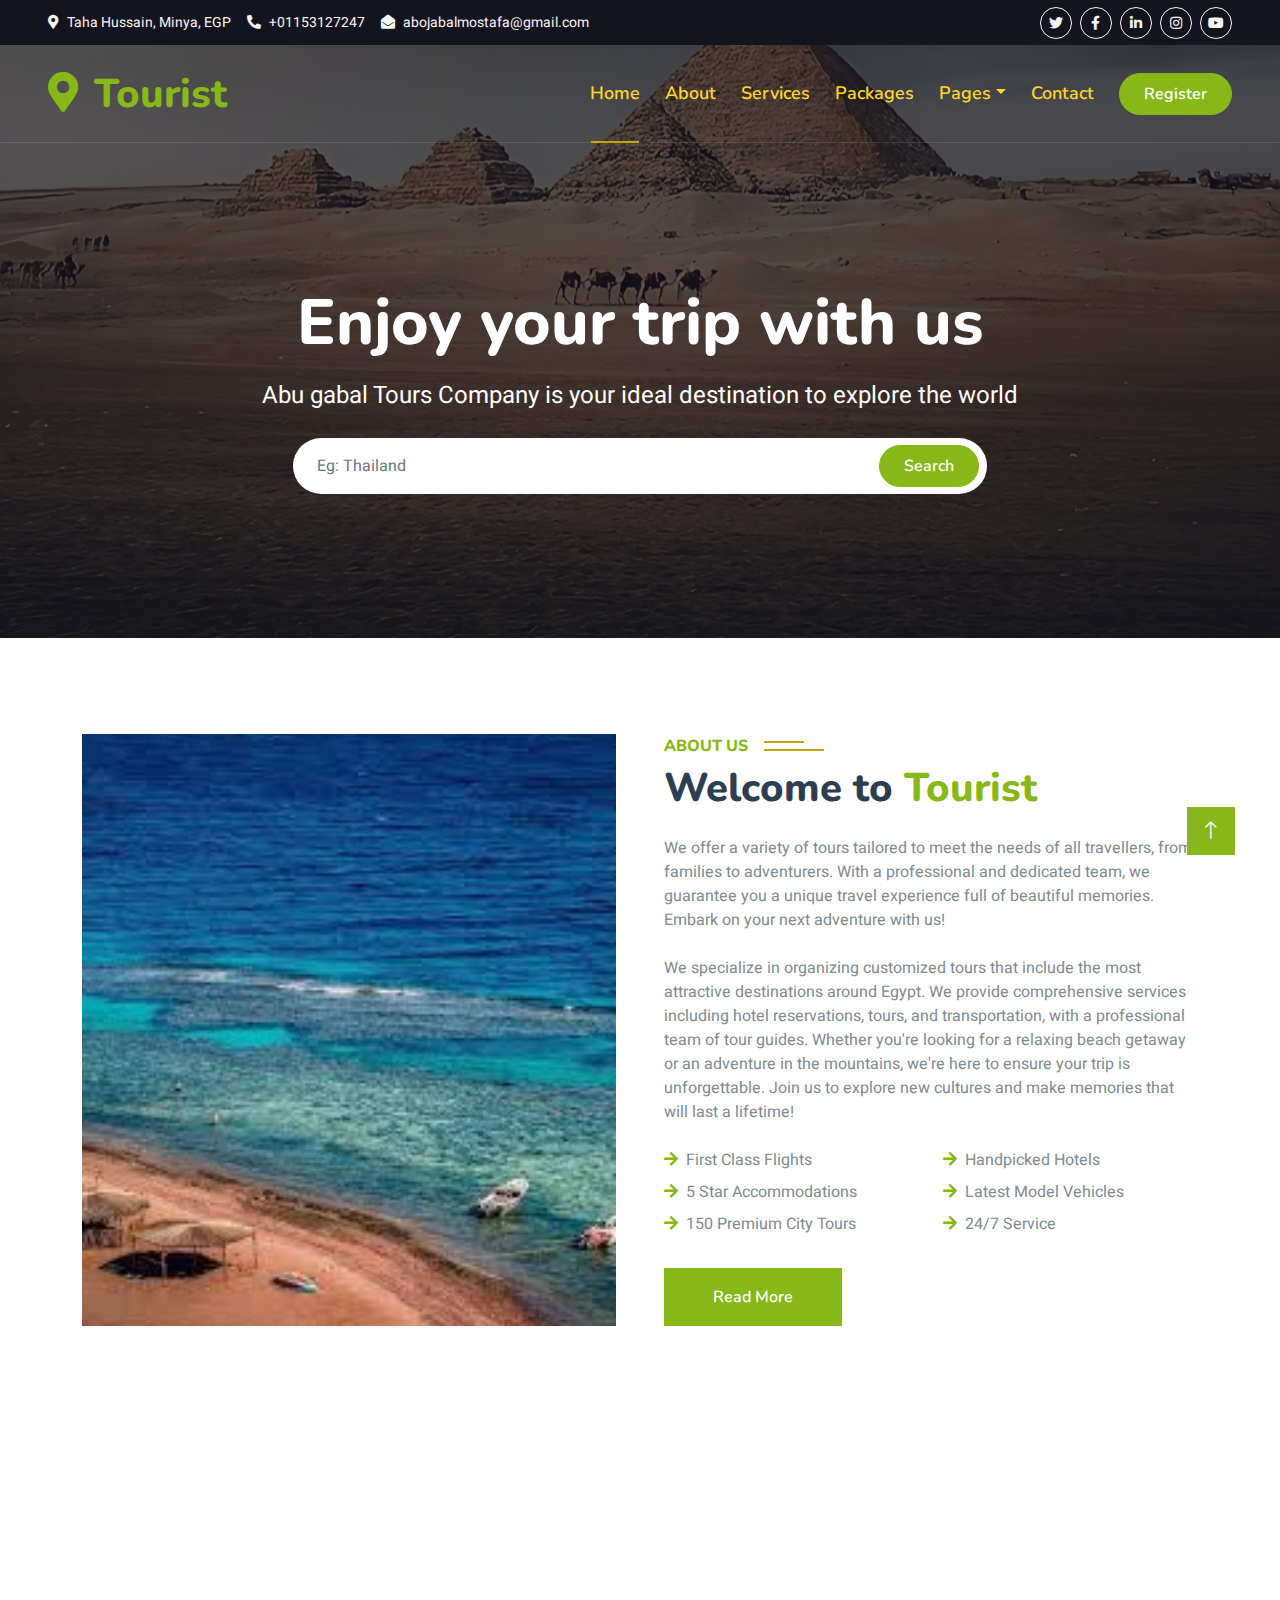
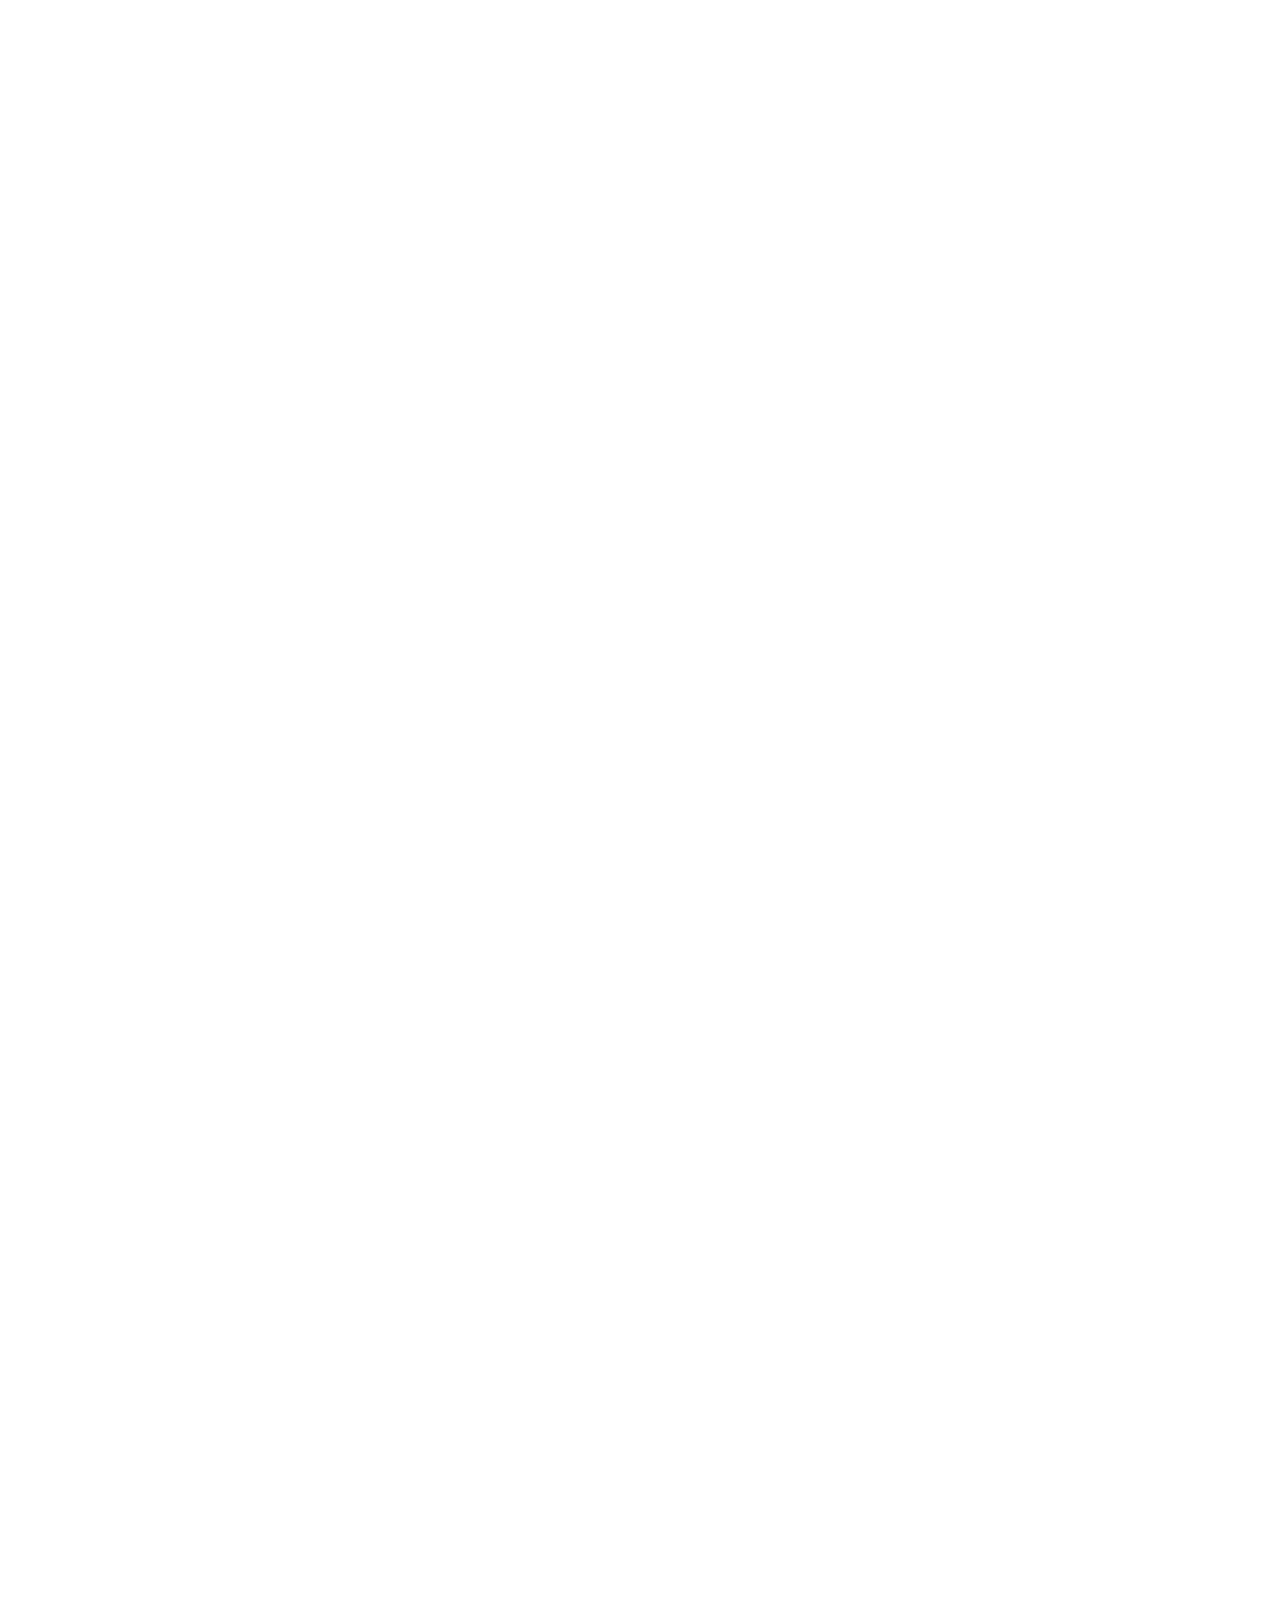
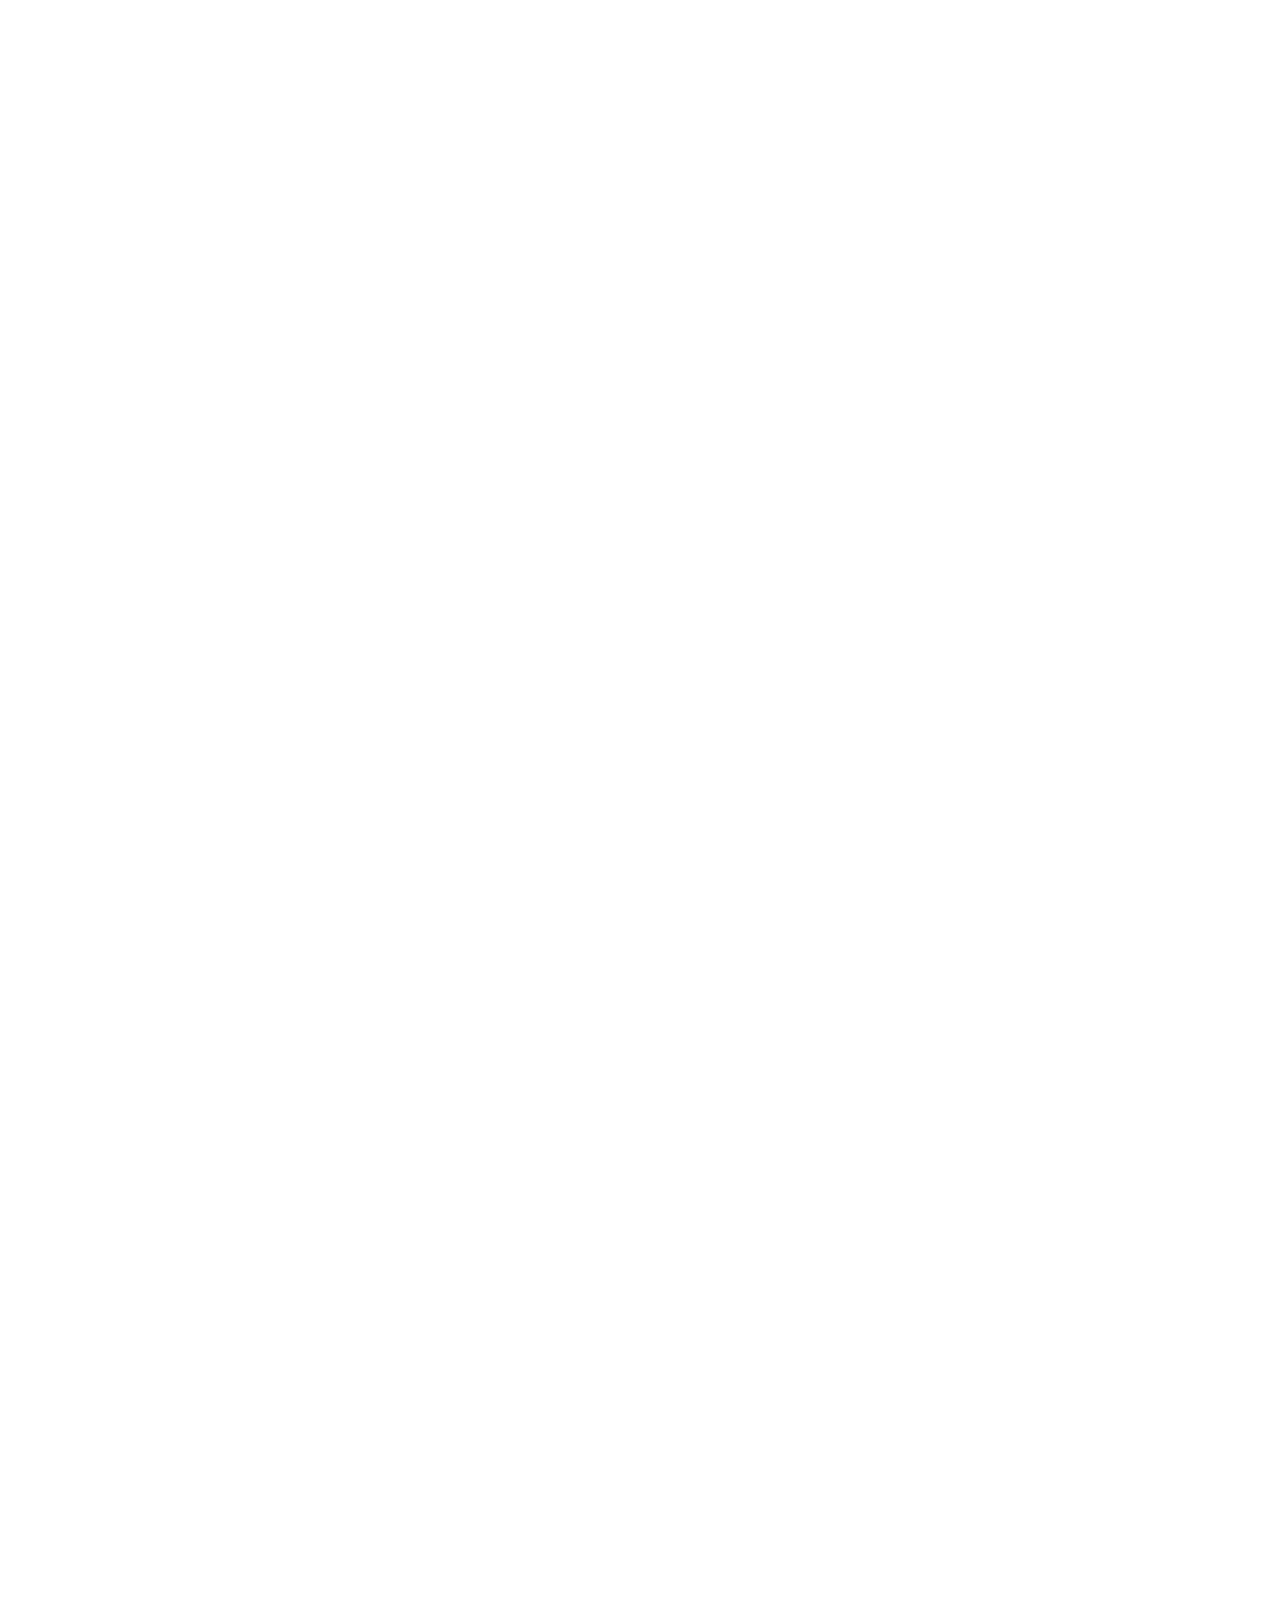
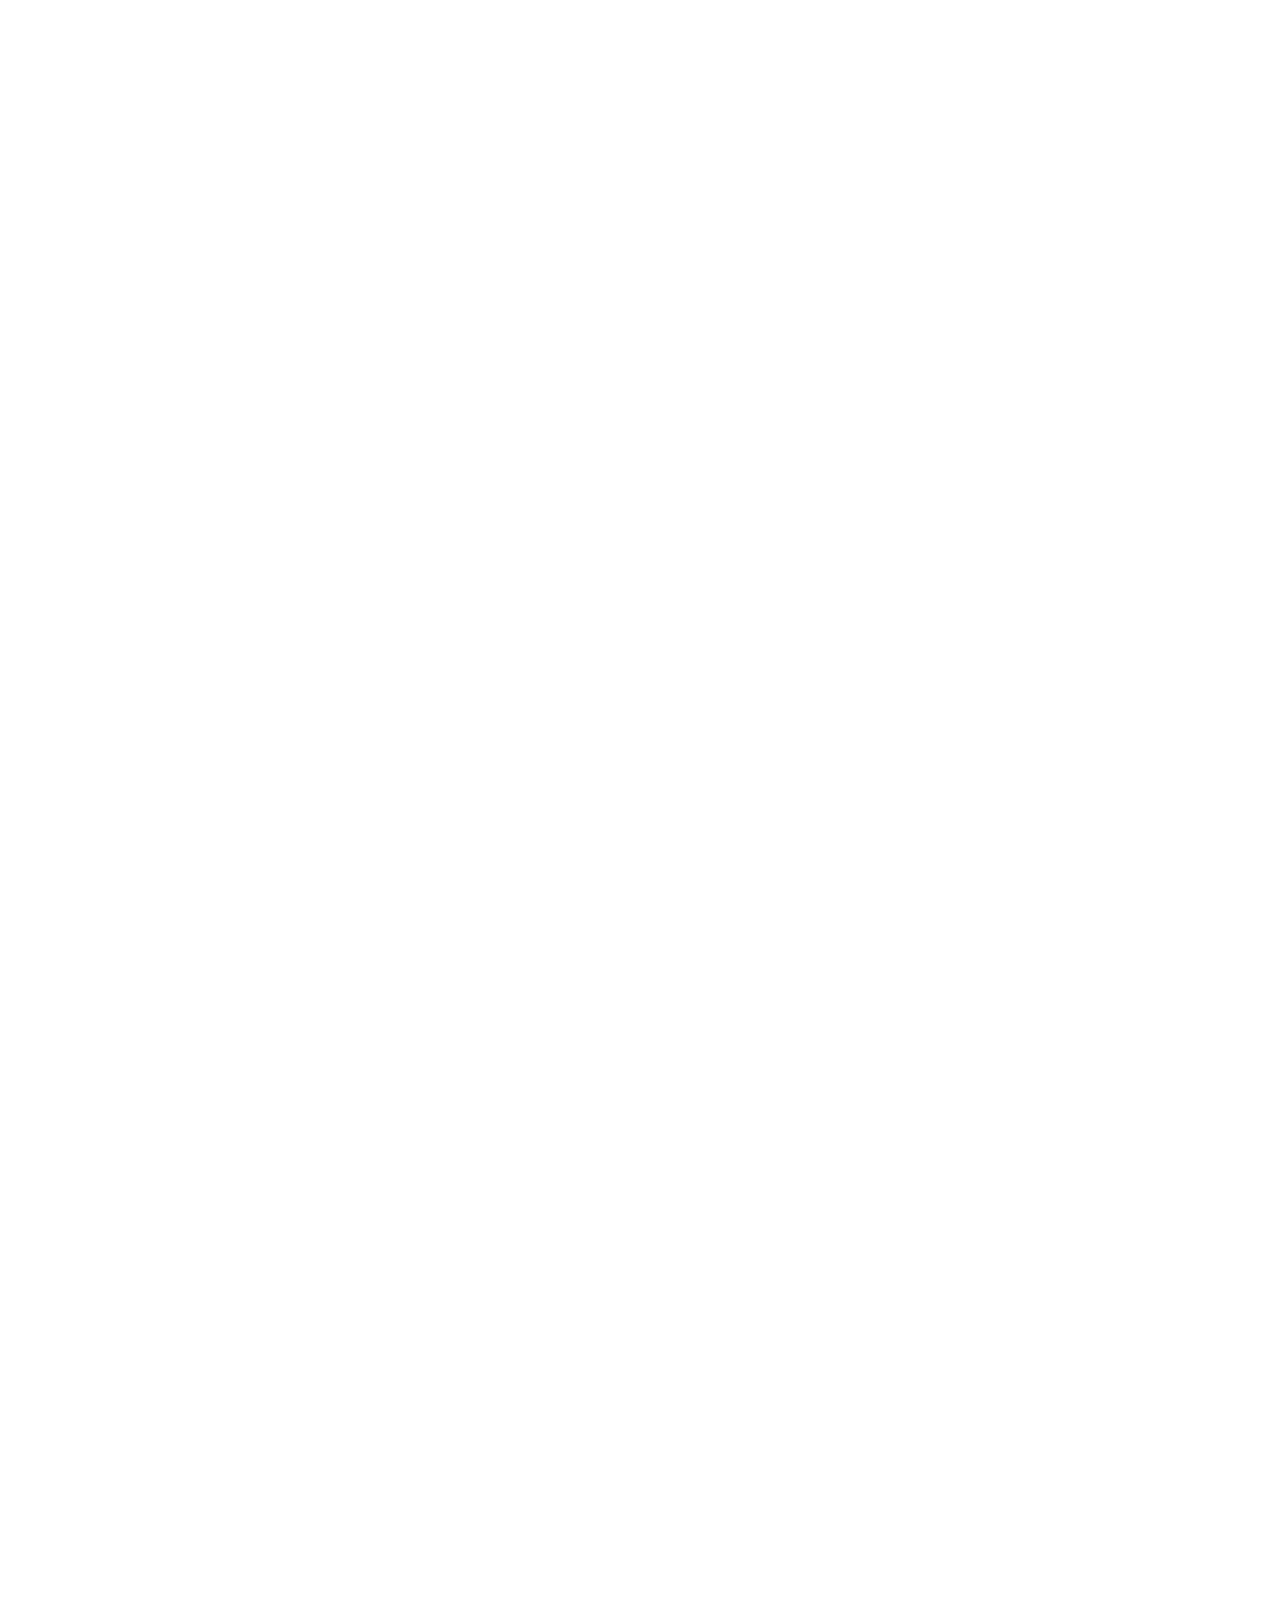
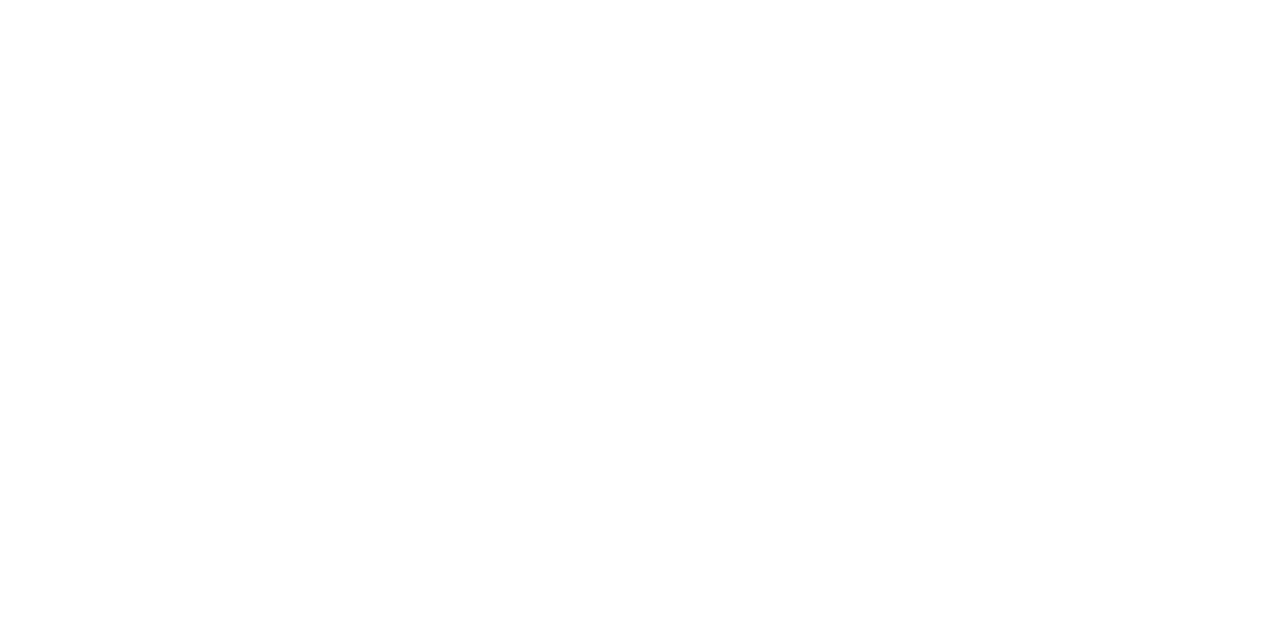
<file: index.html>
<!DOCTYPE html>
<html lang="en">

<head>
    <meta charset="utf-8">
    <title>Tourist - Travel Agency HTML Template</title>
    <meta content="width=device-width, initial-scale=1.0" name="viewport">
    <meta content="" name="keywords">
    <meta content="" name="description">

    <!-- Favicon -->
    <link href="img/favicon.ico" rel="icon">

    <!-- Google Web Fonts -->
    <link rel="preconnect" href="https://fonts.googleapis.com">
    <link rel="preconnect" href="https://fonts.gstatic.com" crossorigin>
    <link href="https://fonts.googleapis.com/css2?family=Heebo:wght@400;500;600&family=Nunito:wght@600;700;800&display=swap" rel="stylesheet">

    <!-- Icon Font Stylesheet -->
    <link href="https://cdnjs.cloudflare.com/ajax/libs/font-awesome/5.10.0/css/all.min.css" rel="stylesheet">
    <link href="https://cdn.jsdelivr.net/npm/bootstrap-icons@1.4.1/font/bootstrap-icons.css" rel="stylesheet">

    <!-- Libraries Stylesheet -->
    <link href="lib/animate/animate.min.css" rel="stylesheet">
    <link href="lib/owlcarousel/assets/owl.carousel.min.css" rel="stylesheet">
    <link href="lib/tempusdominus/css/tempusdominus-bootstrap-4.min.css" rel="stylesheet" />

    <!-- Customized Bootstrap Stylesheet -->
    <link href="css/bootstrap.min.css" rel="stylesheet">

    <!-- Template Stylesheet -->
    <link href="css/style.css" rel="stylesheet">
</head>

<body>
    <!-- Spinner Start -->
    <div id="spinner" class="show bg-white position-fixed translate-middle w-100 vh-100 top-50 start-50 d-flex align-items-center justify-content-center">
        <div class="spinner-border text-primary" style="width: 3rem; height: 3rem;" role="status">
            <span class="sr-only">Loading...</span>
        </div>
    </div>
    <!-- Spinner End -->


    <!-- Topbar Start -->
    <div class="container-fluid bg-dark px-5 d-none d-lg-block">
        <div class="row gx-0">
            <div class="col-lg-8 text-center text-lg-start mb-2 mb-lg-0">
                <div class="d-inline-flex align-items-center" style="height: 45px;">
                    <small class="me-3 text-light"><i class="fa fa-map-marker-alt me-2"></i>Taha Hussain, Minya, EGP</small>
                    <small class="me-3 text-light"><i class="fa fa-phone-alt me-2"></i>+01153127247</small>
                    <small class="text-light"><i class="fa fa-envelope-open me-2"></i>abojabalmostafa@gmail.com</small>
                </div>
            </div>
            <div class="col-lg-4 text-center text-lg-end">
                <div class="d-inline-flex align-items-center" style="height: 45px;">
                    <a class="btn btn-sm btn-outline-light btn-sm-square rounded-circle me-2" href=""><i class="fab fa-twitter fw-normal"></i></a>
                    <a class="btn btn-sm btn-outline-light btn-sm-square rounded-circle me-2" href=""><i class="fab fa-facebook-f fw-normal"></i></a>
                    <a class="btn btn-sm btn-outline-light btn-sm-square rounded-circle me-2" href=""><i class="fab fa-linkedin-in fw-normal"></i></a>
                    <a class="btn btn-sm btn-outline-light btn-sm-square rounded-circle me-2" href=""><i class="fab fa-instagram fw-normal"></i></a>
                    <a class="btn btn-sm btn-outline-light btn-sm-square rounded-circle" href=""><i class="fab fa-youtube fw-normal"></i></a>
                </div>
            </div>
        </div>
    </div>
    <!-- Topbar End -->


    <!-- Navbar & Hero Start -->
    <div class="container-fluid position-relative p-0">
        <nav class="navbar navbar-expand-lg navbar-light px-4 px-lg-5 py-3 py-lg-0">
            <a href="" class="navbar-brand p-0">
                <h1 class="text-primary m-0"><i class="fa fa-map-marker-alt me-3"></i>Tourist</h1>
                <!-- <img src="img/logo.png" alt="Logo"> -->
            </a>
            <button class="navbar-toggler" type="button" data-bs-toggle="collapse" data-bs-target="#navbarCollapse">
                <span class="fa fa-bars"></span>
            </button>
            <div class="collapse navbar-collapse" id="navbarCollapse">
                <div class="navbar-nav ms-auto py-0">
                    <a href="index.html" class="nav-item nav-link active">Home</a>
                    <a href="about.html" class="nav-item nav-link">About</a>
                    <a href="service.html" class="nav-item nav-link">Services</a>
                    <a href="package.html" class="nav-item nav-link">Packages</a>
                    <div class="nav-item dropdown">
                        <a href="#" class="nav-link dropdown-toggle" data-bs-toggle="dropdown">Pages</a>
                        <div class="dropdown-menu m-0">
                            <a href="destination.html" class="dropdown-item">Destination</a>
                            <a href="booking.html" class="dropdown-item">Booking</a>
                           
                        </div>
                    </div>
                    <a href="contact.html" class="nav-item nav-link">Contact</a>
                </div>
                <a href="" class="btn btn-primary rounded-pill py-2 px-4">Register</a>
            </div>
        </nav>

        <div class="container-fluid bg-primary py-5 mb-5 hero-header">
            <div class="container py-5">
                <div class="row justify-content-center py-5">
                    <div class="col-lg-10 pt-lg-5 mt-lg-5 text-center">
                        <h1 class="display-3 text-white mb-3 animated slideInDown">Enjoy your trip with us                        </h1>
                        <p class="fs-4 text-white mb-4 animated slideInDown">Abu gabal Tours Company is your ideal destination to explore the world</p>
                        <div class="position-relative w-75 mx-auto animated slideInDown">
                            <input class="form-control border-0 rounded-pill w-100 py-3 ps-4 pe-5" type="text" placeholder="Eg: Thailand">
                            <button type="button" class="btn btn-primary rounded-pill py-2 px-4 position-absolute top-0 end-0 me-2" style="margin-top: 7px;">Search</button>
                        </div>
                    </div>
                </div>
            </div>
        </div>
    </div>
    <!-- Navbar & Hero End -->


    <!-- About Start -->
   <div class="About" id="About">
    <div class="About container-xxl py-5" id="About">
        <div class="container">
            <div class="row g-5">
                <div class="col-lg-6 wow fadeInUp" data-wow-delay="0.1s" style="min-height: 400px;">
                    <div class="position-relative h-100">
                        <img class="img-fluid position-absolute w-100 h-100" src="دهب2.jfif" alt="" style="object-fit: cover;">
                    </div>
                </div>
                <div class="col-lg-6 wow fadeInUp" data-wow-delay="0.3s">
                    <h6 class="section-title bg-white text-start text-primary pe-3">About Us</h6>
                    <h1 class="mb-4">Welcome to <span class="text-primary">Tourist</span></h1>
                    <p class="mb-4">We offer a variety of tours tailored to meet the needs of all travellers, from families to adventurers. With a professional and dedicated team, we guarantee you a unique travel experience full of beautiful memories. Embark on your next adventure with us!</p>
                    <p class="mb-4">We specialize in organizing customized tours that include the most attractive destinations around Egypt. We provide comprehensive services including hotel reservations, tours, and transportation, with a professional team of tour guides. Whether you're looking for a relaxing beach getaway or an adventure in the mountains, we're here to ensure your trip is unforgettable. Join us to explore new cultures and make memories that will last a lifetime!</p>
                    <div class="row gy-2 gx-4 mb-4">
                        <div class="col-sm-6">
                            <p class="mb-0"><i class="fa fa-arrow-right text-primary me-2"></i>First Class Flights</p>
                        </div>
                        <div class="col-sm-6">
                            <p class="mb-0"><i class="fa fa-arrow-right text-primary me-2"></i>Handpicked Hotels</p>
                        </div>
                        <div class="col-sm-6">
                            <p class="mb-0"><i class="fa fa-arrow-right text-primary me-2"></i>5 Star Accommodations</p>
                        </div>
                        <div class="col-sm-6">
                            <p class="mb-0"><i class="fa fa-arrow-right text-primary me-2"></i>Latest Model Vehicles</p>
                        </div>
                        <div class="col-sm-6">
                            <p class="mb-0"><i class="fa fa-arrow-right text-primary me-2"></i>150 Premium City Tours</p>
                        </div>
                        <div class="col-sm-6">
                            <p class="mb-0"><i class="fa fa-arrow-right text-primary me-2"></i>24/7 Service</p>
                        </div>
                    </div>
                    <a class="btn btn-primary py-3 px-5 mt-2" href="">Read More</a>
                </div>
            </div>
        </div>
    </div>
   </div>
    <!-- About End -->


    <!-- Service Start -->
    <div class="container-xxl py-5">
        <div class="container">
            <div class="text-center wow fadeInUp" data-wow-delay="0.1s">
                <h6 class="section-title bg-white text-center text-primary px-3">Services</h6>
                <h1 class="mb-5">Our Services</h1>
            </div>
            <div class="row g-4">
                <div class="col-lg-3 col-sm-6 wow fadeInUp" data-wow-delay="0.1s">
                    <div class="service-item rounded pt-3">
                        <div class="p-4">
                            <i class="fa fa-3x fa-globe text-primary mb-4"></i>
                            <h5>Egypt Tours</h5>
                            <p>Tours in Egypt are distinguished by their rich diversity, as they combine ancient history, diverse culture, and picturesque nature</p>
                        </div>
                    </div>
                </div>
                <div class="col-lg-3 col-sm-6 wow fadeInUp" data-wow-delay="0.3s">
                    <div class="service-item rounded pt-3">
                        <div class="p-4">
                            <i class="fa fa-3x fa-hotel text-primary mb-4"></i>
                            <h5>Hotel Reservation</h5>
                            <p>Diverse payment options include credit cards, payment on arrival, or electronic payment</p>
                        </div>
                    </div>
                </div>
                <div class="col-lg-3 col-sm-6 wow fadeInUp" data-wow-delay="0.5s">
                    <div class="service-item rounded pt-3">
                        <div class="p-4">
                            <i class="fa fa-3x fa-user text-primary mb-4"></i>
                            <h5>Travel Guides</h5>
                            <p>We help plan the trip and avoid surprises. Providing local tips including recommendations on the best places to visit. We help you navigate easily in new areas</p>
                        </div>
                    </div>
                </div>
                <div class="col-lg-3 col-sm-6 wow fadeInUp" data-wow-delay="0.7s">
                    <div class="service-item rounded pt-3">
                        <div class="p-4">
                            <i class="fa fa-3x fa-cog text-primary mb-4"></i>
                            <h5>Event Management</h5>
                            <p>We take care of all the events of your trip from the beginning of booking until you come to us and during your visit with us</p>
                        </div>
                    </div>
                </div>
                <div class="col-lg-3 col-sm-6 wow fadeInUp" data-wow-delay="0.1s">
                    <div class="service-item rounded pt-3">
                        <div class="p-4">
                            <i class="fa fa-3x fa-globe text-primary mb-4"></i>
                            <h5>Egypt Tours</h5>
                            <p>Egypt offers a unique tourism experience that combines exploration and entertainment, making it an ideal destination for history and nature lovers.</p>
                        </div>
                    </div>
                </div>
                <div class="col-lg-3 col-sm-6 wow fadeInUp" data-wow-delay="0.3s">
                    <div class="service-item rounded pt-3">
                        <div class="p-4">
                            <i class="fa fa-3x fa-hotel text-primary mb-4"></i>
                            <h5>Hotel Reservation</h5>
                            <p>The possibility of booking directly from the website or application without the need to contact the hotel.
                                Computerized payment options</p>
                        </div>
                    </div>
                </div>
                <div class="col-lg-3 col-sm-6 wow fadeInUp" data-wow-delay="0.5s">
                    <div class="service-item rounded pt-3">
                        <div class="p-4">
                            <i class="fa fa-3x fa-user text-primary mb-4"></i>
                            <h5>Travel Guides</h5>
                            <p>Make sure the information is up to date Review reviews from other travellers. Choose a guide that suits the type of travel you want. If you have a specific question or need additional information, don't hesitate to ask!</p>
                        </div>
                    </div>
                </div>
                <div class="col-lg-3 col-sm-6 wow fadeInUp" data-wow-delay="0.7s">
                    <div class="service-item rounded pt-3">
                        <div class="p-4">
                            <i class="fa fa-3x fa-cog text-primary mb-4"></i>
                            <h5>Event Management</h5>
                            <p>We take care of all the events of your trip from the beginning of booking until you come to us and during your visit with us</p>
                        </div>
                    </div>
                </div>
            </div>
        </div>
    </div>
    <!-- Service End -->


    <!-- Destination Start -->
    <div class="container-xxl py-5 destination">
        <div class="container">
            <div class="text-center wow fadeInUp" data-wow-delay="0.1s">
                <h6 class="section-title bg-white text-center text-primary px-3">Destination</h6>
                <h1 class="mb-5">Popular Destination</h1>
            </div>
            <div class="row g-3">
                <div class="col-lg-7 col-md-6">
                    <div class="row g-3">
                        <div class="col-lg-12 col-md-12 wow zoomIn" data-wow-delay="0.1s">
                            <a class="position-relative d-block overflow-hidden" href="">
                                <img class="img-fluid" src="الهرم.jfif" alt="">
                                <div class="bg-white text-danger fw-bold position-absolute top-0 start-0 m-3 py-1 px-2">30% OFF</div>
                                <div class="bg-white text-primary fw-bold position-absolute bottom-0 end-0 m-3 py-1 px-2">Giza pyramids</div>
                            </a>
                        </div>
                        <div class="col-lg-6 col-md-12 wow zoomIn" data-wow-delay="0.3s">
                            <a class="position-relative d-block overflow-hidden" href="">
                                <img class="img-fluid" src="شرم.jfif" alt="">
                                <div class="bg-white text-danger fw-bold position-absolute top-0 start-0 m-3 py-1 px-2">25% OFF</div>
                                <div class="bg-white text-primary fw-bold position-absolute bottom-0 end-0 m-3 py-1 px-2">Hurghada</div>
                            </a>
                        </div>
                        <div class="col-lg-6 col-md-12 wow zoomIn" data-wow-delay="0.5s">
                            <a class="position-relative d-block overflow-hidden" href="">
                                <img class="img-fluid" src="دهب3.jfif" alt="">
                                <div class="bg-white text-danger fw-bold position-absolute top-0 start-0 m-3 py-1 px-2">35% OFF</div>
                                <div class="bg-white text-primary fw-bold position-absolute bottom-0 end-0 m-3 py-1 px-2">Sharm El Sheikh                                </div>
                            </a>
                        </div>
                    </div>
                </div>
                <div class="col-lg-5 col-md-6 wow zoomIn" data-wow-delay="0.7s" style="min-height: 350px;">
                    <a class="position-relative d-block h-100 overflow-hidden" href="">
                        <img class="img-fluid position-absolute w-100 h-100" src="new2.jpg" alt="" style="object-fit: cover;">
                        <div class="bg-white text-danger fw-bold position-absolute top-0 start-0 m-3 py-1 px-2">20% OFF</div>
                        <div class="bg-white text-primary fw-bold position-absolute bottom-0 end-0 m-3 py-1 px-2">Luxor</div>
                    </a>
                </div>
            </div>
        </div>
    </div>
    <!-- Destination Start -->


    <!-- Package Start -->
    <div class="container-xxl py-5">
        <div class="container">
            <div class="text-center wow fadeInUp" data-wow-delay="0.1s">
                <h6 class="section-title bg-white text-center text-primary px-3">Packages</h6>
                <h1 class="mb-5">Awesome Packages</h1>
            </div>
            <div class="row g-4 justify-content-center">
                <div class="col-lg-4 col-md-6 wow fadeInUp" data-wow-delay="0.1s">
                    <div class="package-item">
                        <div class="overflow-hidden">
                            <img class="img-fluid" src="شرم2.jfif" alt="">
                        </div>
                        <div class="d-flex border-bottom">
                            <small class="flex-fill text-center border-end py-2"><i class="fa fa-map-marker-alt text-primary me-2"></i>Sharm El Sheikh                            </small>
                            <small class="flex-fill text-center border-end py-2"><i class="fa fa-calendar-alt text-primary me-2"></i>3 days</small>
                            <small class="flex-fill text-center py-2"><i class="fa fa-user text-primary me-2"></i>5 Person</small>
                        </div>
                        <div class="text-center p-4">
                            <h3 class="mb-0">$149.00</h3>
                            <div class="mb-3">
                                <small class="fa fa-star text-primary"></small>
                                <small class="fa fa-star text-primary"></small>
                                <small class="fa fa-star text-primary"></small>
                                <small class="fa fa-star text-primary"></small>
                                <small class="fa fa-star text-primary"></small>
                            </div>
                            <p>A coastal city located on the Red Sea coast in Egypt. It is famous for its white sandy beaches and clear waters, making it an ideal destination for diving and water sports enthusiasts.</p>
                            <div class="d-flex justify-content-center mb-2">
                                <a href="#" class="btn btn-sm btn-primary px-3 border-end" style="border-radius: 30px 0 0 30px;">Read More</a>
                                <a href="#" class="btn btn-sm btn-primary px-3" style="border-radius: 0 30px 30px 0;">Book Now</a>
                            </div>
                        </div>
                    </div>
                </div>
                <div class="col-lg-4 col-md-6 wow fadeInUp" data-wow-delay="0.3s">
                    <div class="package-item">
                        <div class="overflow-hidden">
                            <img class="img-fluid" src="السخنه.jfif" alt="">
                        </div>
                        <div class="d-flex border-bottom">
                            <small class="flex-fill text-center border-end py-2"><i class="fa fa-map-marker-alt text-primary me-2"></i>Ain Sokhna                            </small>
                            <small class="flex-fill text-center border-end py-2"><i class="fa fa-calendar-alt text-primary me-2"></i>5 days</small>
                            <small class="flex-fill text-center py-2"><i class="fa fa-user text-primary me-2"></i>5 Person</small>
                        </div>
                        <div class="text-center p-4">
                            <h3 class="mb-0">$140.00</h3>
                            <div class="mb-3">
                                <small class="fa fa-star text-primary"></small>
                                <small class="fa fa-star text-primary"></small>
                                <small class="fa fa-star text-primary"></small>
                                <small class="fa fa-star text-primary"></small>
                                <small class="fa fa-star text-primary"></small>
                            </div>
                            <p>The city is characterized by its moderate climate and picturesque nature, making it a favorite holiday destination. Ain Sokhna has wonderful sandy beaches and clear waters, providing an ideal environment for swimming and relaxing.</p>
                            <div class="d-flex justify-content-center mb-2">
                                <a href="#" class="btn btn-sm btn-primary px-3 border-end" style="border-radius: 30px 0 0 30px;">Read More</a>
                                <a href="#" class="btn btn-sm btn-primary px-3" style="border-radius: 0 30px 30px 0;">Book Now</a>
                            </div>
                        </div>
                    </div>
                </div>
                <div class="col-lg-4 col-md-6 wow fadeInUp" data-wow-delay="0.5s">
                    <div class="package-item">
                        <div class="overflow-hidden">
                            <img class="img-fluid" src="غردقة.jfif" alt="">
                        </div>
                        <div class="d-flex border-bottom">
                            <small class="flex-fill text-center border-end py-2"><i class="fa fa-map-marker-alt text-primary me-2"></i>Hurghada</small>
                            <small class="flex-fill text-center border-end py-2"><i class="fa fa-calendar-alt text-primary me-2"></i>3 days</small>
                            <small class="flex-fill text-center py-2"><i class="fa fa-user text-primary me-2"></i>6 Person</small>
                        </div>
                        <div class="text-center p-4">
                            <h3 class="mb-0">$189.00</h3>
                            <div class="mb-3">
                                <small class="fa fa-star text-primary"></small>
                                <small class="fa fa-star text-primary"></small>
                                <small class="fa fa-star text-primary"></small>
                                <small class="fa fa-star text-primary"></small>
                                <small class="fa fa-star text-primary"></small>
                            </div>
                            <p>Hurghada is a coastal city located on the Red Sea in Egypt, and is considered one of the most prominent tourist destinations in the country. It is famous for its white sandy beaches and clear blue waters, making it an ideal destination for diving and water sports enthusiasts.</p>
                            <div class="d-flex justify-content-center mb-2">
                                <a href="#" class="btn btn-sm btn-primary px-3 border-end" style="border-radius: 30px 0 0 30px;">Read More</a>
                                <a href="#" class="btn btn-sm btn-primary px-3" style="border-radius: 0 30px 30px 0;">Book Now</a>
                            </div>
                        </div>
                    </div>
                </div>
            </div>
        </div>
    </div>
    <!-- Package End -->


    <!-- Booking Start -->
    <div class="container-xxl py-5 wow fadeInUp" data-wow-delay="0.1s">
        <div class="container">
            <div class="booking p-5">
                <div class="row g-5 align-items-center">
                    <div class="col-md-6 text-white">
                        <h6 class="text-white text-uppercase">Booking</h6>
                        <h1 class="text-white mb-4">Online Booking</h1>
                        <p class="mb-4">Electronic booking services are a set of features that facilitate the process of booking tickets or appointments online for users. Simple and easy-to-navigate user interfaces. Ability to search for available options based on date and destination.</p>
                        <p class="mb-4">Access to special offers and exclusive discounts for users, loyalty programs that motivate customers to continue using the service. Online booking services are an ideal option for travelers, as they provide them with a comfortable and efficient experience in organizing their trips.</p>
                        <a class="btn btn-outline-light py-3 px-5 mt-2" href="">Read More</a>
                    </div>
                    <div class="col-md-6">
                        <h1 class="text-white mb-4">Book A Tour</h1>
                        <form>
                            <div class="row g-3">
                                <div class="col-md-6">
                                    <div class="form-floating">
                                        <input type="text" class="form-control bg-transparent" id="name" placeholder="Your Name">
                                        <label for="name">Your Name</label>
                                    </div>
                                </div>
                                <div class="col-md-6">
                                    <div class="form-floating">
                                        <input type="email" class="form-control bg-transparent" id="email" placeholder="Your Email">
                                        <label for="email">Your Email</label>
                                    </div>
                                </div>
                                <div class="col-md-6">
                                    <div class="form-floating date" id="date3" data-target-input="nearest">
                                        <input type="text" class="form-control bg-transparent datetimepicker-input" id="datetime" placeholder="Date & Time" data-target="#date3" data-toggle="datetimepicker" />
                                        <label for="datetime">Date & Time</label>
                                    </div>
                                </div>
                                <div class="col-md-6">
                                    <div class="form-floating">
                                        <select class="form-select bg-transparent" id="select1">
                                            <option value="1">Destination 1</option>
                                            <option value="2">Destination 2</option>
                                            <option value="3">Destination 3</option>
                                        </select>
                                        <label for="select1">Destination</label>
                                    </div>
                                </div>
                                <div class="col-12">
                                    <div class="form-floating">
                                        <textarea class="form-control bg-transparent" placeholder="Special Request" id="message" style="height: 100px"></textarea>
                                        <label for="message">Special Request</label>
                                    </div>
                                </div>
                                <div class="col-12">
                                    <button class="btn btn-outline-light w-100 py-3" type="submit">Book Now</button>
                                </div>
                            </div>
                        </form>
                    </div>
                </div>
            </div>
        </div>
    </div>
    <!-- Booking Start -->


    <!-- Process Start -->
    <div class="container-xxl py-5">
        <div class="container">
            <div class="text-center pb-4 wow fadeInUp" data-wow-delay="0.1s">
                <h6 class="section-title bg-white text-center text-primary px-3">Process</h6>
                <h1 class="mb-5">3 Easy Steps</h1>
            </div>
            <div class="row gy-5 gx-4 justify-content-center">
                <div class="col-lg-4 col-sm-6 text-center pt-4 wow fadeInUp" data-wow-delay="0.1s">
                    <div class="position-relative border border-primary pt-5 pb-4 px-4">
                        <div class="d-inline-flex align-items-center justify-content-center bg-primary rounded-circle position-absolute top-0 start-50 translate-middle shadow" style="width: 100px; height: 100px;">
                            <i class="fa fa-globe fa-3x text-white"></i>
                        </div>
                        <h5 class="mt-4">Choose A Destination</h5>
                        <hr class="w-25 mx-auto bg-primary mb-1">
                        <hr class="w-50 mx-auto bg-primary mt-0">
                        <p class="mb-0">We provide travel services to the best and most beautiful places in Egypt, with many attractive tourist cities, which provides you with many choices</p>
                    </div>
                </div>
                <div class="col-lg-4 col-sm-6 text-center pt-4 wow fadeInUp" data-wow-delay="0.3s">
                    <div class="position-relative border border-primary pt-5 pb-4 px-4">
                        <div class="d-inline-flex align-items-center justify-content-center bg-primary rounded-circle position-absolute top-0 start-50 translate-middle shadow" style="width: 100px; height: 100px;">
                            <i class="fa fa-dollar-sign fa-3x text-white"></i>
                        </div>
                        <h5 class="mt-4">Pay Online</h5>
                        <hr class="w-25 mx-auto bg-primary mb-1">
                        <hr class="w-50 mx-auto bg-primary mt-0">
                        <p class="mb-0">We provide all electronic payment services, which makes it easier for you to think and spend a lot of time making reservations</p>
                    </div>
                </div>
                <div class="col-lg-4 col-sm-6 text-center pt-4 wow fadeInUp" data-wow-delay="0.5s">
                    <div class="position-relative border border-primary pt-5 pb-4 px-4">
                        <div class="d-inline-flex align-items-center justify-content-center bg-primary rounded-circle position-absolute top-0 start-50 translate-middle shadow" style="width: 100px; height: 100px;">
                            <i class="fa fa-plane fa-3x text-white"></i>
                        </div>
                        <h5 class="mt-4">Fly Today</h5>
                        <hr class="w-25 mx-auto bg-primary mb-1">
                        <hr class="w-50 mx-auto bg-primary mt-0">
                        <p class="mb-0">We provide you with daily flight services with the best airports and we strive to provide you with comfort</p>
                    </div>
                </div>
            </div>
        </div>
    </div>
    <!-- Process Start -->


    <!-- Team Start -->
    <div class="container-xxl py-5">
        <div class="container">
            <div class="text-center wow fadeInUp" data-wow-delay="0.1s">
                <h6 class="section-title bg-white text-center text-primary px-3">Travel Guide</h6>
                <h1 class="mb-5">Meet Our Guide</h1>
            </div>
            <div class="row g-4">
                <div class="col-lg-3 col-md-6 wow fadeInUp" data-wow-delay="0.1s">
                    <div class="team-item">
                        <div class="overflow-hidden">
                            <img class="img-fluid" src="عمار.jfif" alt="">
                        </div>
                        <div class="position-relative d-flex justify-content-center" style="margin-top: -19px;">
                            <a class="btn btn-square mx-1" href=""><i class="fab fa-facebook-f"></i></a>
                            <a class="btn btn-square mx-1" href=""><i class="fab fa-twitter"></i></a>
                            <a class="btn btn-square mx-1" href=""><i class="fab fa-instagram"></i></a>
                        </div>
                        <div class="text-center p-4">
                            <h5 class="mb-0">Ammar Nasr</h5>
                            <small>Minya</small>
                        </div>
                    </div>
                </div>
                <div class="col-lg-3 col-md-6 wow fadeInUp" data-wow-delay="0.3s">
                    <div class="team-item">
                        <div class="overflow-hidden">
                            <img class="img-fluid" src="سراج.jfif" alt="">
                        </div>
                        <div class="position-relative d-flex justify-content-center" style="margin-top: -19px;">
                            <a class="btn btn-square mx-1" href=""><i class="fab fa-facebook-f"></i></a>
                            <a class="btn btn-square mx-1" href=""><i class="fab fa-twitter"></i></a>
                            <a class="btn btn-square mx-1" href=""><i class="fab fa-instagram"></i></a>
                        </div>
                        <div class="text-center p-4">
                            <h5 class="mb-0">Siraj El din sadak</h5>
                            <small>Minya</small>
                        </div>
                    </div>
                </div>
                <div class="col-lg-3 col-md-6 wow fadeInUp" data-wow-delay="0.5s">
                    <div class="team-item">
                        <div class="overflow-hidden">
                            <img class="img-fluid" src="me.jfif" alt="">
                        </div>
                        <div class="position-relative d-flex justify-content-center" style="margin-top: -19px;">
                            <a class="btn btn-square mx-1" href=""><i class="fab fa-facebook-f"></i></a>
                            <a class="btn btn-square mx-1" href=""><i class="fab fa-twitter"></i></a>
                            <a class="btn btn-square mx-1" href=""><i class="fab fa-instagram"></i></a>
                        </div>
                        <div class="text-center p-4">
                            <h5 class="mb-0">Mostafa abogabal</h5>
                            <small>Minya</small>
                        </div>
                    </div>
                </div>
                <div class="col-lg-3 col-md-6 wow fadeInUp" data-wow-delay="0.7s">
                    <div class="team-item">
                        <div class="overflow-hidden">
                            <img class="img-fluid" src="زوز.jfif" alt="">
                        </div>
                        <div class="position-relative d-flex justify-content-center" style="margin-top: -19px;">
                            <a class="btn btn-square mx-1" href=""><i class="fab fa-facebook-f"></i></a>
                            <a class="btn btn-square mx-1" href=""><i class="fab fa-twitter"></i></a>
                            <a class="btn btn-square mx-1" href=""><i class="fab fa-instagram"></i></a>
                        </div>
                        <div class="text-center p-4">
                            <h5 class="mb-0">Zaid Mohammed</h5>
                            <small>Minya</small>
                        </div>
                    </div>
                </div>
            </div>
        </div>
    </div>
    <!-- Team End -->


    <!-- Testimonial Start -->
    <div class="container-xxl py-5 wow fadeInUp" data-wow-delay="0.1s">
        <div class="container">
            <div class="text-center">
                <h6 class="section-title bg-white text-center text-primary px-3">Testimonial</h6>
                <h1 class="mb-5">Our Clients Say!!!</h1>
            </div>
            <div class="owl-carousel testimonial-carousel position-relative">
                <div class="testimonial-item bg-white text-center border p-4">
                    <img class="bg-white rounded-circle shadow p-1 mx-auto mb-3" src="حازم.jfif" style="width: 80px; height: 80px;">
                    <h5 class="mb-0">hazem</h5>
                    <p>New York, USA</p>
                    <p class="mb-0">One of the most beautiful tourism companies, and we enjoyed our trip with you to the beautiful beaches of Egypt with an attractive essence</p>
                </div>
                <div class="testimonial-item bg-white text-center border p-4">
                    <img class="bg-white rounded-circle shadow p-1 mx-auto mb-3" src="abd.jfif" style="width: 80px; height: 80px;">
                    <h5 class="mb-0">mohammed</h5>
                    <p>london,UK </p>
                    <p class="mt-2 mb-0">One of the most beautiful tourism companies, and we enjoyed our trip with you to the beautiful beaches of Egypt with an attractive essence</p>
                </div>
                <div class="testimonial-item bg-white text-center border p-4">
                    <img class="bg-white rounded-circle shadow p-1 mx-auto mb-3" src="sek.jfif" style="width: 80px; height: 80px;">
                    <h5 class="mb-0">osama</h5>
                    <p>Berlin, GER</p>
                    <p class="mt-2 mb-0">One of the most beautiful tourism companies, and we enjoyed our trip with you to the beautiful beaches of Egypt with an attractive essence</p>
                </div>
                <div class="testimonial-item bg-white text-center border p-4">
                    <img class="bg-white rounded-circle shadow p-1 mx-auto mb-3" src="ka.jfif" style="width: 80px; height: 80px;">
                    <h5 class="mb-0">kariem</h5>
                    <p>Roma, It</p>
                    <p class="mt-2 mb-0">One of the most beautiful tourism companies, and we enjoyed our trip with you to the beautiful beaches of Egypt with an attractive essencep>
                </div>
            </div>
        </div>
    </div>
    <!-- Testimonial End -->
        

    <!-- Footer Start -->
    <div class="container-fluid bg-dark text-light footer pt-5 mt-5 wow fadeIn" data-wow-delay="0.1s">
        <div class="container py-5">
            <div class="row g-5">
                <div class="col-lg-3 col-md-6">
                    <h4 class="text-white mb-3">Company</h4>
                    <a class="btn btn-link" href="">About Us</a>
                    <a class="btn btn-link" href="">Contact Us</a>
                    <a class="btn btn-link" href="">Privacy Policy</a>
                    <a class="btn btn-link" href="">Terms & Condition</a>
                    <a class="btn btn-link" href="">FAQs & Help</a>
                </div>
                <div class="col-lg-3 col-md-6">
                    <h4 class="text-white mb-3">Contact</h4>
                    <p class="mb-2"><i class="fa fa-map-marker-alt me-3"></i>Taha Hussain ,minya ,EGP</p>
                    <p class="mb-2"><i class="fa fa-phone-alt me-3"></i>+01153127247</p>
                    <p class="mb-2"><i class="fa fa-envelope me-3"></i>abojabalmostafa.gmail.com</p>
                    <div class="d-flex pt-2">
                        <a class="btn btn-outline-light btn-social" href=""><i class="fab fa-twitter"></i></a>
                        <a class="btn btn-outline-light btn-social" href=""><i class="fab fa-facebook-f"></i></a>
                        <a class="btn btn-outline-light btn-social" href=""><i class="fab fa-youtube"></i></a>
                        <a class="btn btn-outline-light btn-social" href=""><i class="fab fa-linkedin-in"></i></a>
                    </div>
                </div>
                <div class="col-lg-3 col-md-6">
                    <h4 class="text-white mb-3">Gallery</h4>
                    <div class="row g-2 pt-2">
                        <div class="col-4">
                            <img class="img-fluid bg-light p-1" src="img/package-1.jpg" alt="">
                        </div>
                        <div class="col-4">
                            <img class="img-fluid bg-light p-1" src="img/package-2.jpg" alt="">
                        </div>
                        <div class="col-4">
                            <img class="img-fluid bg-light p-1" src="img/package-3.jpg" alt="">
                        </div>
                        <div class="col-4">
                            <img class="img-fluid bg-light p-1" src="img/package-2.jpg" alt="">
                        </div>
                        <div class="col-4">
                            <img class="img-fluid bg-light p-1" src="img/package-3.jpg" alt="">
                        </div>
                        <div class="col-4">
                            <img class="img-fluid bg-light p-1" src="img/package-1.jpg" alt="">
                        </div>
                    </div>
                </div>
                <div class="col-lg-3 col-md-6">
                    <h4 class="text-white mb-3">Newsletter</h4>
                    <p>Dolor amet sit justo amet elitr clita ipsum elitr est.</p>
                    <div class="position-relative mx-auto" style="max-width: 400px;">
                        <input class="form-control border-primary w-100 py-3 ps-4 pe-5" type="text" placeholder="Your email">
                        <button type="button" class="btn btn-primary py-2 position-absolute top-0 end-0 mt-2 me-2">SignUp</button>
                    </div>
                </div>
            </div>
        </div>
        <div class="container">
            <div class="copyright">
                <div class="row">
                    <div class="col-md-6 text-center text-md-start mb-3 mb-md-0">
                        &copy; <a class="border-bottom" href="#">Your Site Name</a>, All Right Reserved.

                        <!--/*** This template is free as long as you keep the footer author’s credit link/attribution link/backlink. If you'd like to use the template without the footer author’s credit link/attribution link/backlink, you can purchase the Credit Removal License from "https://htmlcodex.com/credit-removal". Thank you for your support. ***/-->
                        Designed By <a class="border-bottom" href="https://htmlcodex.com">HTML Codex</a>
                    </div>
                    <div class="col-md-6 text-center text-md-end">
                        <div class="footer-menu">
                            <a href="">Home</a>
                            <a href="">Cookies</a>
                            <a href="">Help</a>
                            <a href="">FQAs</a>
                        </div>
                    </div>
                </div>
            </div>
        </div>
    </div>
    <!-- Footer End -->


    <!-- Back to Top -->
    <a href="#" class="btn btn-lg btn-primary btn-lg-square back-to-top"><i class="bi bi-arrow-up"></i></a>


    <!-- JavaScript Libraries -->
    <script src="https://code.jquery.com/jquery-3.4.1.min.js"></script>
    <script src="https://cdn.jsdelivr.net/npm/bootstrap@5.0.0/dist/js/bootstrap.bundle.min.js"></script>
    <script src="lib/wow/wow.min.js"></script>
    <script src="lib/easing/easing.min.js"></script>
    <script src="lib/waypoints/waypoints.min.js"></script>
    <script src="lib/owlcarousel/owl.carousel.min.js"></script>
    <script src="lib/tempusdominus/js/moment.min.js"></script>
    <script src="lib/tempusdominus/js/moment-timezone.min.js"></script>
    <script src="lib/tempusdominus/js/tempusdominus-bootstrap-4.min.js"></script>

    <!-- Template Javascript -->
    <script src="js/main.js"></script>
</body>

</html>
</file>
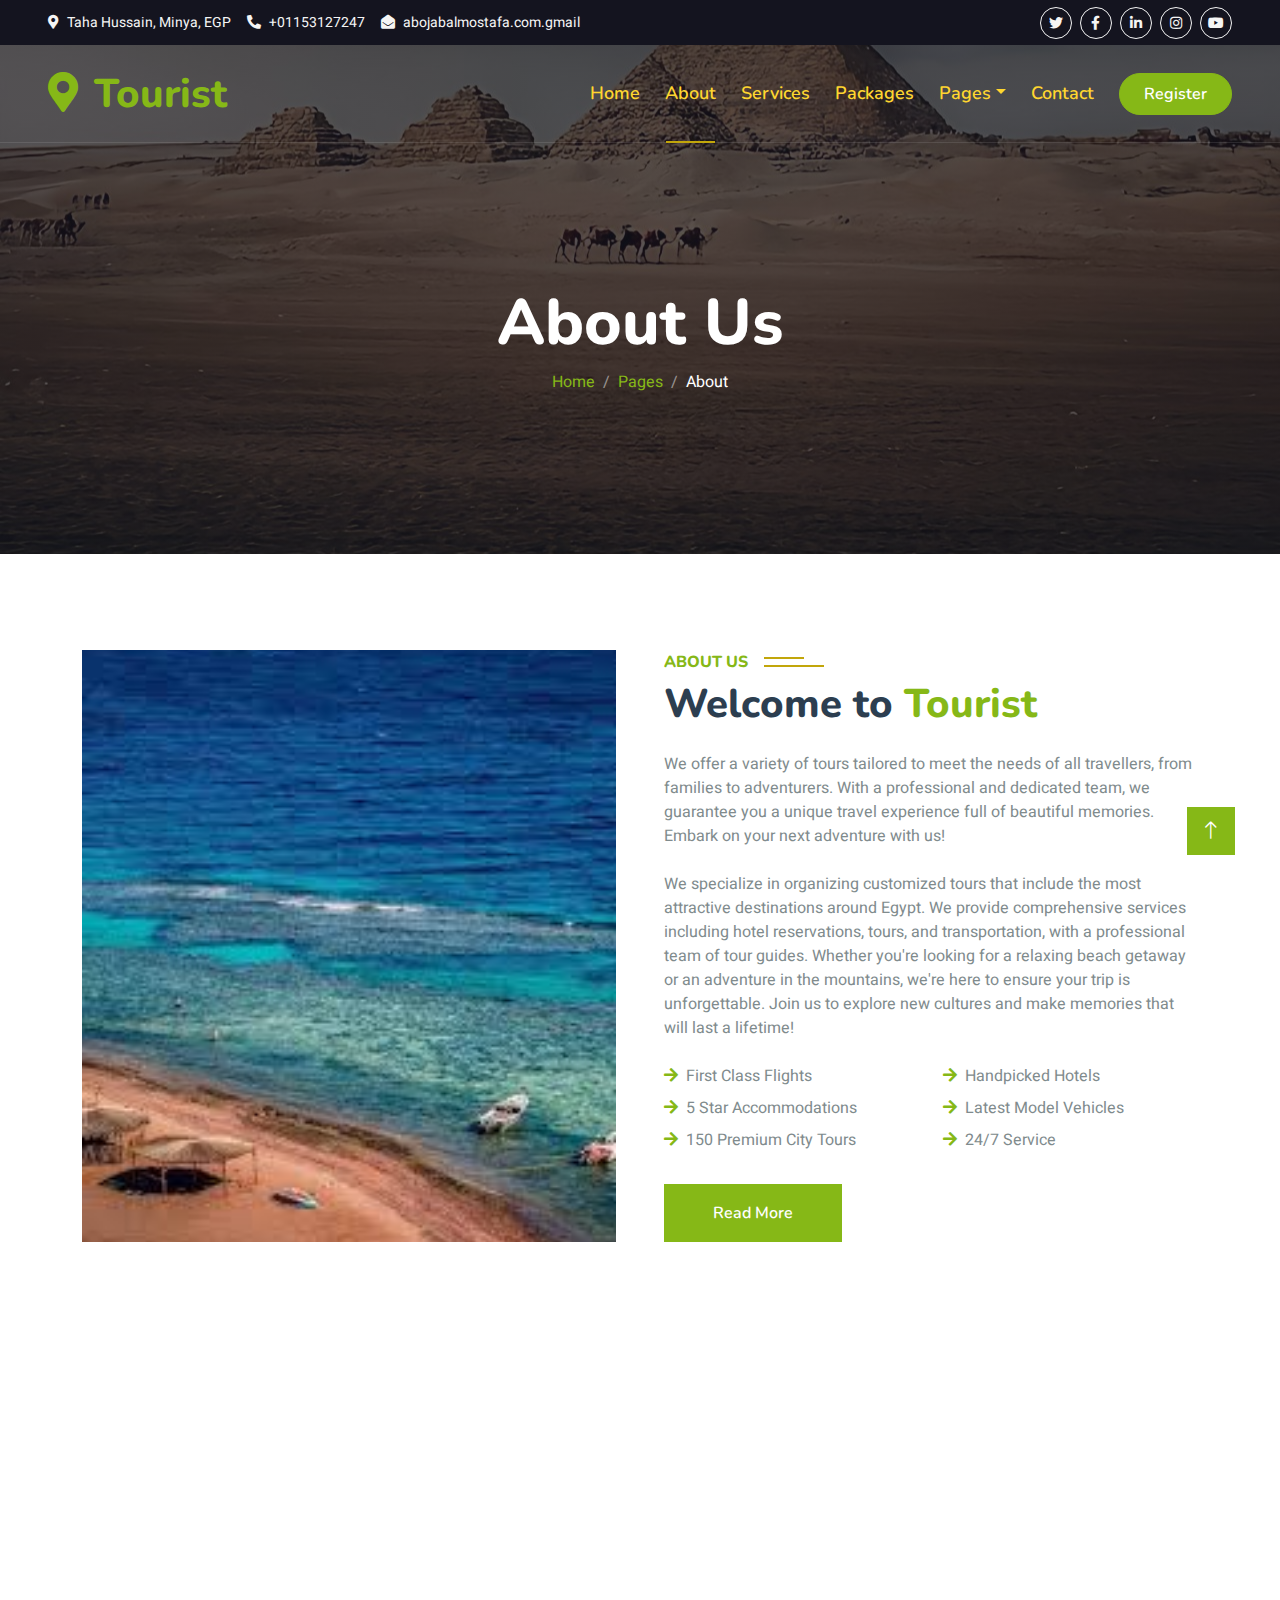
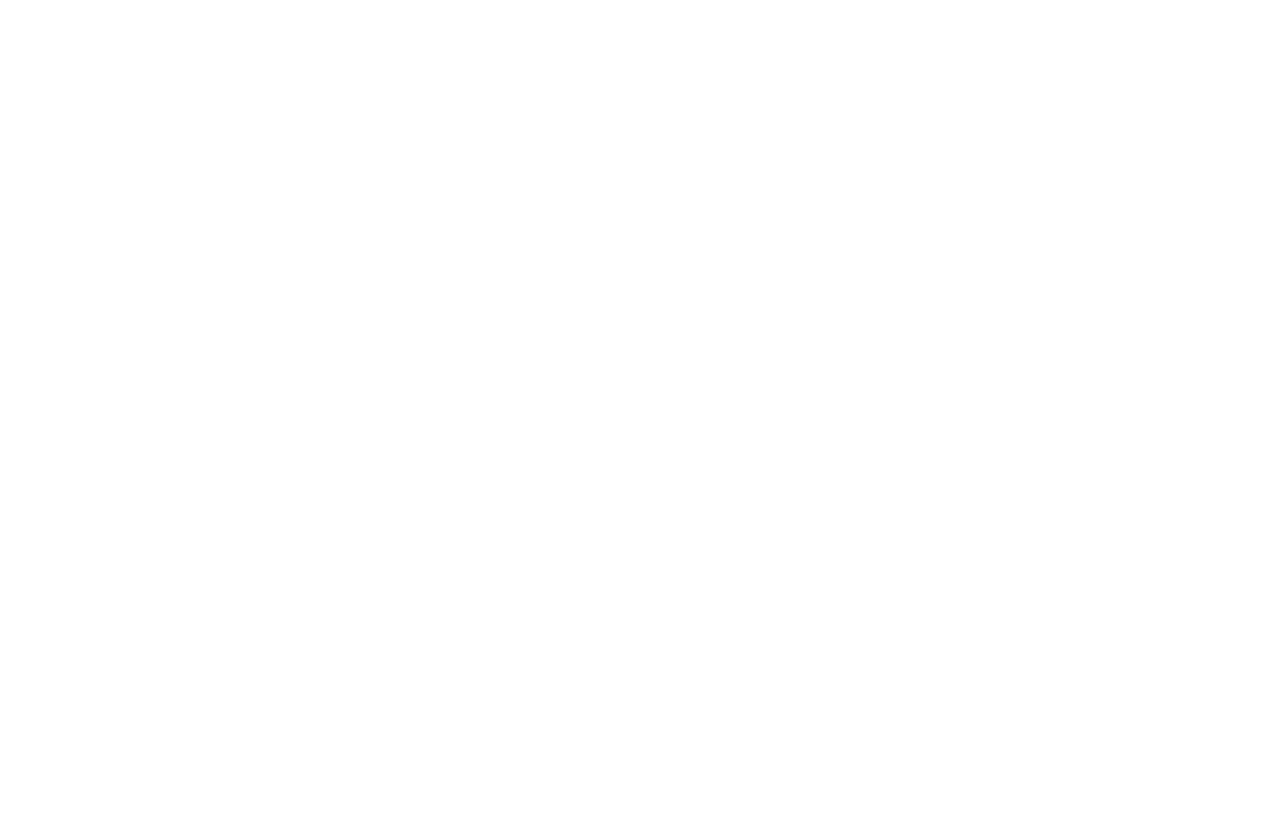
<file: about.html>
<!DOCTYPE html>
<html lang="en">

<head>
    <meta charset="utf-8">
    <title>Tourist - Travel Agency HTML Template</title>
    <meta content="width=device-width, initial-scale=1.0" name="viewport">
    <meta content="" name="keywords">
    <meta content="" name="description">

    <!-- Favicon -->
    <link href="img/favicon.ico" rel="icon">

    <!-- Google Web Fonts -->
    <link rel="preconnect" href="https://fonts.googleapis.com">
    <link rel="preconnect" href="https://fonts.gstatic.com" crossorigin>
    <link href="https://fonts.googleapis.com/css2?family=Heebo:wght@400;500;600&family=Nunito:wght@600;700;800&display=swap" rel="stylesheet">

    <!-- Icon Font Stylesheet -->
    <link href="https://cdnjs.cloudflare.com/ajax/libs/font-awesome/5.10.0/css/all.min.css" rel="stylesheet">
    <link href="https://cdn.jsdelivr.net/npm/bootstrap-icons@1.4.1/font/bootstrap-icons.css" rel="stylesheet">

    <!-- Libraries Stylesheet -->
    <link href="lib/animate/animate.min.css" rel="stylesheet">
    <link href="lib/owlcarousel/assets/owl.carousel.min.css" rel="stylesheet">
    <link href="lib/tempusdominus/css/tempusdominus-bootstrap-4.min.css" rel="stylesheet" />

    <!-- Customized Bootstrap Stylesheet -->
    <link href="css/bootstrap.min.css" rel="stylesheet">

    <!-- Template Stylesheet -->
    <link href="css/style.css" rel="stylesheet">
</head>

<body>
    <!-- Spinner Start -->
    <div id="spinner" class="show bg-white position-fixed translate-middle w-100 vh-100 top-50 start-50 d-flex align-items-center justify-content-center">
        <div class="spinner-border text-primary" style="width: 3rem; height: 3rem;" role="status">
            <span class="sr-only">Loading...</span>
        </div>
    </div>
    <!-- Spinner End -->


    <!-- Topbar Start -->
    <div class="container-fluid bg-dark px-5 d-none d-lg-block">
        <div class="row gx-0">
            <div class="col-lg-8 text-center text-lg-start mb-2 mb-lg-0">
                <div class="d-inline-flex align-items-center" style="height: 45px;">
                    <small class="me-3 text-light"><i class="fa fa-map-marker-alt me-2"></i>Taha Hussain, Minya, EGP</small>
                    <small class="me-3 text-light"><i class="fa fa-phone-alt me-2"></i>+01153127247</small>
                    <small class="text-light"><i class="fa fa-envelope-open me-2"></i>abojabalmostafa.com.gmail</small>
                </div>
            </div>
            <div class="col-lg-4 text-center text-lg-end">
                <div class="d-inline-flex align-items-center" style="height: 45px;">
                    <a class="btn btn-sm btn-outline-light btn-sm-square rounded-circle me-2" href=""><i class="fab fa-twitter fw-normal"></i></a>
                    <a class="btn btn-sm btn-outline-light btn-sm-square rounded-circle me-2" href=""><i class="fab fa-facebook-f fw-normal"></i></a>
                    <a class="btn btn-sm btn-outline-light btn-sm-square rounded-circle me-2" href=""><i class="fab fa-linkedin-in fw-normal"></i></a>
                    <a class="btn btn-sm btn-outline-light btn-sm-square rounded-circle me-2" href=""><i class="fab fa-instagram fw-normal"></i></a>
                    <a class="btn btn-sm btn-outline-light btn-sm-square rounded-circle" href=""><i class="fab fa-youtube fw-normal"></i></a>
                </div>
            </div>
        </div>
    </div>
    <!-- Topbar End -->


    <!-- Navbar & Hero Start -->
    <div class="container-fluid position-relative p-0">
        <nav class="navbar navbar-expand-lg navbar-light px-4 px-lg-5 py-3 py-lg-0">
            <a href="" class="navbar-brand p-0">
                <h1 class="text-primary m-0"><i class="fa fa-map-marker-alt me-3"></i>Tourist</h1>
                <!-- <img src="img/logo.png" alt="Logo"> -->
            </a>
            <button class="navbar-toggler" type="button" data-bs-toggle="collapse" data-bs-target="#navbarCollapse">
                <span class="fa fa-bars"></span>
            </button>
            <div class="collapse navbar-collapse" id="navbarCollapse">
                <div class="navbar-nav ms-auto py-0">
                    <a href="index.html" class="nav-item nav-link">Home</a>
                    <a href="about.html" class="nav-item nav-link active">About</a>
                    <a href="service.html" class="nav-item nav-link">Services</a>
                    <a href="package.html" class="nav-item nav-link">Packages</a>
                    <div class="nav-item dropdown">
                        <a href="#" class="nav-link dropdown-toggle" data-bs-toggle="dropdown">Pages</a>
                        <div class="dropdown-menu m-0">
                           
                        </div>
                    </div>
                    <a href="contact.html" class="nav-item nav-link">Contact</a>
                </div>
                <a href="" class="btn btn-primary rounded-pill py-2 px-4">Register</a>
            </div>
        </nav>

        <div class="container-fluid bg-primary py-5 mb-5 hero-header">
            <div class="container py-5">
                <div class="row justify-content-center py-5">
                    <div class="col-lg-10 pt-lg-5 mt-lg-5 text-center">
                        <h1 class="display-3 text-white animated slideInDown">About Us</h1>
                        <nav aria-label="breadcrumb">
                            <ol class="breadcrumb justify-content-center">
                                <li class="breadcrumb-item"><a href="#">Home</a></li>
                                <li class="breadcrumb-item"><a href="#">Pages</a></li>
                                <li class="breadcrumb-item text-white active" aria-current="page">About</li>
                            </ol>
                        </nav>
                    </div>
                </div>
            </div>
        </div>
    </div>
    <!-- Navbar & Hero End -->


    <!-- About Start -->
    <div class="About" id="About">
        <div class="About container-xxl py-5" id="About">
            <div class="container">
                <div class="row g-5">
                    <div class="col-lg-6 wow fadeInUp" data-wow-delay="0.1s" style="min-height: 400px;">
                        <div class="position-relative h-100">
                            <img class="img-fluid position-absolute w-100 h-100" src="دهب2.jfif" alt="" style="object-fit: cover;">
                        </div>
                    </div>
                    <div class="col-lg-6 wow fadeInUp" data-wow-delay="0.3s">
                        <h6 class="section-title bg-white text-start text-primary pe-3">About Us</h6>
                        <h1 class="mb-4">Welcome to <span class="text-primary">Tourist</span></h1>
                        <p class="mb-4">We offer a variety of tours tailored to meet the needs of all travellers, from families to adventurers. With a professional and dedicated team, we guarantee you a unique travel experience full of beautiful memories. Embark on your next adventure with us!</p>
                        <p class="mb-4">We specialize in organizing customized tours that include the most attractive destinations around Egypt. We provide comprehensive services including hotel reservations, tours, and transportation, with a professional team of tour guides. Whether you're looking for a relaxing beach getaway or an adventure in the mountains, we're here to ensure your trip is unforgettable. Join us to explore new cultures and make memories that will last a lifetime!</p>
                        <div class="row gy-2 gx-4 mb-4">
                            <div class="col-sm-6">
                                <p class="mb-0"><i class="fa fa-arrow-right text-primary me-2"></i>First Class Flights</p>
                            </div>
                            <div class="col-sm-6">
                                <p class="mb-0"><i class="fa fa-arrow-right text-primary me-2"></i>Handpicked Hotels</p>
                            </div>
                            <div class="col-sm-6">
                                <p class="mb-0"><i class="fa fa-arrow-right text-primary me-2"></i>5 Star Accommodations</p>
                            </div>
                            <div class="col-sm-6">
                                <p class="mb-0"><i class="fa fa-arrow-right text-primary me-2"></i>Latest Model Vehicles</p>
                            </div>
                            <div class="col-sm-6">
                                <p class="mb-0"><i class="fa fa-arrow-right text-primary me-2"></i>150 Premium City Tours</p>
                            </div>
                            <div class="col-sm-6">
                                <p class="mb-0"><i class="fa fa-arrow-right text-primary me-2"></i>24/7 Service</p>
                            </div>
                        </div>
                        <a class="btn btn-primary py-3 px-5 mt-2" href="">Read More</a>
                    </div>
                </div>
            </div>
        </div>
       </div>
    <!-- About End -->


    <!-- Team Start -->
    <div class="container-xxl py-5">
        <div class="container">
            <div class="text-center wow fadeInUp" data-wow-delay="0.1s">
                <h6 class="section-title bg-white text-center text-primary px-3">Travel Guide</h6>
                <h1 class="mb-5">Meet Our Guide</h1>
            </div>
            <div class="row g-4">
                <div class="col-lg-3 col-md-6 wow fadeInUp" data-wow-delay="0.1s">
                    <div class="team-item">
                        <div class="overflow-hidden">
                            <img class="img-fluid" src="عمار.jfif" alt="">
                        </div>
                        <div class="position-relative d-flex justify-content-center" style="margin-top: -19px;">
                            <a class="btn btn-square mx-1" href=""><i class="fab fa-facebook-f"></i></a>
                            <a class="btn btn-square mx-1" href=""><i class="fab fa-twitter"></i></a>
                            <a class="btn btn-square mx-1" href=""><i class="fab fa-instagram"></i></a>
                        </div>
                        <div class="text-center p-4">
                            <h5 class="mb-0">Ammar Nasr</h5>
                            <small>Minya</small>
                        </div>
                    </div>
                </div>
                <div class="col-lg-3 col-md-6 wow fadeInUp" data-wow-delay="0.3s">
                    <div class="team-item">
                        <div class="overflow-hidden">
                            <img class="img-fluid" src="سراج.jfif" alt="">
                        </div>
                        <div class="position-relative d-flex justify-content-center" style="margin-top: -19px;">
                            <a class="btn btn-square mx-1" href=""><i class="fab fa-facebook-f"></i></a>
                            <a class="btn btn-square mx-1" href=""><i class="fab fa-twitter"></i></a>
                            <a class="btn btn-square mx-1" href=""><i class="fab fa-instagram"></i></a>
                        </div>
                        <div class="text-center p-4">
                            <h5 class="mb-0">Siraj El din sadak</h5>
                            <small>Minya</small>
                        </div>
                    </div>
                </div>
                <div class="col-lg-3 col-md-6 wow fadeInUp" data-wow-delay="0.5s">
                    <div class="team-item">
                        <div class="overflow-hidden">
                            <img class="img-fluid" src="me.jfif" alt="">
                        </div>
                        <div class="position-relative d-flex justify-content-center" style="margin-top: -19px;">
                            <a class="btn btn-square mx-1" href=""><i class="fab fa-facebook-f"></i></a>
                            <a class="btn btn-square mx-1" href=""><i class="fab fa-twitter"></i></a>
                            <a class="btn btn-square mx-1" href=""><i class="fab fa-instagram"></i></a>
                        </div>
                        <div class="text-center p-4">
                            <h5 class="mb-0">Mostafa abogabal</h5>
                            <small>Minya</small>
                        </div>
                    </div>
                </div>
                <div class="col-lg-3 col-md-6 wow fadeInUp" data-wow-delay="0.7s">
                    <div class="team-item">
                        <div class="overflow-hidden">
                            <img class="img-fluid" src="زوز.jfif" alt="">
                        </div>
                        <div class="position-relative d-flex justify-content-center" style="margin-top: -19px;">
                            <a class="btn btn-square mx-1" href=""><i class="fab fa-facebook-f"></i></a>
                            <a class="btn btn-square mx-1" href=""><i class="fab fa-twitter"></i></a>
                            <a class="btn btn-square mx-1" href=""><i class="fab fa-instagram"></i></a>
                        </div>
                        <div class="text-center p-4">
                            <h5 class="mb-0">Zaid Mohammed</h5>
                            <small>Minya</small>
                        </div>
                    </div>
                </div>
            </div>
        </div>
    </div>
    <!-- Team End -->
        

    <!-- Footer Start -->
    <div class="container-fluid bg-dark text-light footer pt-5 mt-5 wow fadeIn" data-wow-delay="0.1s">
        <div class="container py-5">
            <div class="row g-5">
                <div class="col-lg-3 col-md-6">
                    <h4 class="text-white mb-3">Company</h4>
                    <a class="btn btn-link" href="">About Us</a>
                    <a class="btn btn-link" href="">Contact Us</a>
                    <a class="btn btn-link" href="">Privacy Policy</a>
                    <a class="btn btn-link" href="">Terms & Condition</a>
                    <a class="btn btn-link" href="">FAQs & Help</a>
                </div>
                <div class="col-lg-3 col-md-6">
                    <h4 class="text-white mb-3">Contact</h4>
                    <p class="mb-2"><i class="fa fa-map-marker-alt me-3"></i>taha Hussain,minya, EGP</p>
                    <p class="mb-2"><i class="fa fa-phone-alt me-3"></i>+01153127247</p>
                    <p class="mb-2"><i class="fa fa-envelope me-3"></i>abojabalmostafa.gmail,com</p>
                    <div class="d-flex pt-2">
                        <a class="btn btn-outline-light btn-social" href=""><i class="fab fa-twitter"></i></a>
                        <a class="btn btn-outline-light btn-social" href=""><i class="fab fa-facebook-f"></i></a>
                        <a class="btn btn-outline-light btn-social" href=""><i class="fab fa-youtube"></i></a>
                        <a class="btn btn-outline-light btn-social" href=""><i class="fab fa-linkedin-in"></i></a>
                    </div>
                </div>
                <div class="col-lg-3 col-md-6">
                    <h4 class="text-white mb-3">Gallery</h4>
                    <div class="row g-2 pt-2">
                        <div class="col-4">
                            <img class="img-fluid bg-light p-1" src="img/package-1.jpg" alt="">
                        </div>
                        <div class="col-4">
                            <img class="img-fluid bg-light p-1" src="img/package-2.jpg" alt="">
                        </div>
                        <div class="col-4">
                            <img class="img-fluid bg-light p-1" src="img/package-3.jpg" alt="">
                        </div>
                        <div class="col-4">
                            <img class="img-fluid bg-light p-1" src="img/package-2.jpg" alt="">
                        </div>
                        <div class="col-4">
                            <img class="img-fluid bg-light p-1" src="img/package-3.jpg" alt="">
                        </div>
                        <div class="col-4">
                            <img class="img-fluid bg-light p-1" src="img/package-1.jpg" alt="">
                        </div>
                    </div>
                </div>
                <div class="col-lg-3 col-md-6">
                    <h4 class="text-white mb-3">Newsletter</h4>
                    <p>Dolor amet sit justo amet elitr clita ipsum elitr est.</p>
                    <div class="position-relative mx-auto" style="max-width: 400px;">
                        <input class="form-control border-primary w-100 py-3 ps-4 pe-5" type="text" placeholder="Your email">
                        <button type="button" class="btn btn-primary py-2 position-absolute top-0 end-0 mt-2 me-2">SignUp</button>
                    </div>
                </div>
            </div>
        </div>
        <div class="container">
            <div class="copyright">
                <div class="row">
                    <div class="col-md-6 text-center text-md-start mb-3 mb-md-0">
                        &copy; <a class="border-bottom" href="#">Your Site Name</a>, All Right Reserved.

                        <!--/*** This template is free as long as you keep the footer author’s credit link/attribution link/backlink. If you'd like to use the template without the footer author’s credit link/attribution link/backlink, you can purchase the Credit Removal License from "https://htmlcodex.com/credit-removal". Thank you for your support. ***/-->
                        Designed By <a class="border-bottom" href="https://htmlcodex.com">HTML Codex</a>
                    </div>
                    <div class="col-md-6 text-center text-md-end">
                        <div class="footer-menu">
                            <a href="">Home</a>
                            <a href="">Cookies</a>
                            <a href="">Help</a>
                            <a href="">FQAs</a>
                        </div>
                    </div>
                </div>
            </div>
        </div>
    </div>
    <!-- Footer End -->


    <!-- Back to Top -->
    <a href="#" class="btn btn-lg btn-primary btn-lg-square back-to-top"><i class="bi bi-arrow-up"></i></a>


    <!-- JavaScript Libraries -->
    <script src="https://code.jquery.com/jquery-3.4.1.min.js"></script>
    <script src="https://cdn.jsdelivr.net/npm/bootstrap@5.0.0/dist/js/bootstrap.bundle.min.js"></script>
    <script src="lib/wow/wow.min.js"></script>
    <script src="lib/easing/easing.min.js"></script>
    <script src="lib/waypoints/waypoints.min.js"></script>
    <script src="lib/owlcarousel/owl.carousel.min.js"></script>
    <script src="lib/tempusdominus/js/moment.min.js"></script>
    <script src="lib/tempusdominus/js/moment-timezone.min.js"></script>
    <script src="lib/tempusdominus/js/tempusdominus-bootstrap-4.min.js"></script>

    <!-- Template Javascript -->
    <script src="js/main.js"></script>
</body>

</html>
</file>
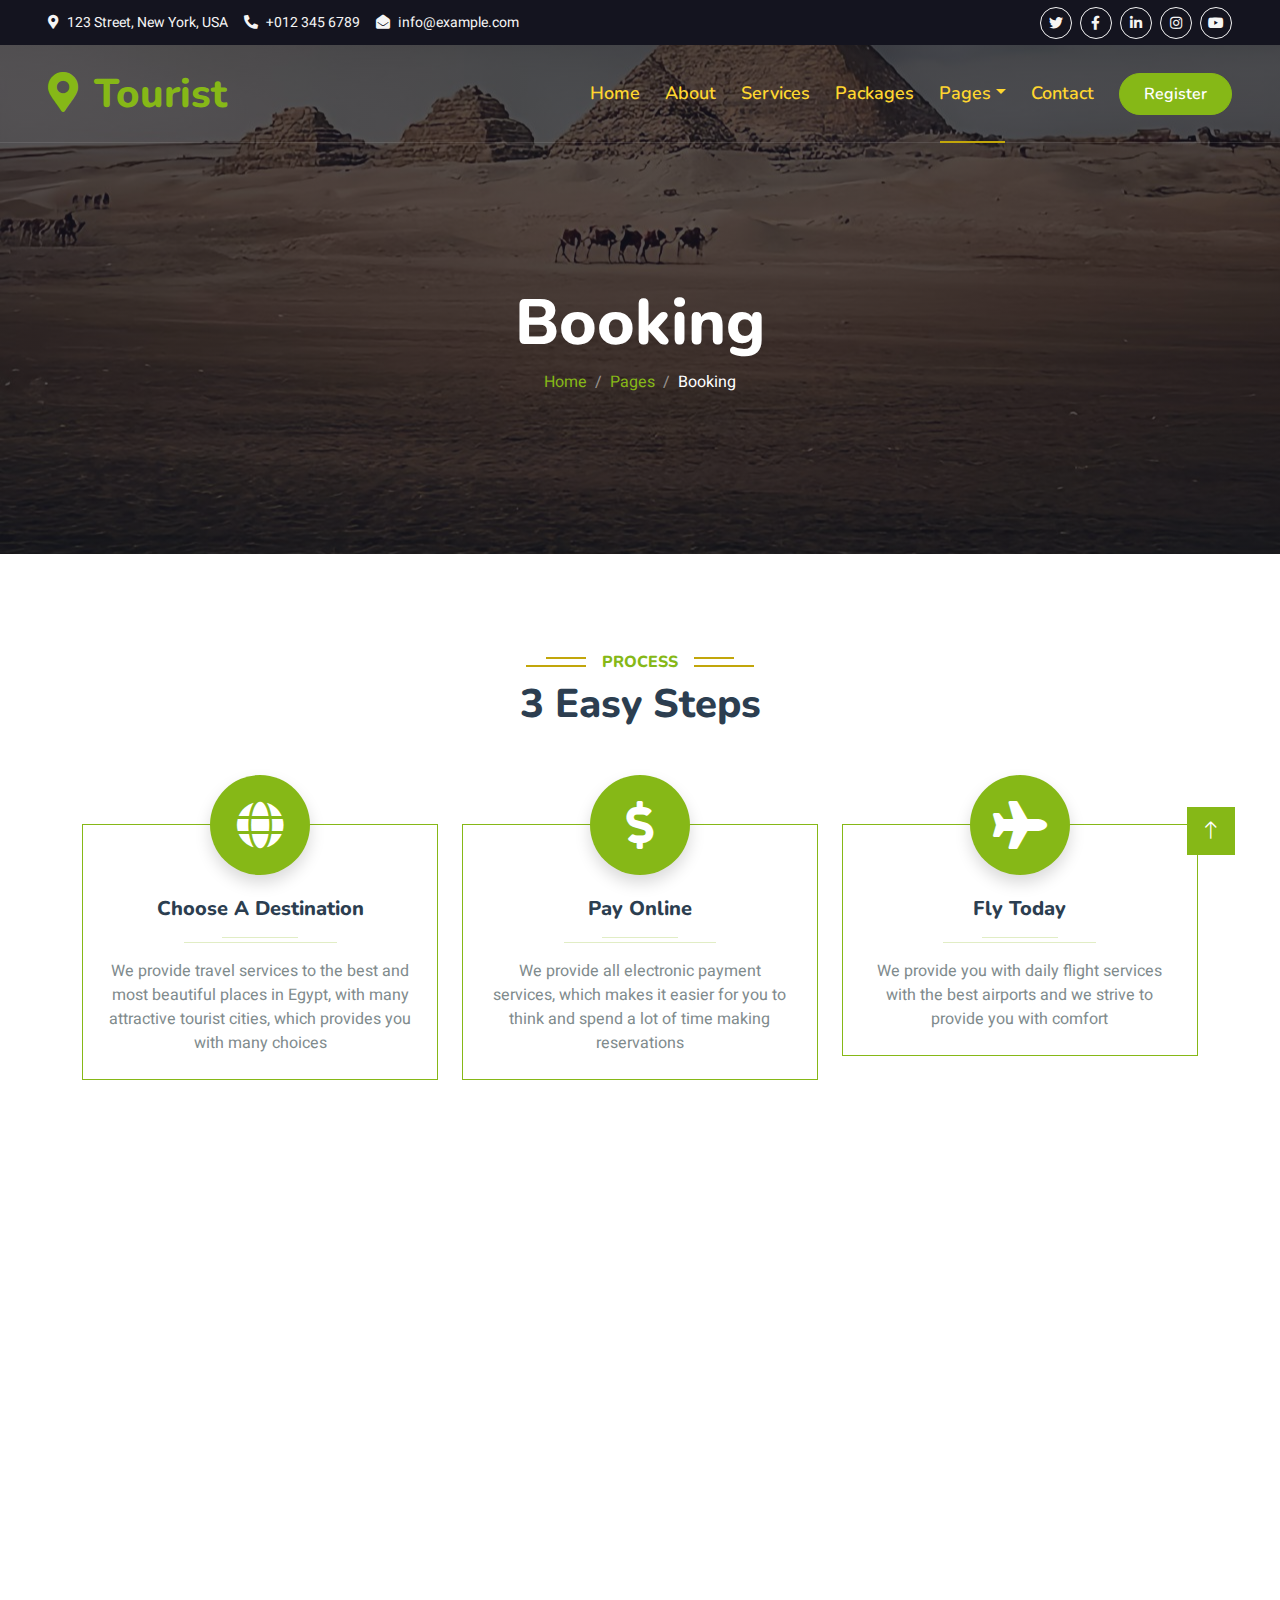
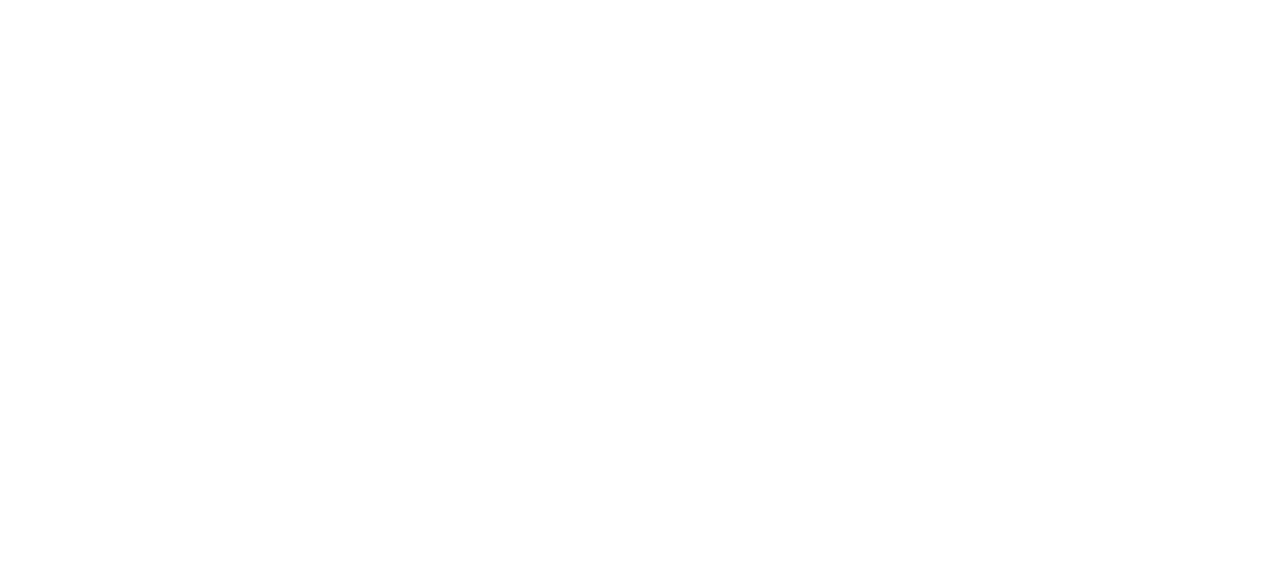
<file: booking.html>
<!DOCTYPE html>
<html lang="en">

<head>
    <meta charset="utf-8">
    <title>Tourist - Travel Agency HTML Template</title>
    <meta content="width=device-width, initial-scale=1.0" name="viewport">
    <meta content="" name="keywords">
    <meta content="" name="description">

    <!-- Favicon -->
    <link href="img/favicon.ico" rel="icon">

    <!-- Google Web Fonts -->
    <link rel="preconnect" href="https://fonts.googleapis.com">
    <link rel="preconnect" href="https://fonts.gstatic.com" crossorigin>
    <link href="https://fonts.googleapis.com/css2?family=Heebo:wght@400;500;600&family=Nunito:wght@600;700;800&display=swap" rel="stylesheet">

    <!-- Icon Font Stylesheet -->
    <link href="https://cdnjs.cloudflare.com/ajax/libs/font-awesome/5.10.0/css/all.min.css" rel="stylesheet">
    <link href="https://cdn.jsdelivr.net/npm/bootstrap-icons@1.4.1/font/bootstrap-icons.css" rel="stylesheet">

    <!-- Libraries Stylesheet -->
    <link href="lib/animate/animate.min.css" rel="stylesheet">
    <link href="lib/owlcarousel/assets/owl.carousel.min.css" rel="stylesheet">
    <link href="lib/tempusdominus/css/tempusdominus-bootstrap-4.min.css" rel="stylesheet" />

    <!-- Customized Bootstrap Stylesheet -->
    <link href="css/bootstrap.min.css" rel="stylesheet">

    <!-- Template Stylesheet -->
    <link href="css/style.css" rel="stylesheet">
</head>

<body>
    <!-- Spinner Start -->
    <div id="spinner" class="show bg-white position-fixed translate-middle w-100 vh-100 top-50 start-50 d-flex align-items-center justify-content-center">
        <div class="spinner-border text-primary" style="width: 3rem; height: 3rem;" role="status">
            <span class="sr-only">Loading...</span>
        </div>
    </div>
    <!-- Spinner End -->


    <!-- Topbar Start -->
    <div class="container-fluid bg-dark px-5 d-none d-lg-block">
        <div class="row gx-0">
            <div class="col-lg-8 text-center text-lg-start mb-2 mb-lg-0">
                <div class="d-inline-flex align-items-center" style="height: 45px;">
                    <small class="me-3 text-light"><i class="fa fa-map-marker-alt me-2"></i>123 Street, New York, USA</small>
                    <small class="me-3 text-light"><i class="fa fa-phone-alt me-2"></i>+012 345 6789</small>
                    <small class="text-light"><i class="fa fa-envelope-open me-2"></i>info@example.com</small>
                </div>
            </div>
            <div class="col-lg-4 text-center text-lg-end">
                <div class="d-inline-flex align-items-center" style="height: 45px;">
                    <a class="btn btn-sm btn-outline-light btn-sm-square rounded-circle me-2" href=""><i class="fab fa-twitter fw-normal"></i></a>
                    <a class="btn btn-sm btn-outline-light btn-sm-square rounded-circle me-2" href=""><i class="fab fa-facebook-f fw-normal"></i></a>
                    <a class="btn btn-sm btn-outline-light btn-sm-square rounded-circle me-2" href=""><i class="fab fa-linkedin-in fw-normal"></i></a>
                    <a class="btn btn-sm btn-outline-light btn-sm-square rounded-circle me-2" href=""><i class="fab fa-instagram fw-normal"></i></a>
                    <a class="btn btn-sm btn-outline-light btn-sm-square rounded-circle" href=""><i class="fab fa-youtube fw-normal"></i></a>
                </div>
            </div>
        </div>
    </div>
    <!-- Topbar End -->


    <!-- Navbar & Hero Start -->
    <div class="container-fluid position-relative p-0">
        <nav class="navbar navbar-expand-lg navbar-light px-4 px-lg-5 py-3 py-lg-0">
            <a href="" class="navbar-brand p-0">
                <h1 class="text-primary m-0"><i class="fa fa-map-marker-alt me-3"></i>Tourist</h1>
                <!-- <img src="img/logo.png" alt="Logo"> -->
            </a>
            <button class="navbar-toggler" type="button" data-bs-toggle="collapse" data-bs-target="#navbarCollapse">
                <span class="fa fa-bars"></span>
            </button>
            <div class="collapse navbar-collapse" id="navbarCollapse">
                <div class="navbar-nav ms-auto py-0">
                    <a href="index.html" class="nav-item nav-link">Home</a>
                    <a href="about.html" class="nav-item nav-link">About</a>
                    <a href="service.html" class="nav-item nav-link">Services</a>
                    <a href="package.html" class="nav-item nav-link">Packages</a>
                    <div class="nav-item dropdown">
                        <a href="#" class="nav-link dropdown-toggle active" data-bs-toggle="dropdown">Pages</a>
                        <div class="dropdown-menu m-0">
                            <a href="destination.html" class="dropdown-item">Destination</a>
                            <a href="booking.html" class="dropdown-item active">Booking</a>
                            <a href="team.html" class="dropdown-item">Travel Guides</a>
                            <a href="testimonial.html" class="dropdown-item">Testimonial</a>
                            <a href="404.html" class="dropdown-item">404 Page</a>
                        </div>
                    </div>
                    <a href="contact.html" class="nav-item nav-link">Contact</a>
                </div>
                <a href="" class="btn btn-primary rounded-pill py-2 px-4">Register</a>
            </div>
        </nav>

        <div class="container-fluid bg-primary py-5 mb-5 hero-header">
            <div class="container py-5">
                <div class="row justify-content-center py-5">
                    <div class="col-lg-10 pt-lg-5 mt-lg-5 text-center">
                        <h1 class="display-3 text-white animated slideInDown">Booking</h1>
                        <nav aria-label="breadcrumb">
                            <ol class="breadcrumb justify-content-center">
                                <li class="breadcrumb-item"><a href="#">Home</a></li>
                                <li class="breadcrumb-item"><a href="#">Pages</a></li>
                                <li class="breadcrumb-item text-white active" aria-current="page">Booking</li>
                            </ol>
                        </nav>
                    </div>
                </div>
            </div>
        </div>
    </div>
    <!-- Navbar & Hero End -->


    <!-- Process Start -->
    <div class="container-xxl py-5">
        <div class="container">
            <div class="text-center pb-4 wow fadeInUp" data-wow-delay="0.1s">
                <h6 class="section-title bg-white text-center text-primary px-3">Process</h6>
                <h1 class="mb-5">3 Easy Steps</h1>
            </div>
            <div class="row gy-5 gx-4 justify-content-center">
                <div class="col-lg-4 col-sm-6 text-center pt-4 wow fadeInUp" data-wow-delay="0.1s">
                    <div class="position-relative border border-primary pt-5 pb-4 px-4">
                        <div class="d-inline-flex align-items-center justify-content-center bg-primary rounded-circle position-absolute top-0 start-50 translate-middle shadow" style="width: 100px; height: 100px;">
                            <i class="fa fa-globe fa-3x text-white"></i>
                        </div>
                        <h5 class="mt-4">Choose A Destination</h5>
                        <hr class="w-25 mx-auto bg-primary mb-1">
                        <hr class="w-50 mx-auto bg-primary mt-0">
                        <p class="mb-0">We provide travel services to the best and most beautiful places in Egypt, with many attractive tourist cities, which provides you with many choices</p>
                    </div>
                </div>
                <div class="col-lg-4 col-sm-6 text-center pt-4 wow fadeInUp" data-wow-delay="0.3s">
                    <div class="position-relative border border-primary pt-5 pb-4 px-4">
                        <div class="d-inline-flex align-items-center justify-content-center bg-primary rounded-circle position-absolute top-0 start-50 translate-middle shadow" style="width: 100px; height: 100px;">
                            <i class="fa fa-dollar-sign fa-3x text-white"></i>
                        </div>
                        <h5 class="mt-4">Pay Online</h5>
                        <hr class="w-25 mx-auto bg-primary mb-1">
                        <hr class="w-50 mx-auto bg-primary mt-0">
                        <p class="mb-0">We provide all electronic payment services, which makes it easier for you to think and spend a lot of time making reservations</p>
                    </div>
                </div>
                <div class="col-lg-4 col-sm-6 text-center pt-4 wow fadeInUp" data-wow-delay="0.5s">
                    <div class="position-relative border border-primary pt-5 pb-4 px-4">
                        <div class="d-inline-flex align-items-center justify-content-center bg-primary rounded-circle position-absolute top-0 start-50 translate-middle shadow" style="width: 100px; height: 100px;">
                            <i class="fa fa-plane fa-3x text-white"></i>
                        </div>
                        <h5 class="mt-4">Fly Today</h5>
                        <hr class="w-25 mx-auto bg-primary mb-1">
                        <hr class="w-50 mx-auto bg-primary mt-0">
                        <p class="mb-0">We provide you with daily flight services with the best airports and we strive to provide you with comfort</p>
                    </div>
                </div>
            </div>
        </div>
    </div>
    <!-- Process Start -->


    <!-- Booking Start -->
    <div class="container-xxl py-5 wow fadeInUp" data-wow-delay="0.1s">
        <div class="container">
            <div class="booking p-5">
                <div class="row g-5 align-items-center">
                    <div class="col-md-6 text-white">
                        <h6 class="text-white text-uppercase">Booking</h6>
                        <h1 class="text-white mb-4">Online Booking</h1>
                        <p class="mb-4">Tempor erat elitr rebum at clita. Diam dolor diam ipsum sit. Aliqu diam amet diam et eos. Clita erat ipsum et lorem et sit.</p>
                        <p class="mb-4">Tempor erat elitr rebum at clita. Diam dolor diam ipsum sit. Aliqu diam amet diam et eos. Clita erat ipsum et lorem et sit, sed stet lorem sit clita duo justo magna dolore erat amet</p>
                        <a class="btn btn-outline-light py-3 px-5 mt-2" href="">Read More</a>
                    </div>
                    <div class="col-md-6">
                        <h1 class="text-white mb-4">Book A Tour</h1>
                        <form>
                            <div class="row g-3">
                                <div class="col-md-6">
                                    <div class="form-floating">
                                        <input type="text" class="form-control bg-transparent" id="name" placeholder="Your Name">
                                        <label for="name">Your Name</label>
                                    </div>
                                </div>
                                <div class="col-md-6">
                                    <div class="form-floating">
                                        <input type="email" class="form-control bg-transparent" id="email" placeholder="Your Email">
                                        <label for="email">Your Email</label>
                                    </div>
                                </div>
                                <div class="col-md-6">
                                    <div class="form-floating date" id="date3" data-target-input="nearest">
                                        <input type="text" class="form-control bg-transparent datetimepicker-input" id="datetime" placeholder="Date & Time" data-target="#date3" data-toggle="datetimepicker" />
                                        <label for="datetime">Date & Time</label>
                                    </div>
                                </div>
                                <div class="col-md-6">
                                    <div class="form-floating">
                                        <select class="form-select bg-transparent" id="select1">
                                            <option value="1">Destination 1</option>
                                            <option value="2">Destination 2</option>
                                            <option value="3">Destination 3</option>
                                        </select>
                                        <label for="select1">Destination</label>
                                    </div>
                                </div>
                                <div class="col-12">
                                    <div class="form-floating">
                                        <textarea class="form-control bg-transparent" placeholder="Special Request" id="message" style="height: 100px"></textarea>
                                        <label for="message">Special Request</label>
                                    </div>
                                </div>
                                <div class="col-12">
                                    <button class="btn btn-outline-light w-100 py-3" type="submit">Book Now</button>
                                </div>
                            </div>
                        </form>
                    </div>
                </div>
            </div>
        </div>
    </div>
    <!-- Booking Start -->
        

    <!-- Footer Start -->
    <div class="container-fluid bg-dark text-light footer pt-5 mt-5 wow fadeIn" data-wow-delay="0.1s">
        <div class="container py-5">
            <div class="row g-5">
                <div class="col-lg-3 col-md-6">
                    <h4 class="text-white mb-3">Company</h4>
                    <a class="btn btn-link" href="">About Us</a>
                    <a class="btn btn-link" href="">Contact Us</a>
                    <a class="btn btn-link" href="">Privacy Policy</a>
                    <a class="btn btn-link" href="">Terms & Condition</a>
                    <a class="btn btn-link" href="">FAQs & Help</a>
                </div>
                <div class="col-lg-3 col-md-6">
                    <h4 class="text-white mb-3">Contact</h4>
                    <p class="mb-2"><i class="fa fa-map-marker-alt me-3"></i>Taha Hussain, Minya, EGP</p>
                    <p class="mb-2"><i class="fa fa-phone-alt me-3"></i>+01153127247</p>
                    <p class="mb-2"><i class="fa fa-envelope me-3"></i>abojabalmostafa.gmail.com</p>
                    <div class="d-flex pt-2">
                        <a class="btn btn-outline-light btn-social" href=""><i class="fab fa-twitter"></i></a>
                        <a class="btn btn-outline-light btn-social" href=""><i class="fab fa-facebook-f"></i></a>
                        <a class="btn btn-outline-light btn-social" href=""><i class="fab fa-youtube"></i></a>
                        <a class="btn btn-outline-light btn-social" href=""><i class="fab fa-linkedin-in"></i></a>
                    </div>
                </div>
                <div class="col-lg-3 col-md-6">
                    <h4 class="text-white mb-3">Gallery</h4>
                    <div class="row g-2 pt-2">
                        <div class="col-4">
                            <img class="img-fluid bg-light p-1" src="img/package-1.jpg" alt="">
                        </div>
                        <div class="col-4">
                            <img class="img-fluid bg-light p-1" src="img/package-2.jpg" alt="">
                        </div>
                        <div class="col-4">
                            <img class="img-fluid bg-light p-1" src="img/package-3.jpg" alt="">
                        </div>
                        <div class="col-4">
                            <img class="img-fluid bg-light p-1" src="img/package-2.jpg" alt="">
                        </div>
                        <div class="col-4">
                            <img class="img-fluid bg-light p-1" src="img/package-3.jpg" alt="">
                        </div>
                        <div class="col-4">
                            <img class="img-fluid bg-light p-1" src="img/package-1.jpg" alt="">
                        </div>
                    </div>
                </div>
                <div class="col-lg-3 col-md-6">
                    <h4 class="text-white mb-3">Newsletter</h4>
                    <p>Dolor amet sit justo amet elitr clita ipsum elitr est.</p>
                    <div class="position-relative mx-auto" style="max-width: 400px;">
                        <input class="form-control border-primary w-100 py-3 ps-4 pe-5" type="text" placeholder="Your email">
                        <button type="button" class="btn btn-primary py-2 position-absolute top-0 end-0 mt-2 me-2">SignUp</button>
                    </div>
                </div>
            </div>
        </div>
        <div class="container">
            <div class="copyright">
                <div class="row">
                    <div class="col-md-6 text-center text-md-start mb-3 mb-md-0">
                        &copy; <a class="border-bottom" href="#">Your Site Name</a>, All Right Reserved.

                        <!--/*** This template is free as long as you keep the footer author’s credit link/attribution link/backlink. If you'd like to use the template without the footer author’s credit link/attribution link/backlink, you can purchase the Credit Removal License from "https://htmlcodex.com/credit-removal". Thank you for your support. ***/-->
                        Designed By <a class="border-bottom" href="https://htmlcodex.com">HTML Codex</a>
                    </div>
                    <div class="col-md-6 text-center text-md-end">
                        <div class="footer-menu">
                            <a href="">Home</a>
                            <a href="">Cookies</a>
                            <a href="">Help</a>
                            <a href="">FQAs</a>
                        </div>
                    </div>
                </div>
            </div>
        </div>
    </div>
    <!-- Footer End -->


    <!-- Back to Top -->
    <a href="#" class="btn btn-lg btn-primary btn-lg-square back-to-top"><i class="bi bi-arrow-up"></i></a>


    <!-- JavaScript Libraries -->
    <script src="https://code.jquery.com/jquery-3.4.1.min.js"></script>
    <script src="https://cdn.jsdelivr.net/npm/bootstrap@5.0.0/dist/js/bootstrap.bundle.min.js"></script>
    <script src="lib/wow/wow.min.js"></script>
    <script src="lib/easing/easing.min.js"></script>
    <script src="lib/waypoints/waypoints.min.js"></script>
    <script src="lib/owlcarousel/owl.carousel.min.js"></script>
    <script src="lib/tempusdominus/js/moment.min.js"></script>
    <script src="lib/tempusdominus/js/moment-timezone.min.js"></script>
    <script src="lib/tempusdominus/js/tempusdominus-bootstrap-4.min.js"></script>

    <!-- Template Javascript -->
    <script src="js/main.js"></script>
</body>

</html>
</file>
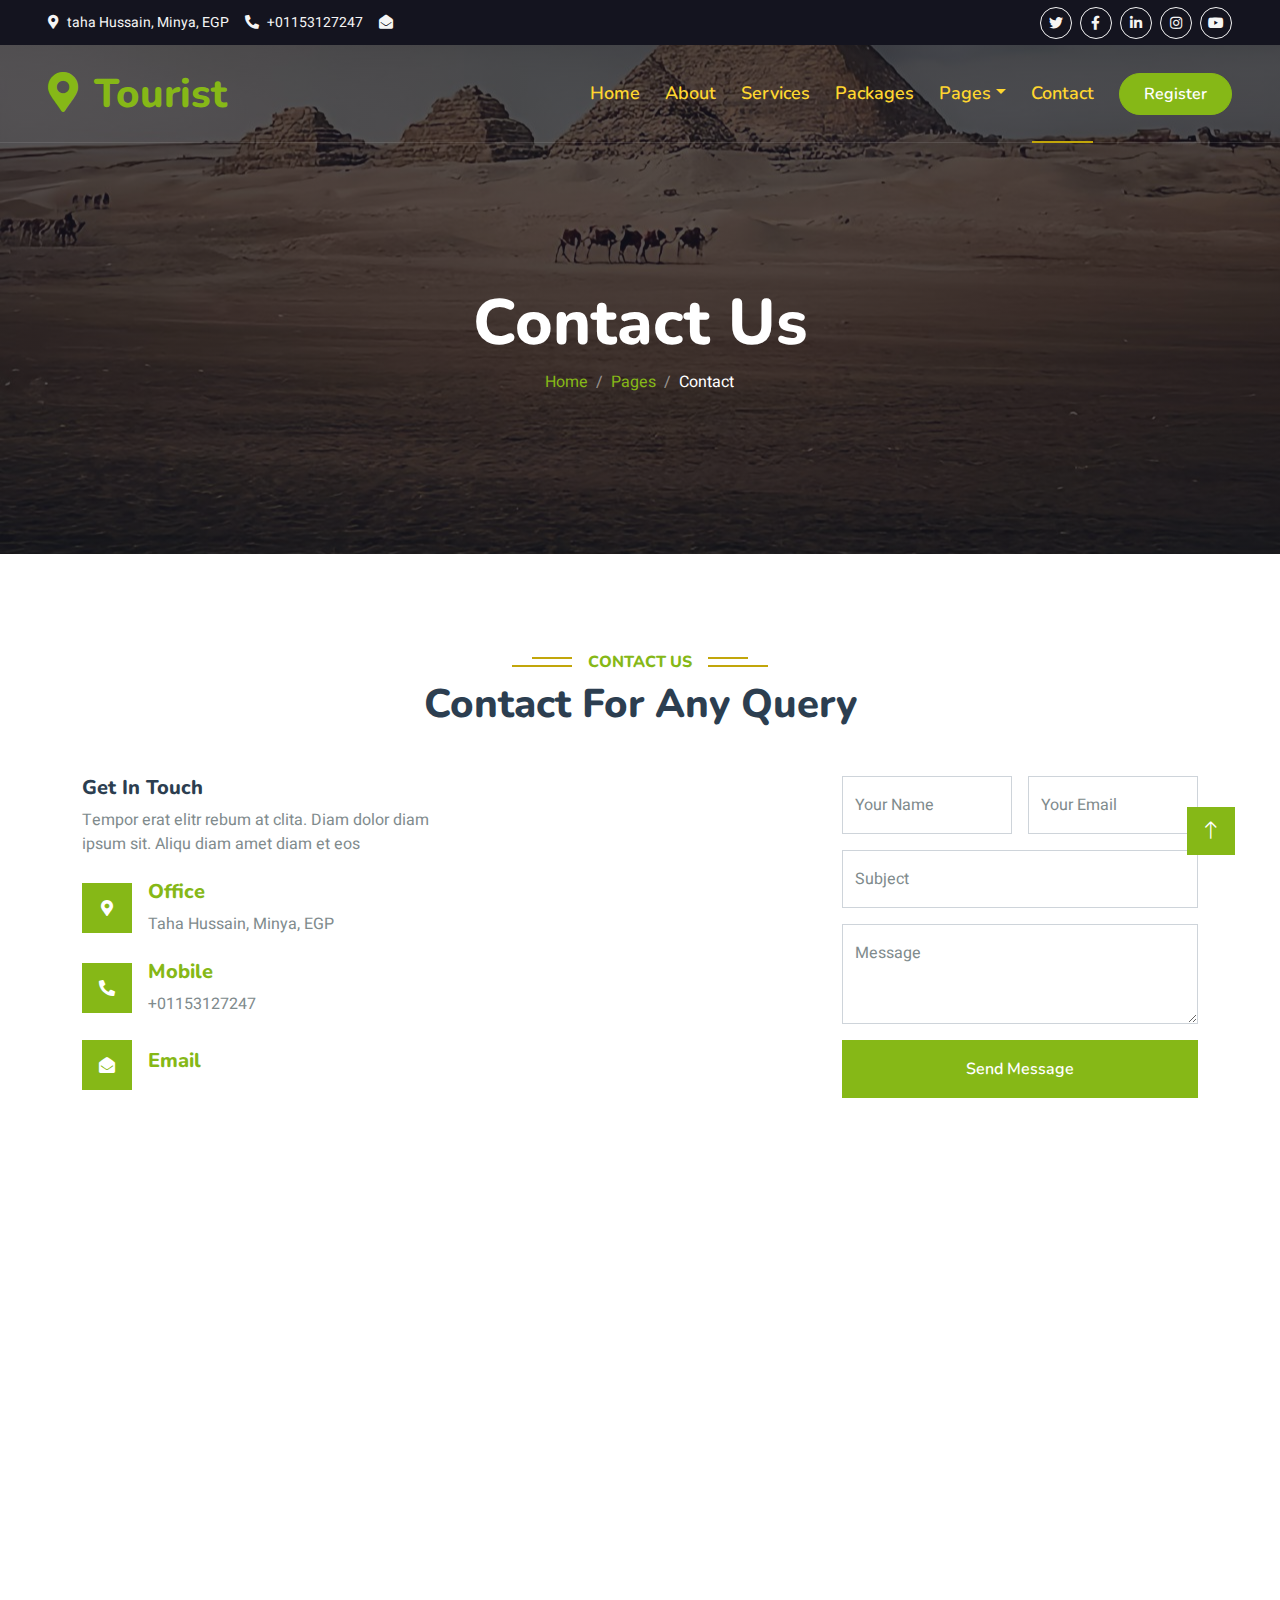
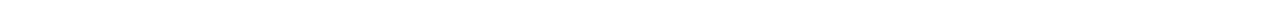
<file: contact.html>
<!DOCTYPE html>
<html lang="en">

<head>
    <meta charset="utf-8">
    <title>Tourist - Travel Agency HTML Template</title>
    <meta content="width=device-width, initial-scale=1.0" name="viewport">
    <meta content="" name="keywords">
    <meta content="" name="description">

    <!-- Favicon -->
    <link href="img/favicon.ico" rel="icon">

    <!-- Google Web Fonts -->
    <link rel="preconnect" href="https://fonts.googleapis.com">
    <link rel="preconnect" href="https://fonts.gstatic.com" crossorigin>
    <link href="https://fonts.googleapis.com/css2?family=Heebo:wght@400;500;600&family=Nunito:wght@600;700;800&display=swap" rel="stylesheet">

    <!-- Icon Font Stylesheet -->
    <link href="https://cdnjs.cloudflare.com/ajax/libs/font-awesome/5.10.0/css/all.min.css" rel="stylesheet">
    <link href="https://cdn.jsdelivr.net/npm/bootstrap-icons@1.4.1/font/bootstrap-icons.css" rel="stylesheet">

    <!-- Libraries Stylesheet -->
    <link href="lib/animate/animate.min.css" rel="stylesheet">
    <link href="lib/owlcarousel/assets/owl.carousel.min.css" rel="stylesheet">
    <link href="lib/tempusdominus/css/tempusdominus-bootstrap-4.min.css" rel="stylesheet" />

    <!-- Customized Bootstrap Stylesheet -->
    <link href="css/bootstrap.min.css" rel="stylesheet">

    <!-- Template Stylesheet -->
    <link href="css/style.css" rel="stylesheet">
</head>

<body>
    <!-- Spinner Start -->
    <div id="spinner" class="show bg-white position-fixed translate-middle w-100 vh-100 top-50 start-50 d-flex align-items-center justify-content-center">
        <div class="spinner-border text-primary" style="width: 3rem; height: 3rem;" role="status">
            <span class="sr-only">Loading...</span>
        </div>
    </div>
    <!-- Spinner End -->


    <!-- Topbar Start -->
    <div class="container-fluid bg-dark px-5 d-none d-lg-block">
        <div class="row gx-0">
            <div class="col-lg-8 text-center text-lg-start mb-2 mb-lg-0">
                <div class="d-inline-flex align-items-center" style="height: 45px;">
                    <small class="me-3 text-light"><i class="fa fa-map-marker-alt me-2"></i>taha Hussain, Minya, EGP</small>
                    <small class="me-3 text-light"><i class="fa fa-phone-alt me-2"></i>+01153127247</small>
                    <small class="text-light"><i class="fa fa-envelope-open me-2"></i><abojabalmostafa class="gmail com"></abojabalmostafa></small>
                </div>
            </div>
            <div class="col-lg-4 text-center text-lg-end">
                <div class="d-inline-flex align-items-center" style="height: 45px;">
                    <a class="btn btn-sm btn-outline-light btn-sm-square rounded-circle me-2" href=""><i class="fab fa-twitter fw-normal"></i></a>
                    <a class="btn btn-sm btn-outline-light btn-sm-square rounded-circle me-2" href=""><i class="fab fa-facebook-f fw-normal"></i></a>
                    <a class="btn btn-sm btn-outline-light btn-sm-square rounded-circle me-2" href=""><i class="fab fa-linkedin-in fw-normal"></i></a>
                    <a class="btn btn-sm btn-outline-light btn-sm-square rounded-circle me-2" href=""><i class="fab fa-instagram fw-normal"></i></a>
                    <a class="btn btn-sm btn-outline-light btn-sm-square rounded-circle" href=""><i class="fab fa-youtube fw-normal"></i></a>
                </div>
            </div>
        </div>
    </div>
    <!-- Topbar End -->


    <!-- Navbar & Hero Start -->
    <div class="container-fluid position-relative p-0">
        <nav class="navbar navbar-expand-lg navbar-light px-4 px-lg-5 py-3 py-lg-0">
            <a href="" class="navbar-brand p-0">
                <h1 class="text-primary m-0"><i class="fa fa-map-marker-alt me-3"></i>Tourist</h1>
                <!-- <img src="img/logo.png" alt="Logo"> -->
            </a>
            <button class="navbar-toggler" type="button" data-bs-toggle="collapse" data-bs-target="#navbarCollapse">
                <span class="fa fa-bars"></span>
            </button>
            <div class="collapse navbar-collapse" id="navbarCollapse">
                <div class="navbar-nav ms-auto py-0">
                    <a href="index.html" class="nav-item nav-link">Home</a>
                    <a href="about.html" class="nav-item nav-link">About</a>
                    <a href="service.html" class="nav-item nav-link">Services</a>
                    <a href="package.html" class="nav-item nav-link">Packages</a>
                    <div class="nav-item dropdown">
                        <a href="#" class="nav-link dropdown-toggle" data-bs-toggle="dropdown">Pages</a>
                        <div class="dropdown-menu m-0">
                            <a href="destination.html" class="dropdown-item">Destination</a>
                            <a href="booking.html" class="dropdown-item">Booking</a>
                            <a href="team.html" class="dropdown-item">Travel Guides</a>
                            <a href="testimonial.html" class="dropdown-item">Testimonial</a>
                            <a href="404.html" class="dropdown-item">404 Page</a>
                        </div>
                    </div>
                    <a href="contact.html" class="nav-item nav-link active">Contact</a>
                </div>
                <a href="" class="btn btn-primary rounded-pill py-2 px-4">Register</a>
            </div>
        </nav>

        <div class="container-fluid bg-primary py-5 mb-5 hero-header">
            <div class="container py-5">
                <div class="row justify-content-center py-5">
                    <div class="col-lg-10 pt-lg-5 mt-lg-5 text-center">
                        <h1 class="display-3 text-white animated slideInDown">Contact Us</h1>
                        <nav aria-label="breadcrumb">
                            <ol class="breadcrumb justify-content-center">
                                <li class="breadcrumb-item"><a href="#">Home</a></li>
                                <li class="breadcrumb-item"><a href="#">Pages</a></li>
                                <li class="breadcrumb-item text-white active" aria-current="page">Contact</li>
                            </ol>
                        </nav>
                    </div>
                </div>
            </div>
        </div>
    </div>
    <!-- Navbar & Hero End -->


    <!-- Contact Start -->
    <div class="container-xxl py-5">
        <div class="container">
            <div class="text-center wow fadeInUp" data-wow-delay="0.1s">
                <h6 class="section-title bg-white text-center text-primary px-3">Contact Us</h6>
                <h1 class="mb-5">Contact For Any Query</h1>
            </div>
            <div class="row g-4">
                <div class="col-lg-4 col-md-6 wow fadeInUp" data-wow-delay="0.1s">
                    <h5>Get In Touch</h5>
                    <p class="mb-4">Tempor erat elitr rebum at clita. Diam dolor diam ipsum sit. Aliqu diam amet diam et eos</p>
                    <div class="d-flex align-items-center mb-4">
                        <div class="d-flex align-items-center justify-content-center flex-shrink-0 bg-primary" style="width: 50px; height: 50px;">
                            <i class="fa fa-map-marker-alt text-white"></i>
                        </div>
                        <div class="ms-3">
                            <h5 class="text-primary">Office</h5>
                            <p class="mb-0">Taha Hussain, Minya, EGP</p>
                        </div>
                    </div>
                    <div class="d-flex align-items-center mb-4">
                        <div class="d-flex align-items-center justify-content-center flex-shrink-0 bg-primary" style="width: 50px; height: 50px;">
                            <i class="fa fa-phone-alt text-white"></i>
                        </div>
                        <div class="ms-3">
                            <h5 class="text-primary">Mobile</h5>
                            <p class="mb-0">+01153127247</p>
                        </div>
                    </div>
                    <div class="d-flex align-items-center">
                        <div class="d-flex align-items-center justify-content-center flex-shrink-0 bg-primary" style="width: 50px; height: 50px;">
                            <i class="fa fa-envelope-open text-white"></i>
                        </div>
                        <div class="ms-3">
                            <h5 class="text-primary">Email</h5>
                            <p class="mb-0"><abojabalmostafa class="gmail com"></abojabalmostafa></p>
                        </div>
                    </div>
                </div>
                <div class="col-lg-4 col-md-6 wow fadeInUp" data-wow-delay="0.3s">
                    <iframe class="position-relative rounded w-100 h-100"
                        src="https://www.google.com/maps/embed?pb=!1m18!1m12!1m3!1d3001156.4288297426!2d-78.01371936852176!3d42.72876761954724!2m3!1f0!2f0!3f0!3m2!1i1024!2i768!4f13.1!3m3!1m2!1s0x4ccc4bf0f123a5a9%3A0xddcfc6c1de189567!2sNew%20York%2C%20USA!5e0!3m2!1sen!2sbd!4v1603794290143!5m2!1sen!2sbd"
                        frameborder="0" style="min-height: 300px; border:0;" allowfullscreen="" aria-hidden="false"
                        tabindex="0"></iframe>
                </div>
                <div class="col-lg-4 col-md-12 wow fadeInUp" data-wow-delay="0.5s">
                    <form>
                        <div class="row g-3">
                            <div class="col-md-6">
                                <div class="form-floating">
                                    <input type="text" class="form-control" id="name" placeholder="Your Name">
                                    <label for="name">Your Name</label>
                                </div>
                            </div>
                            <div class="col-md-6">
                                <div class="form-floating">
                                    <input type="email" class="form-control" id="email" placeholder="Your Email">
                                    <label for="email">Your Email</label>
                                </div>
                            </div>
                            <div class="col-12">
                                <div class="form-floating">
                                    <input type="text" class="form-control" id="subject" placeholder="Subject">
                                    <label for="subject">Subject</label>
                                </div>
                            </div>
                            <div class="col-12">
                                <div class="form-floating">
                                    <textarea class="form-control" placeholder="Leave a message here" id="message" style="height: 100px"></textarea>
                                    <label for="message">Message</label>
                                </div>
                            </div>
                            <div class="col-12">
                                <button class="btn btn-primary w-100 py-3" type="submit">Send Message</button>
                            </div>
                        </div>
                    </form>
                </div>
            </div>
        </div>
    </div>
    <!-- Contact End -->


    <!-- Footer Start -->
    <div class="container-fluid bg-dark text-light footer pt-5 mt-5 wow fadeIn" data-wow-delay="0.1s">
        <div class="container py-5">
            <div class="row g-5">
                <div class="col-lg-3 col-md-6">
                    <h4 class="text-white mb-3">Company</h4>
                    <a class="btn btn-link" href="">About Us</a>
                    <a class="btn btn-link" href="">Contact Us</a>
                    <a class="btn btn-link" href="">Privacy Policy</a>
                    <a class="btn btn-link" href="">Terms & Condition</a>
                    <a class="btn btn-link" href="">FAQs & Help</a>
                </div>
                <div class="col-lg-3 col-md-6">
                    <h4 class="text-white mb-3">Contact</h4>
                    <p class="mb-2"><i class="fa fa-map-marker-alt me-3"></i>Taha Hussain, Minya, EGP</p>
                    <p class="mb-2"><i class="fa fa-phone-alt me-3"></i>+01153127247</p>
                    <p class="mb-2"><i class="fa fa-envelope me-3"></i><abojabalmostafa class="gmail com"></abojabalmostafa></p>
                    <div class="d-flex pt-2">
                        <a class="btn btn-outline-light btn-social" href=""><i class="fab fa-twitter"></i></a>
                        <a class="btn btn-outline-light btn-social" href=""><i class="fab fa-facebook-f"></i></a>
                        <a class="btn btn-outline-light btn-social" href=""><i class="fab fa-youtube"></i></a>
                        <a class="btn btn-outline-light btn-social" href=""><i class="fab fa-linkedin-in"></i></a>
                    </div>
                </div>
                <div class="col-lg-3 col-md-6">
                    <h4 class="text-white mb-3">Gallery</h4>
                    <div class="row g-2 pt-2">
                        <div class="col-4">
                            <img class="img-fluid bg-light p-1" src="img/package-1.jpg" alt="">
                        </div>
                        <div class="col-4">
                            <img class="img-fluid bg-light p-1" src="img/package-2.jpg" alt="">
                        </div>
                        <div class="col-4">
                            <img class="img-fluid bg-light p-1" src="img/package-3.jpg" alt="">
                        </div>
                        <div class="col-4">
                            <img class="img-fluid bg-light p-1" src="img/package-2.jpg" alt="">
                        </div>
                        <div class="col-4">
                            <img class="img-fluid bg-light p-1" src="img/package-3.jpg" alt="">
                        </div>
                        <div class="col-4">
                            <img class="img-fluid bg-light p-1" src="img/package-1.jpg" alt="">
                        </div>
                    </div>
                </div>
                <div class="col-lg-3 col-md-6">
                    <h4 class="text-white mb-3">Newsletter</h4>
                    <p>Dolor amet sit justo amet elitr clita ipsum elitr est.</p>
                    <div class="position-relative mx-auto" style="max-width: 400px;">
                        <input class="form-control border-primary w-100 py-3 ps-4 pe-5" type="text" placeholder="Your email">
                        <button type="button" class="btn btn-primary py-2 position-absolute top-0 end-0 mt-2 me-2">SignUp</button>
                    </div>
                </div>
            </div>
        </div>
        <div class="container">
            <div class="copyright">
                <div class="row">
                    <div class="col-md-6 text-center text-md-start mb-3 mb-md-0">
                        &copy; <a class="border-bottom" href="#">Your Site Name</a>, All Right Reserved.

                        <!--/*** This template is free as long as you keep the footer author’s credit link/attribution link/backlink. If you'd like to use the template without the footer author’s credit link/attribution link/backlink, you can purchase the Credit Removal License from "https://htmlcodex.com/credit-removal". Thank you for your support. ***/-->
                        Designed By <a class="border-bottom" href="https://htmlcodex.com">HTML Codex</a>
                    </div>
                    <div class="col-md-6 text-center text-md-end">
                        <div class="footer-menu">
                            <a href="">Home</a>
                            <a href="">Cookies</a>
                            <a href="">Help</a>
                            <a href="">FQAs</a>
                        </div>
                    </div>
                </div>
            </div>
        </div>
    </div>
    <!-- Footer End -->


    <!-- Back to Top -->
    <a href="#" class="btn btn-lg btn-primary btn-lg-square back-to-top"><i class="bi bi-arrow-up"></i></a>


    <!-- JavaScript Libraries -->
    <script src="https://code.jquery.com/jquery-3.4.1.min.js"></script>
    <script src="https://cdn.jsdelivr.net/npm/bootstrap@5.0.0/dist/js/bootstrap.bundle.min.js"></script>
    <script src="lib/wow/wow.min.js"></script>
    <script src="lib/easing/easing.min.js"></script>
    <script src="lib/waypoints/waypoints.min.js"></script>
    <script src="lib/owlcarousel/owl.carousel.min.js"></script>
    <script src="lib/tempusdominus/js/moment.min.js"></script>
    <script src="lib/tempusdominus/js/moment-timezone.min.js"></script>
    <script src="lib/tempusdominus/js/tempusdominus-bootstrap-4.min.js"></script>

    <!-- Template Javascript -->
    <script src="js/main.js"></script>
</body>

</html>
</file>
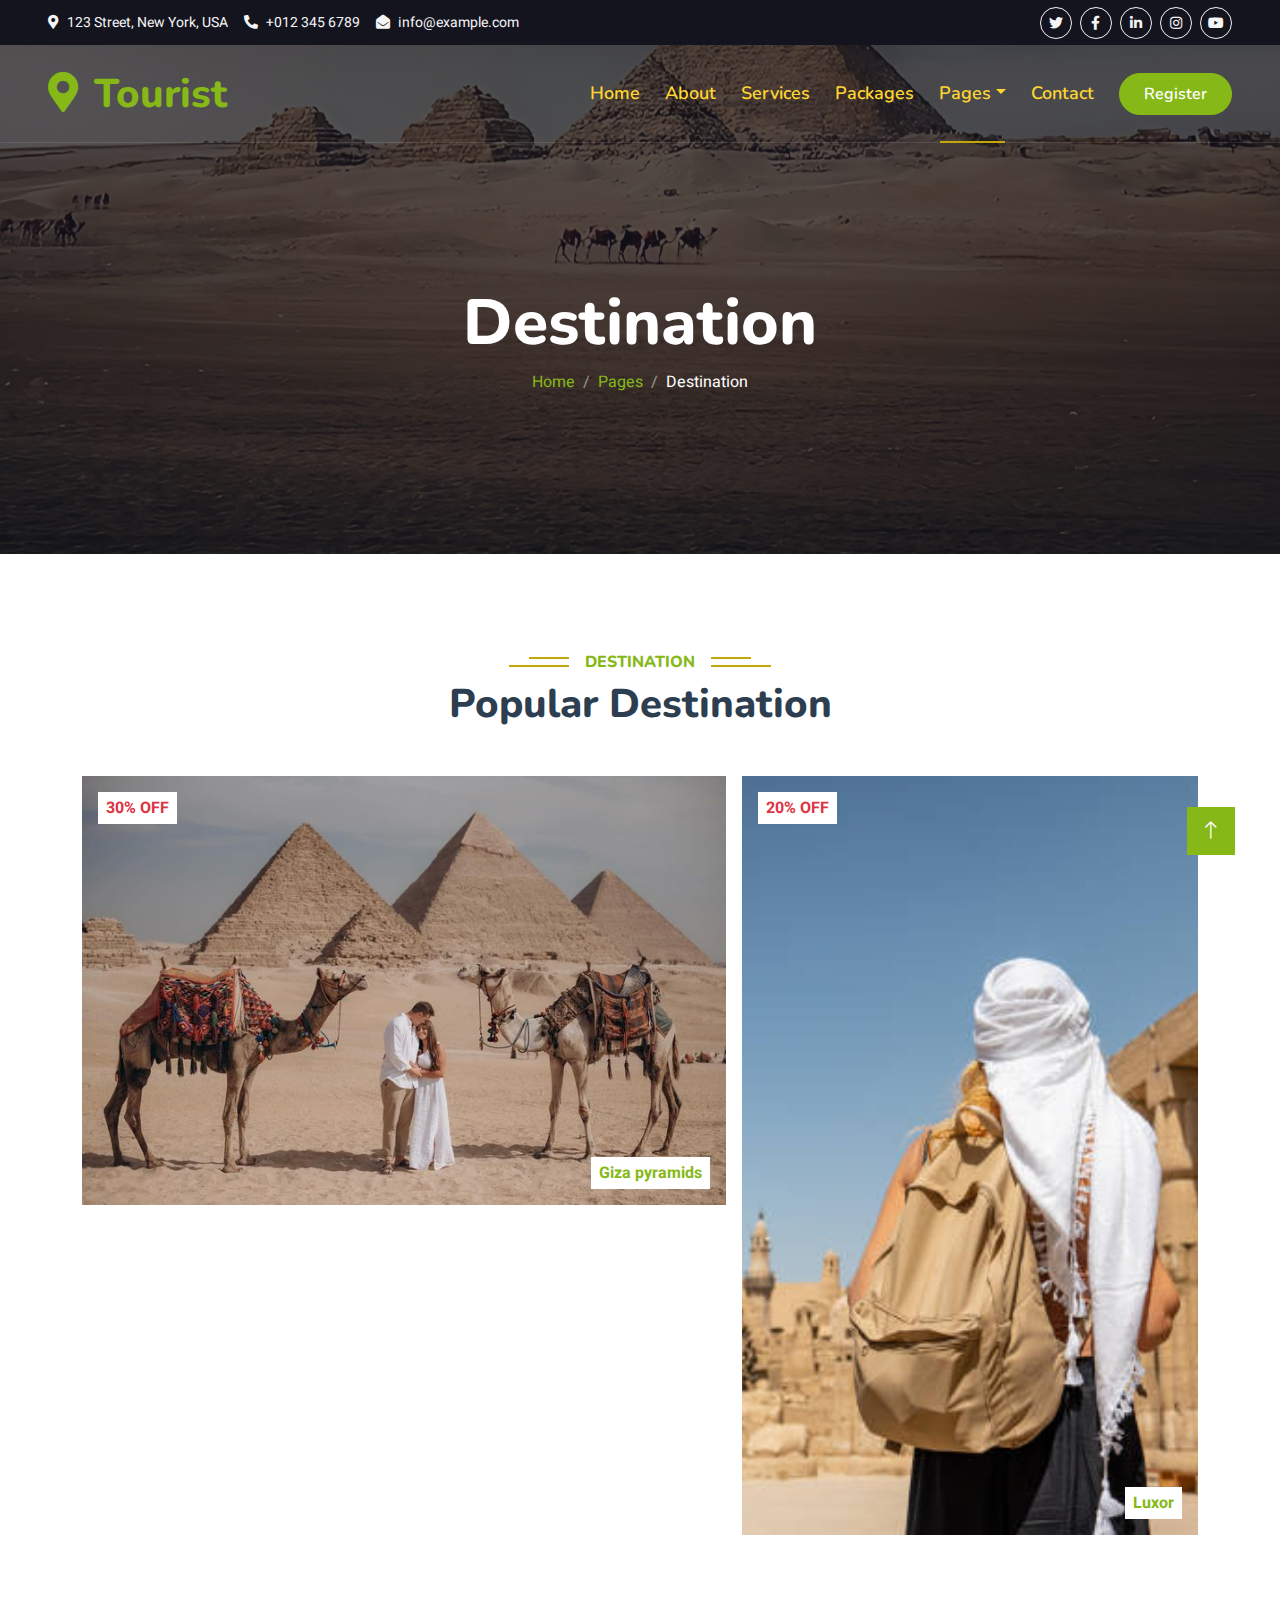
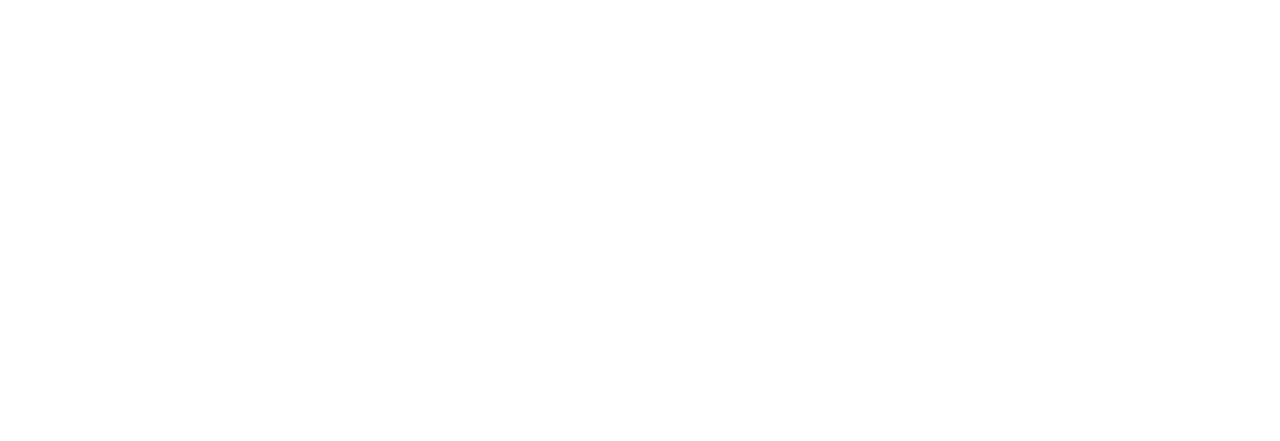
<file: destination.html>
<!DOCTYPE html>
<html lang="en">

<head>
    <meta charset="utf-8">
    <title>Tourist - Travel Agency HTML Template</title>
    <meta content="width=device-width, initial-scale=1.0" name="viewport">
    <meta content="" name="keywords">
    <meta content="" name="description">

    <!-- Favicon -->
    <link href="img/favicon.ico" rel="icon">

    <!-- Google Web Fonts -->
    <link rel="preconnect" href="https://fonts.googleapis.com">
    <link rel="preconnect" href="https://fonts.gstatic.com" crossorigin>
    <link href="https://fonts.googleapis.com/css2?family=Heebo:wght@400;500;600&family=Nunito:wght@600;700;800&display=swap" rel="stylesheet">

    <!-- Icon Font Stylesheet -->
    <link href="https://cdnjs.cloudflare.com/ajax/libs/font-awesome/5.10.0/css/all.min.css" rel="stylesheet">
    <link href="https://cdn.jsdelivr.net/npm/bootstrap-icons@1.4.1/font/bootstrap-icons.css" rel="stylesheet">

    <!-- Libraries Stylesheet -->
    <link href="lib/animate/animate.min.css" rel="stylesheet">
    <link href="lib/owlcarousel/assets/owl.carousel.min.css" rel="stylesheet">
    <link href="lib/tempusdominus/css/tempusdominus-bootstrap-4.min.css" rel="stylesheet" />

    <!-- Customized Bootstrap Stylesheet -->
    <link href="css/bootstrap.min.css" rel="stylesheet">

    <!-- Template Stylesheet -->
    <link href="css/style.css" rel="stylesheet">
</head>

<body>
    <!-- Spinner Start -->
    <div id="spinner" class="show bg-white position-fixed translate-middle w-100 vh-100 top-50 start-50 d-flex align-items-center justify-content-center">
        <div class="spinner-border text-primary" style="width: 3rem; height: 3rem;" role="status">
            <span class="sr-only">Loading...</span>
        </div>
    </div>
    <!-- Spinner End -->


    <!-- Topbar Start -->
    <div class="container-fluid bg-dark px-5 d-none d-lg-block">
        <div class="row gx-0">
            <div class="col-lg-8 text-center text-lg-start mb-2 mb-lg-0">
                <div class="d-inline-flex align-items-center" style="height: 45px;">
                    <small class="me-3 text-light"><i class="fa fa-map-marker-alt me-2"></i>123 Street, New York, USA</small>
                    <small class="me-3 text-light"><i class="fa fa-phone-alt me-2"></i>+012 345 6789</small>
                    <small class="text-light"><i class="fa fa-envelope-open me-2"></i>info@example.com</small>
                </div>
            </div>
            <div class="col-lg-4 text-center text-lg-end">
                <div class="d-inline-flex align-items-center" style="height: 45px;">
                    <a class="btn btn-sm btn-outline-light btn-sm-square rounded-circle me-2" href=""><i class="fab fa-twitter fw-normal"></i></a>
                    <a class="btn btn-sm btn-outline-light btn-sm-square rounded-circle me-2" href=""><i class="fab fa-facebook-f fw-normal"></i></a>
                    <a class="btn btn-sm btn-outline-light btn-sm-square rounded-circle me-2" href=""><i class="fab fa-linkedin-in fw-normal"></i></a>
                    <a class="btn btn-sm btn-outline-light btn-sm-square rounded-circle me-2" href=""><i class="fab fa-instagram fw-normal"></i></a>
                    <a class="btn btn-sm btn-outline-light btn-sm-square rounded-circle" href=""><i class="fab fa-youtube fw-normal"></i></a>
                </div>
            </div>
        </div>
    </div>
    <!-- Topbar End -->


    <!-- Navbar & Hero Start -->
    <div class="container-fluid position-relative p-0">
        <nav class="navbar navbar-expand-lg navbar-light px-4 px-lg-5 py-3 py-lg-0">
            <a href="" class="navbar-brand p-0">
                <h1 class="text-primary m-0"><i class="fa fa-map-marker-alt me-3"></i>Tourist</h1>
                <!-- <img src="img/logo.png" alt="Logo"> -->
            </a>
            <button class="navbar-toggler" type="button" data-bs-toggle="collapse" data-bs-target="#navbarCollapse">
                <span class="fa fa-bars"></span>
            </button>
            <div class="collapse navbar-collapse" id="navbarCollapse">
                <div class="navbar-nav ms-auto py-0">
                    <a href="index.html" class="nav-item nav-link">Home</a>
                    <a href="about.html" class="nav-item nav-link">About</a>
                    <a href="service.html" class="nav-item nav-link">Services</a>
                    <a href="package.html" class="nav-item nav-link">Packages</a>
                    <div class="nav-item dropdown">
                        <a href="#" class="nav-link dropdown-toggle active" data-bs-toggle="dropdown">Pages</a>
                        <div class="dropdown-menu m-0">
                            <a href="destination.html" class="dropdown-item active">Destination</a>
                            <a href="booking.html" class="dropdown-item">Booking</a>
                            <a href="team.html" class="dropdown-item">Travel Guides</a>
                            <a href="testimonial.html" class="dropdown-item">Testimonial</a>
                            <a href="404.html" class="dropdown-item">404 Page</a>
                        </div>
                    </div>
                    <a href="contact.html" class="nav-item nav-link">Contact</a>
                </div>
                <a href="" class="btn btn-primary rounded-pill py-2 px-4">Register</a>
            </div>
        </nav>

        <div class="container-fluid bg-primary py-5 mb-5 hero-header">
            <div class="container py-5">
                <div class="row justify-content-center py-5">
                    <div class="col-lg-10 pt-lg-5 mt-lg-5 text-center">
                        <h1 class="display-3 text-white animated slideInDown">Destination</h1>
                        <nav aria-label="breadcrumb">
                            <ol class="breadcrumb justify-content-center">
                                <li class="breadcrumb-item"><a href="#">Home</a></li>
                                <li class="breadcrumb-item"><a href="#">Pages</a></li>
                                <li class="breadcrumb-item text-white active" aria-current="page">Destination</li>
                            </ol>
                        </nav>
                    </div>
                </div>
            </div>
        </div>
    </div>
    <!-- Navbar & Hero End -->


    <!-- Destination Start -->
    <div class="container-xxl py-5 destination">
        <div class="container">
            <div class="text-center wow fadeInUp" data-wow-delay="0.1s">
                <h6 class="section-title bg-white text-center text-primary px-3">Destination</h6>
                <h1 class="mb-5">Popular Destination</h1>
            </div>
            <div class="row g-3">
                <div class="col-lg-7 col-md-6">
                    <div class="row g-3">
                        <div class="col-lg-12 col-md-12 wow zoomIn" data-wow-delay="0.1s">
                            <a class="position-relative d-block overflow-hidden" href="">
                                <img class="img-fluid" src="الهرم.jfif" alt="">
                                <div class="bg-white text-danger fw-bold position-absolute top-0 start-0 m-3 py-1 px-2">30% OFF</div>
                                <div class="bg-white text-primary fw-bold position-absolute bottom-0 end-0 m-3 py-1 px-2">Giza pyramids</div>
                            </a>
                        </div>
                        <div class="col-lg-6 col-md-12 wow zoomIn" data-wow-delay="0.3s">
                            <a class="position-relative d-block overflow-hidden" href="">
                                <img class="img-fluid" src="شرم.jfif" alt="">
                                <div class="bg-white text-danger fw-bold position-absolute top-0 start-0 m-3 py-1 px-2">25% OFF</div>
                                <div class="bg-white text-primary fw-bold position-absolute bottom-0 end-0 m-3 py-1 px-2">Hurghada</div>
                            </a>
                        </div>
                        <div class="col-lg-6 col-md-12 wow zoomIn" data-wow-delay="0.5s">
                            <a class="position-relative d-block overflow-hidden" href="">
                                <img class="img-fluid" src="دهب3.jfif" alt="">
                                <div class="bg-white text-danger fw-bold position-absolute top-0 start-0 m-3 py-1 px-2">35% OFF</div>
                                <div class="bg-white text-primary fw-bold position-absolute bottom-0 end-0 m-3 py-1 px-2">Sharm El Sheikh                                </div>
                            </a>
                        </div>
                    </div>
                </div>
                <div class="col-lg-5 col-md-6 wow zoomIn" data-wow-delay="0.7s" style="min-height: 350px;">
                    <a class="position-relative d-block h-100 overflow-hidden" href="">
                        <img class="img-fluid position-absolute w-100 h-100" src="new2.jpg" alt="" style="object-fit: cover;">
                        <div class="bg-white text-danger fw-bold position-absolute top-0 start-0 m-3 py-1 px-2">20% OFF</div>
                        <div class="bg-white text-primary fw-bold position-absolute bottom-0 end-0 m-3 py-1 px-2">Luxor</div>
                    </a>
                </div>
            </div>
        </div>
    </div>
    <!-- Destination Start -->
        

    <!-- Footer Start -->
    <div class="container-fluid bg-dark text-light footer pt-5 mt-5 wow fadeIn" data-wow-delay="0.1s">
        <div class="container py-5">
            <div class="row g-5">
                <div class="col-lg-3 col-md-6">
                    <h4 class="text-white mb-3">Company</h4>
                    <a class="btn btn-link" href="">About Us</a>
                    <a class="btn btn-link" href="">Contact Us</a>
                    <a class="btn btn-link" href="">Privacy Policy</a>
                    <a class="btn btn-link" href="">Terms & Condition</a>
                    <a class="btn btn-link" href="">FAQs & Help</a>
                </div>
                <div class="col-lg-3 col-md-6">
                    <h4 class="text-white mb-3">Contact</h4>
                    <p class="mb-2"><i class="fa fa-map-marker-alt me-3"></i>123 Street, New York, USA</p>
                    <p class="mb-2"><i class="fa fa-phone-alt me-3"></i>+012 345 67890</p>
                    <p class="mb-2"><i class="fa fa-envelope me-3"></i>info@example.com</p>
                    <div class="d-flex pt-2">
                        <a class="btn btn-outline-light btn-social" href=""><i class="fab fa-twitter"></i></a>
                        <a class="btn btn-outline-light btn-social" href=""><i class="fab fa-facebook-f"></i></a>
                        <a class="btn btn-outline-light btn-social" href=""><i class="fab fa-youtube"></i></a>
                        <a class="btn btn-outline-light btn-social" href=""><i class="fab fa-linkedin-in"></i></a>
                    </div>
                </div>
                <div class="col-lg-3 col-md-6">
                    <h4 class="text-white mb-3">Gallery</h4>
                    <div class="row g-2 pt-2">
                        <div class="col-4">
                            <img class="img-fluid bg-light p-1" src="img/package-1.jpg" alt="">
                        </div>
                        <div class="col-4">
                            <img class="img-fluid bg-light p-1" src="img/package-2.jpg" alt="">
                        </div>
                        <div class="col-4">
                            <img class="img-fluid bg-light p-1" src="img/package-3.jpg" alt="">
                        </div>
                        <div class="col-4">
                            <img class="img-fluid bg-light p-1" src="img/package-2.jpg" alt="">
                        </div>
                        <div class="col-4">
                            <img class="img-fluid bg-light p-1" src="img/package-3.jpg" alt="">
                        </div>
                        <div class="col-4">
                            <img class="img-fluid bg-light p-1" src="img/package-1.jpg" alt="">
                        </div>
                    </div>
                </div>
                <div class="col-lg-3 col-md-6">
                    <h4 class="text-white mb-3">Newsletter</h4>
                    <p>Dolor amet sit justo amet elitr clita ipsum elitr est.</p>
                    <div class="position-relative mx-auto" style="max-width: 400px;">
                        <input class="form-control border-primary w-100 py-3 ps-4 pe-5" type="text" placeholder="Your email">
                        <button type="button" class="btn btn-primary py-2 position-absolute top-0 end-0 mt-2 me-2">SignUp</button>
                    </div>
                </div>
            </div>
        </div>
        <div class="container">
            <div class="copyright">
                <div class="row">
                    <div class="col-md-6 text-center text-md-start mb-3 mb-md-0">
                        &copy; <a class="border-bottom" href="#">Your Site Name</a>, All Right Reserved.

                        <!--/*** This template is free as long as you keep the footer author’s credit link/attribution link/backlink. If you'd like to use the template without the footer author’s credit link/attribution link/backlink, you can purchase the Credit Removal License from "https://htmlcodex.com/credit-removal". Thank you for your support. ***/-->
                        Designed By <a class="border-bottom" href="https://htmlcodex.com">HTML Codex</a>
                    </div>
                    <div class="col-md-6 text-center text-md-end">
                        <div class="footer-menu">
                            <a href="">Home</a>
                            <a href="">Cookies</a>
                            <a href="">Help</a>
                            <a href="">FQAs</a>
                        </div>
                    </div>
                </div>
            </div>
        </div>
    </div>
    <!-- Footer End -->


    <!-- Back to Top -->
    <a href="#" class="btn btn-lg btn-primary btn-lg-square back-to-top"><i class="bi bi-arrow-up"></i></a>


    <!-- JavaScript Libraries -->
    <script src="https://code.jquery.com/jquery-3.4.1.min.js"></script>
    <script src="https://cdn.jsdelivr.net/npm/bootstrap@5.0.0/dist/js/bootstrap.bundle.min.js"></script>
    <script src="lib/wow/wow.min.js"></script>
    <script src="lib/easing/easing.min.js"></script>
    <script src="lib/waypoints/waypoints.min.js"></script>
    <script src="lib/owlcarousel/owl.carousel.min.js"></script>
    <script src="lib/tempusdominus/js/moment.min.js"></script>
    <script src="lib/tempusdominus/js/moment-timezone.min.js"></script>
    <script src="lib/tempusdominus/js/tempusdominus-bootstrap-4.min.js"></script>

    <!-- Template Javascript -->
    <script src="js/main.js"></script>
</body>

</html>
</file>
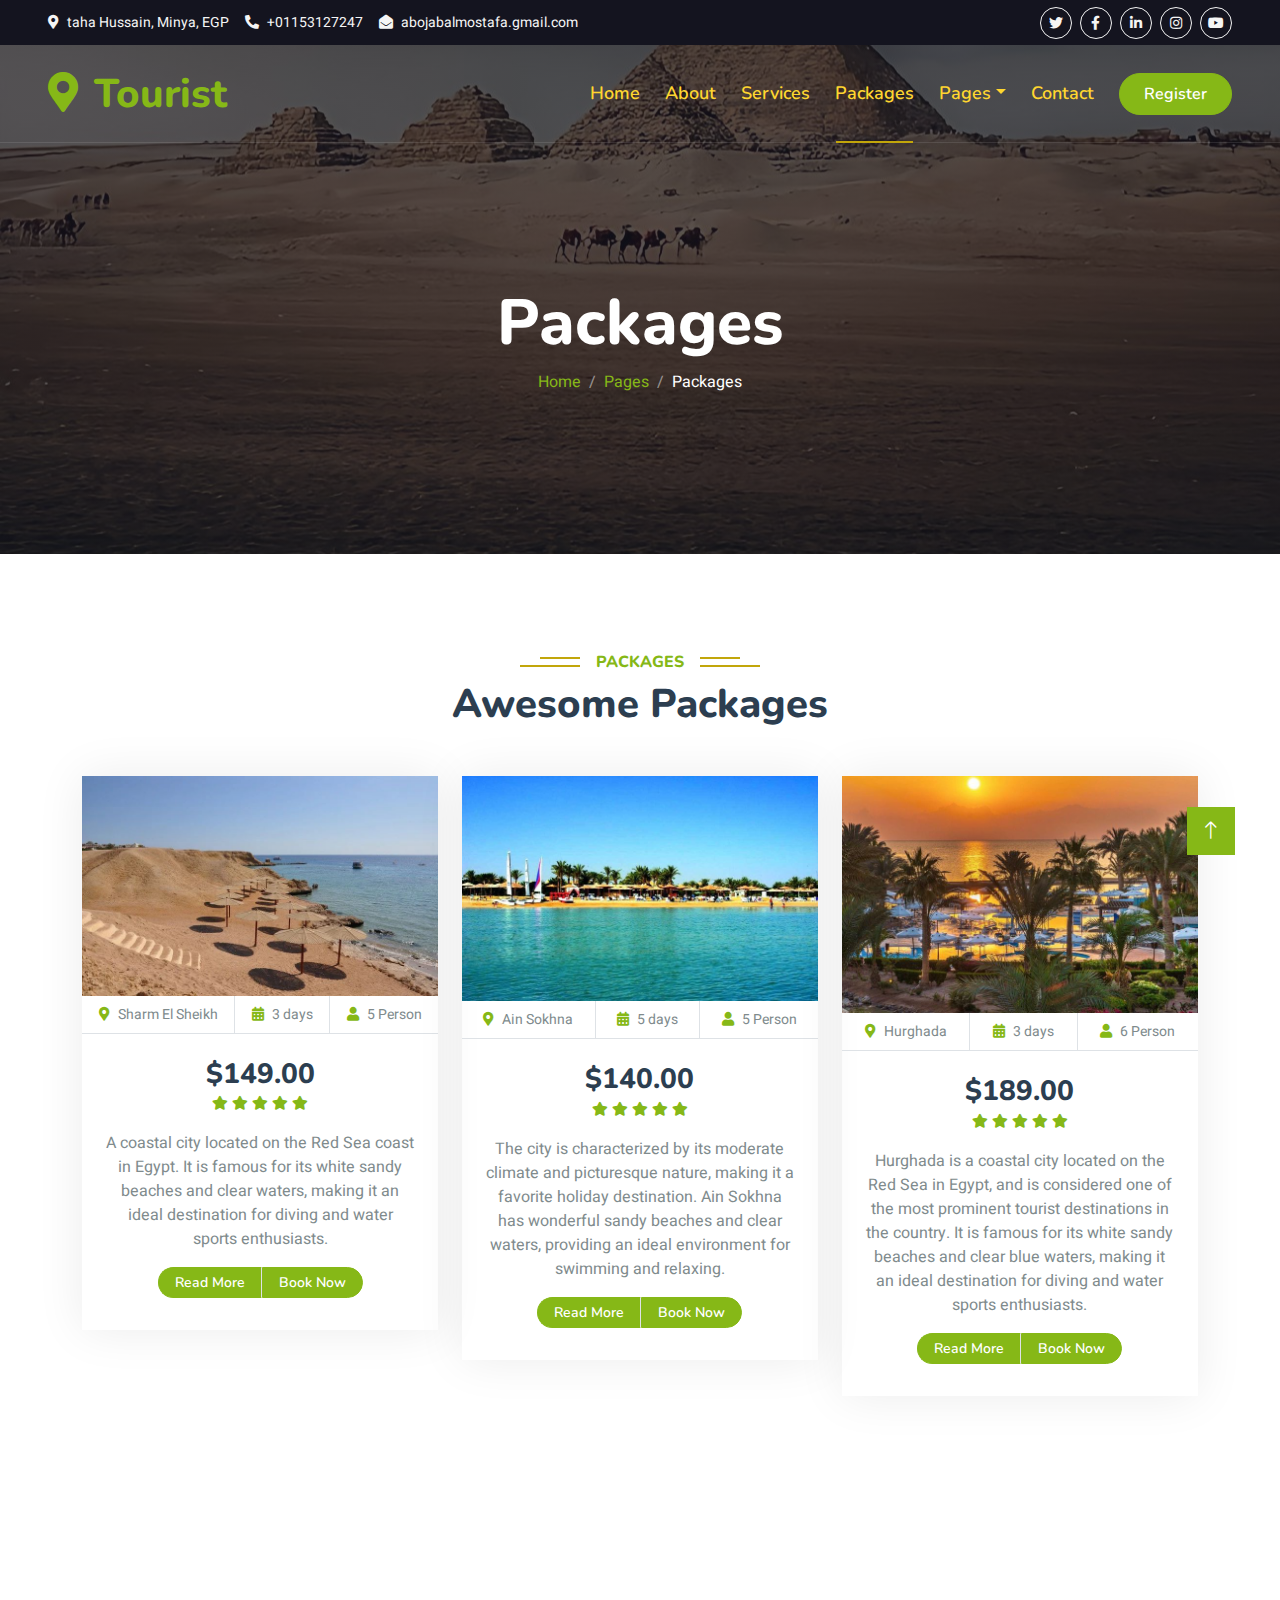
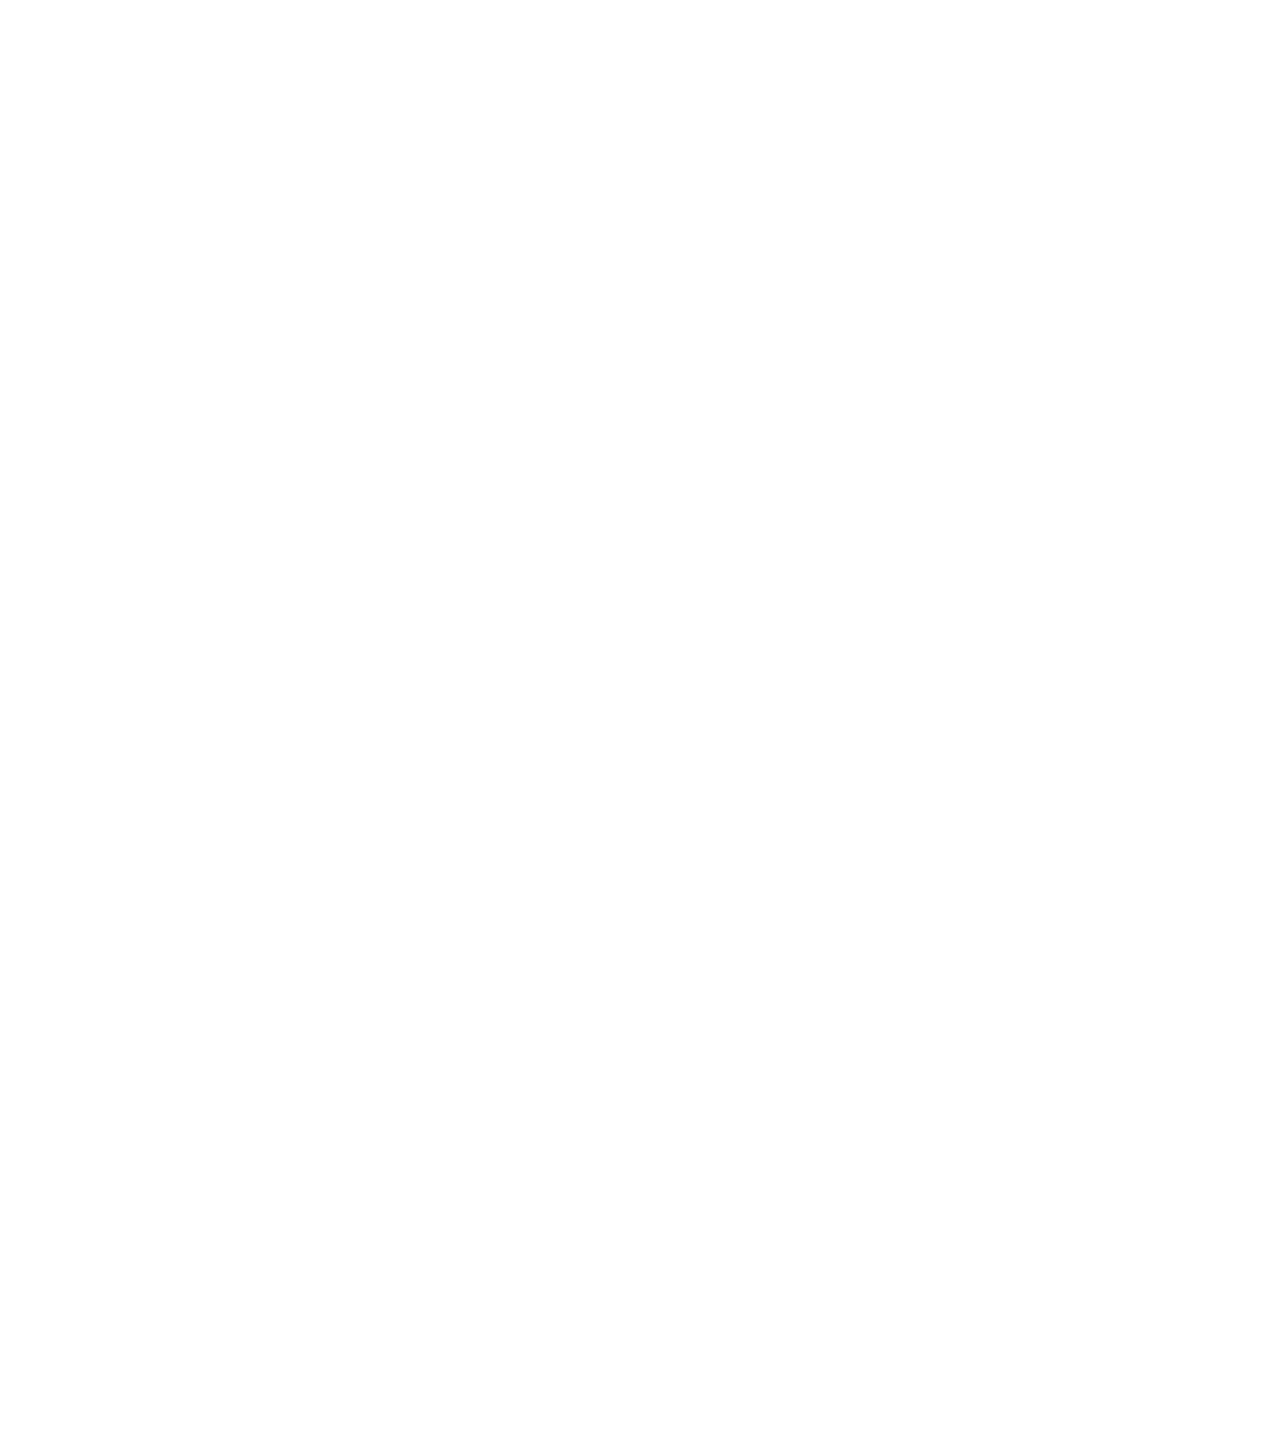
<file: package.html>
<!DOCTYPE html>
<html lang="en">

<head>
    <meta charset="utf-8">
    <title>Tourist - Travel Agency</title>
    <meta content="width=device-width, initial-scale=1.0" name="viewport">
    <meta content="" name="keywords">
    <meta content="" name="description">

    <!-- Favicon -->
    <link href="img/favicon.ico" rel="icon">

    <!-- Google Web Fonts -->
    <link rel="preconnect" href="https://fonts.googleapis.com">
    <link rel="preconnect" href="https://fonts.gstatic.com" crossorigin>
    <link href="https://fonts.googleapis.com/css2?family=Heebo:wght@400;500;600&family=Nunito:wght@600;700;800&display=swap" rel="stylesheet">

    <!-- Icon Font Stylesheet -->
    <link href="https://cdnjs.cloudflare.com/ajax/libs/font-awesome/5.10.0/css/all.min.css" rel="stylesheet">
    <link href="https://cdn.jsdelivr.net/npm/bootstrap-icons@1.4.1/font/bootstrap-icons.css" rel="stylesheet">

    <!-- Libraries Stylesheet -->
    <link href="lib/animate/animate.min.css" rel="stylesheet">
    <link href="lib/owlcarousel/assets/owl.carousel.min.css" rel="stylesheet">
    <link href="lib/tempusdominus/css/tempusdominus-bootstrap-4.min.css" rel="stylesheet" />

    <!-- Customized Bootstrap Stylesheet -->
    <link href="css/bootstrap.min.css" rel="stylesheet">

    <!-- Template Stylesheet -->
    <link href="css/style.css" rel="stylesheet">
</head>

<body>
    <!-- Spinner Start -->
    <div id="spinner" class="show bg-white position-fixed translate-middle w-100 vh-100 top-50 start-50 d-flex align-items-center justify-content-center">
        <div class="spinner-border text-primary" style="width: 3rem; height: 3rem;" role="status">
            <span class="sr-only">Loading...</span>
        </div>
    </div>
    <!-- Spinner End -->


    <!-- Topbar Start -->
    <div class="container-fluid bg-dark px-5 d-none d-lg-block">
        <div class="row gx-0">
            <div class="col-lg-8 text-center text-lg-start mb-2 mb-lg-0">
                <div class="d-inline-flex align-items-center" style="height: 45px;">
                    <small class="me-3 text-light"><i class="fa fa-map-marker-alt me-2"></i>taha Hussain, Minya, EGP</small>
                    <small class="me-3 text-light"><i class="fa fa-phone-alt me-2"></i>+01153127247</small>
                    <small class="text-light"><i class="fa fa-envelope-open me-2"></i>abojabalmostafa.gmail.com</small>
                </div>
            </div>
            <div class="col-lg-4 text-center text-lg-end">
                <div class="d-inline-flex align-items-center" style="height: 45px;">
                    <a class="btn btn-sm btn-outline-light btn-sm-square rounded-circle me-2" href=""><i class="fab fa-twitter fw-normal"></i></a>
                    <a class="btn btn-sm btn-outline-light btn-sm-square rounded-circle me-2" href=""><i class="fab fa-facebook-f fw-normal"></i></a>
                    <a class="btn btn-sm btn-outline-light btn-sm-square rounded-circle me-2" href=""><i class="fab fa-linkedin-in fw-normal"></i></a>
                    <a class="btn btn-sm btn-outline-light btn-sm-square rounded-circle me-2" href=""><i class="fab fa-instagram fw-normal"></i></a>
                    <a class="btn btn-sm btn-outline-light btn-sm-square rounded-circle" href=""><i class="fab fa-youtube fw-normal"></i></a>
                </div>
            </div>
        </div>
    </div>
    <!-- Topbar End -->


    <!-- Navbar & Hero Start -->
    <div class="container-fluid position-relative p-0">
        <nav class="navbar navbar-expand-lg navbar-light px-4 px-lg-5 py-3 py-lg-0">
            <a href="" class="navbar-brand p-0">
                <h1 class="text-primary m-0"><i class="fa fa-map-marker-alt me-3"></i>Tourist</h1>
                <!-- <img src="img/logo.png" alt="Logo"> -->
            </a>
            <button class="navbar-toggler" type="button" data-bs-toggle="collapse" data-bs-target="#navbarCollapse">
                <span class="fa fa-bars"></span>
            </button>
            <div class="collapse navbar-collapse" id="navbarCollapse">
                <div class="navbar-nav ms-auto py-0">
                    <a href="index.html" class="nav-item nav-link">Home</a>
                    <a href="about.html" class="nav-item nav-link">About</a>
                    <a href="service.html" class="nav-item nav-link">Services</a>
                    <a href="package.html" class="nav-item nav-link active">Packages</a>
                    <div class="nav-item dropdown">
                        <a href="#" class="nav-link dropdown-toggle" data-bs-toggle="dropdown">Pages</a>
                        <div class="dropdown-menu m-0">
                           
                        </div>
                    </div>
                    <a href="contact.html" class="nav-item nav-link">Contact</a>
                </div>
                <a href="" class="btn btn-primary rounded-pill py-2 px-4">Register</a>
            </div>
        </nav>

        <div class="container-fluid bg-primary py-5 mb-5 hero-header">
            <div class="container py-5">
                <div class="row justify-content-center py-5">
                    <div class="col-lg-10 pt-lg-5 mt-lg-5 text-center">
                        <h1 class="display-3 text-white animated slideInDown">Packages</h1>
                        <nav aria-label="breadcrumb">
                            <ol class="breadcrumb justify-content-center">
                                <li class="breadcrumb-item"><a href="#">Home</a></li>
                                <li class="breadcrumb-item"><a href="#">Pages</a></li>
                                <li class="breadcrumb-item text-white active" aria-current="page">Packages</li>
                            </ol>
                        </nav>
                    </div>
                </div>
            </div>
        </div>
    </div>
    <!-- Navbar & Hero End -->


    <!-- Package Start -->
    <div class="container-xxl py-5">
        <div class="container">
            <div class="text-center wow fadeInUp" data-wow-delay="0.1s">
                <h6 class="section-title bg-white text-center text-primary px-3">Packages</h6>
                <h1 class="mb-5">Awesome Packages</h1>
            </div>
            <div class="row g-4 justify-content-center">
                <div class="col-lg-4 col-md-6 wow fadeInUp" data-wow-delay="0.1s">
                    <div class="package-item">
                        <div class="overflow-hidden">
                            <img class="img-fluid" src="شرم2.jfif" alt="">
                        </div>
                        <div class="d-flex border-bottom">
                            <small class="flex-fill text-center border-end py-2"><i class="fa fa-map-marker-alt text-primary me-2"></i>Sharm El Sheikh                            </small>
                            <small class="flex-fill text-center border-end py-2"><i class="fa fa-calendar-alt text-primary me-2"></i>3 days</small>
                            <small class="flex-fill text-center py-2"><i class="fa fa-user text-primary me-2"></i>5 Person</small>
                        </div>
                        <div class="text-center p-4">
                            <h3 class="mb-0">$149.00</h3>
                            <div class="mb-3">
                                <small class="fa fa-star text-primary"></small>
                                <small class="fa fa-star text-primary"></small>
                                <small class="fa fa-star text-primary"></small>
                                <small class="fa fa-star text-primary"></small>
                                <small class="fa fa-star text-primary"></small>
                            </div>
                            <p>A coastal city located on the Red Sea coast in Egypt. It is famous for its white sandy beaches and clear waters, making it an ideal destination for diving and water sports enthusiasts.</p>
                            <div class="d-flex justify-content-center mb-2">
                                <a href="#" class="btn btn-sm btn-primary px-3 border-end" style="border-radius: 30px 0 0 30px;">Read More</a>
                                <a href="#" class="btn btn-sm btn-primary px-3" style="border-radius: 0 30px 30px 0;">Book Now</a>
                            </div>
                        </div>
                    </div>
                </div>
                <div class="col-lg-4 col-md-6 wow fadeInUp" data-wow-delay="0.3s">
                    <div class="package-item">
                        <div class="overflow-hidden">
                            <img class="img-fluid" src="السخنه.jfif" alt="">
                        </div>
                        <div class="d-flex border-bottom">
                            <small class="flex-fill text-center border-end py-2"><i class="fa fa-map-marker-alt text-primary me-2"></i>Ain Sokhna                            </small>
                            <small class="flex-fill text-center border-end py-2"><i class="fa fa-calendar-alt text-primary me-2"></i>5 days</small>
                            <small class="flex-fill text-center py-2"><i class="fa fa-user text-primary me-2"></i>5 Person</small>
                        </div>
                        <div class="text-center p-4">
                            <h3 class="mb-0">$140.00</h3>
                            <div class="mb-3">
                                <small class="fa fa-star text-primary"></small>
                                <small class="fa fa-star text-primary"></small>
                                <small class="fa fa-star text-primary"></small>
                                <small class="fa fa-star text-primary"></small>
                                <small class="fa fa-star text-primary"></small>
                            </div>
                            <p>The city is characterized by its moderate climate and picturesque nature, making it a favorite holiday destination. Ain Sokhna has wonderful sandy beaches and clear waters, providing an ideal environment for swimming and relaxing.</p>
                            <div class="d-flex justify-content-center mb-2">
                                <a href="#" class="btn btn-sm btn-primary px-3 border-end" style="border-radius: 30px 0 0 30px;">Read More</a>
                                <a href="#" class="btn btn-sm btn-primary px-3" style="border-radius: 0 30px 30px 0;">Book Now</a>
                            </div>
                        </div>
                    </div>
                </div>
                <div class="col-lg-4 col-md-6 wow fadeInUp" data-wow-delay="0.5s">
                    <div class="package-item">
                        <div class="overflow-hidden">
                            <img class="img-fluid" src="غردقة.jfif" alt="">
                        </div>
                        <div class="d-flex border-bottom">
                            <small class="flex-fill text-center border-end py-2"><i class="fa fa-map-marker-alt text-primary me-2"></i>Hurghada</small>
                            <small class="flex-fill text-center border-end py-2"><i class="fa fa-calendar-alt text-primary me-2"></i>3 days</small>
                            <small class="flex-fill text-center py-2"><i class="fa fa-user text-primary me-2"></i>6 Person</small>
                        </div>
                        <div class="text-center p-4">
                            <h3 class="mb-0">$189.00</h3>
                            <div class="mb-3">
                                <small class="fa fa-star text-primary"></small>
                                <small class="fa fa-star text-primary"></small>
                                <small class="fa fa-star text-primary"></small>
                                <small class="fa fa-star text-primary"></small>
                                <small class="fa fa-star text-primary"></small>
                            </div>
                            <p>Hurghada is a coastal city located on the Red Sea in Egypt, and is considered one of the most prominent tourist destinations in the country. It is famous for its white sandy beaches and clear blue waters, making it an ideal destination for diving and water sports enthusiasts.</p>
                            <div class="d-flex justify-content-center mb-2">
                                <a href="#" class="btn btn-sm btn-primary px-3 border-end" style="border-radius: 30px 0 0 30px;">Read More</a>
                                <a href="#" class="btn btn-sm btn-primary px-3" style="border-radius: 0 30px 30px 0;">Book Now</a>
                            </div>
                        </div>
                    </div>
                </div>
            </div>
        </div>
    </div>
    <!-- Package End -->


    <!-- Booking Start -->
    <div class="container-xxl py-5 wow fadeInUp" data-wow-delay="0.1s">
        <div class="container">
            <div class="booking p-5">
                <div class="row g-5 align-items-center">
                    <div class="col-md-6 text-white">
                        <h6 class="text-white text-uppercase">Booking</h6>
                        <h1 class="text-white mb-4">Online Booking</h1>
                        <p class="mb-4">Electronic booking services are a set of features that facilitate the process of booking tickets or appointments online for users. Simple and easy-to-navigate user interfaces. Ability to search for available options based on date and destination.</p>
                        <p class="mb-4">Access to special offers and exclusive discounts for users, loyalty programs that motivate customers to continue using the service. Online booking services are an ideal option for travelers, as they provide them with a comfortable and efficient experience in organizing their trips.</p>
                        <a class="btn btn-outline-light py-3 px-5 mt-2" href="">Read More</a>
                    </div>
                    <div class="col-md-6">
                        <h1 class="text-white mb-4">Book A Tour</h1>
                        <form>
                            <div class="row g-3">
                                <div class="col-md-6">
                                    <div class="form-floating">
                                        <input type="text" class="form-control bg-transparent" id="name" placeholder="Your Name">
                                        <label for="name">Your Name</label>
                                    </div>
                                </div>
                                <div class="col-md-6">
                                    <div class="form-floating">
                                        <input type="email" class="form-control bg-transparent" id="email" placeholder="Your Email">
                                        <label for="email">Your Email</label>
                                    </div>
                                </div>
                                <div class="col-md-6">
                                    <div class="form-floating date" id="date3" data-target-input="nearest">
                                        <input type="text" class="form-control bg-transparent datetimepicker-input" id="datetime" placeholder="Date & Time" data-target="#date3" data-toggle="datetimepicker" />
                                        <label for="datetime">Date & Time</label>
                                    </div>
                                </div>
                                <div class="col-md-6">
                                    <div class="form-floating">
                                        <select class="form-select bg-transparent" id="select1">
                                            <option value="1">Destination 1</option>
                                            <option value="2">Destination 2</option>
                                            <option value="3">Destination 3</option>
                                        </select>
                                        <label for="select1">Destination</label>
                                    </div>
                                </div>
                                <div class="col-12">
                                    <div class="form-floating">
                                        <textarea class="form-control bg-transparent" placeholder="Special Request" id="message" style="height: 100px"></textarea>
                                        <label for="message">Special Request</label>
                                    </div>
                                </div>
                                <div class="col-12">
                                    <button class="btn btn-outline-light w-100 py-3" type="submit">Book Now</button>
                                </div>
                            </div>
                        </form>
                    </div>
                </div>
            </div>
        </div>
    </div>
    <!-- Booking Start -->


    <!-- Process Start -->
    <div class="container-xxl py-5">
        <div class="container">
            <div class="text-center pb-4 wow fadeInUp" data-wow-delay="0.1s">
                <h6 class="section-title bg-white text-center text-primary px-3">Process</h6>
                <h1 class="mb-5">3 Easy Steps</h1>
            </div>
            <div class="row gy-5 gx-4 justify-content-center">
                <div class="col-lg-4 col-sm-6 text-center pt-4 wow fadeInUp" data-wow-delay="0.1s">
                    <div class="position-relative border border-primary pt-5 pb-4 px-4">
                        <div class="d-inline-flex align-items-center justify-content-center bg-primary rounded-circle position-absolute top-0 start-50 translate-middle shadow" style="width: 100px; height: 100px;">
                            <i class="fa fa-globe fa-3x text-white"></i>
                        </div>
                        <h5 class="mt-4">Choose A Destination</h5>
                        <hr class="w-25 mx-auto bg-primary mb-1">
                        <hr class="w-50 mx-auto bg-primary mt-0">
                        <p class="mb-0">We provide travel services to the best and most beautiful places in Egypt, with many attractive tourist cities, which provides you with many choices</p>
                    </div>
                </div>
                <div class="col-lg-4 col-sm-6 text-center pt-4 wow fadeInUp" data-wow-delay="0.3s">
                    <div class="position-relative border border-primary pt-5 pb-4 px-4">
                        <div class="d-inline-flex align-items-center justify-content-center bg-primary rounded-circle position-absolute top-0 start-50 translate-middle shadow" style="width: 100px; height: 100px;">
                            <i class="fa fa-dollar-sign fa-3x text-white"></i>
                        </div>
                        <h5 class="mt-4">Pay Online</h5>
                        <hr class="w-25 mx-auto bg-primary mb-1">
                        <hr class="w-50 mx-auto bg-primary mt-0">
                        <p class="mb-0">We provide all electronic payment services, which makes it easier for you to think and spend a lot of time making reservations</p>
                    </div>
                </div>
                <div class="col-lg-4 col-sm-6 text-center pt-4 wow fadeInUp" data-wow-delay="0.5s">
                    <div class="position-relative border border-primary pt-5 pb-4 px-4">
                        <div class="d-inline-flex align-items-center justify-content-center bg-primary rounded-circle position-absolute top-0 start-50 translate-middle shadow" style="width: 100px; height: 100px;">
                            <i class="fa fa-plane fa-3x text-white"></i>
                        </div>
                        <h5 class="mt-4">Fly Today</h5>
                        <hr class="w-25 mx-auto bg-primary mb-1">
                        <hr class="w-50 mx-auto bg-primary mt-0">
                        <p class="mb-0">We provide you with daily flight services with the best airports and we strive to provide you with comfort</p>
                    </div>
                </div>
            </div>
        </div>
    </div>
    <!-- Process Start -->
        

    <!-- Footer Start -->
    <div class="container-fluid bg-dark text-light footer pt-5 mt-5 wow fadeIn" data-wow-delay="0.1s">
        <div class="container py-5">
            <div class="row g-5">
                <div class="col-lg-3 col-md-6">
                    <h4 class="text-white mb-3">Company</h4>
                    <a class="btn btn-link" href="">About Us</a>
                    <a class="btn btn-link" href="">Contact Us</a>
                    <a class="btn btn-link" href="">Privacy Policy</a>
                    <a class="btn btn-link" href="">Terms & Condition</a>
                    <a class="btn btn-link" href="">FAQs & Help</a>
                </div>
                <div class="col-lg-3 col-md-6">
                    <h4 class="text-white mb-3">Contact</h4>
                    <p class="mb-2"><i class="fa fa-map-marker-alt me-3"></i>Taha Hussain, Minya, EGP</p>
                    <p class="mb-2"><i class="fa fa-phone-alt me-3"></i>+01153127247</p>
                    <p class="mb-2"><i class="fa fa-envelope me-3"></i>abojabalmostafa.gmail.com</p>
                    <div class="d-flex pt-2">
                        <a class="btn btn-outline-light btn-social" href=""><i class="fab fa-twitter"></i></a>
                        <a class="btn btn-outline-light btn-social" href=""><i class="fab fa-facebook-f"></i></a>
                        <a class="btn btn-outline-light btn-social" href=""><i class="fab fa-youtube"></i></a>
                        <a class="btn btn-outline-light btn-social" href=""><i class="fab fa-linkedin-in"></i></a>
                    </div>
                </div>
                <div class="col-lg-3 col-md-6">
                    <h4 class="text-white mb-3">Gallery</h4>
                    <div class="row g-2 pt-2">
                        <div class="col-4">
                            <img class="img-fluid bg-light p-1" src="img/package-1.jpg" alt="">
                        </div>
                        <div class="col-4">
                            <img class="img-fluid bg-light p-1" src="img/package-2.jpg" alt="">
                        </div>
                        <div class="col-4">
                            <img class="img-fluid bg-light p-1" src="img/package-3.jpg" alt="">
                        </div>
                        <div class="col-4">
                            <img class="img-fluid bg-light p-1" src="img/package-2.jpg" alt="">
                        </div>
                        <div class="col-4">
                            <img class="img-fluid bg-light p-1" src="img/package-3.jpg" alt="">
                        </div>
                        <div class="col-4">
                            <img class="img-fluid bg-light p-1" src="img/package-1.jpg" alt="">
                        </div>
                    </div>
                </div>
                <div class="col-lg-3 col-md-6">
                    <h4 class="text-white mb-3">Newsletter</h4>
                    <p>Dolor amet sit justo amet elitr clita ipsum elitr est.</p>
                    <div class="position-relative mx-auto" style="max-width: 400px;">
                        <input class="form-control border-primary w-100 py-3 ps-4 pe-5" type="text" placeholder="Your email">
                        <button type="button" class="btn btn-primary py-2 position-absolute top-0 end-0 mt-2 me-2">SignUp</button>
                    </div>
                </div>
            </div>
        </div>
        <div class="container">
            <div class="copyright">
                <div class="row">
                    <div class="col-md-6 text-center text-md-start mb-3 mb-md-0">
                        &copy; <a class="border-bottom" href="#">Your Site Name</a>, All Right Reserved.

                        <!--/*** This template is free as long as you keep the footer author’s credit link/attribution link/backlink. If you'd like to use the template without the footer author’s credit link/attribution link/backlink, you can purchase the Credit Removal License from "https://htmlcodex.com/credit-removal". Thank you for your support. ***/-->
                        Designed By <a class="border-bottom" href="https://htmlcodex.com">HTML Codex</a>
                    </div>
                    <div class="col-md-6 text-center text-md-end">
                        <div class="footer-menu">
                            <a href="">Home</a>
                            <a href="">Cookies</a>
                            <a href="">Help</a>
                            <a href="">FQAs</a>
                        </div>
                    </div>
                </div>
            </div>
        </div>
    </div>
    <!-- Footer End -->


    <!-- Back to Top -->
    <a href="#" class="btn btn-lg btn-primary btn-lg-square back-to-top"><i class="bi bi-arrow-up"></i></a>


    <!-- JavaScript Libraries -->
    <script src="https://code.jquery.com/jquery-3.4.1.min.js"></script>
    <script src="https://cdn.jsdelivr.net/npm/bootstrap@5.0.0/dist/js/bootstrap.bundle.min.js"></script>
    <script src="lib/wow/wow.min.js"></script>
    <script src="lib/easing/easing.min.js"></script>
    <script src="lib/waypoints/waypoints.min.js"></script>
    <script src="lib/owlcarousel/owl.carousel.min.js"></script>
    <script src="lib/tempusdominus/js/moment.min.js"></script>
    <script src="lib/tempusdominus/js/moment-timezone.min.js"></script>
    <script src="lib/tempusdominus/js/tempusdominus-bootstrap-4.min.js"></script>

    <!-- Template Javascript -->
    <script src="js/main.js"></script>
</body>

</html>
</file>
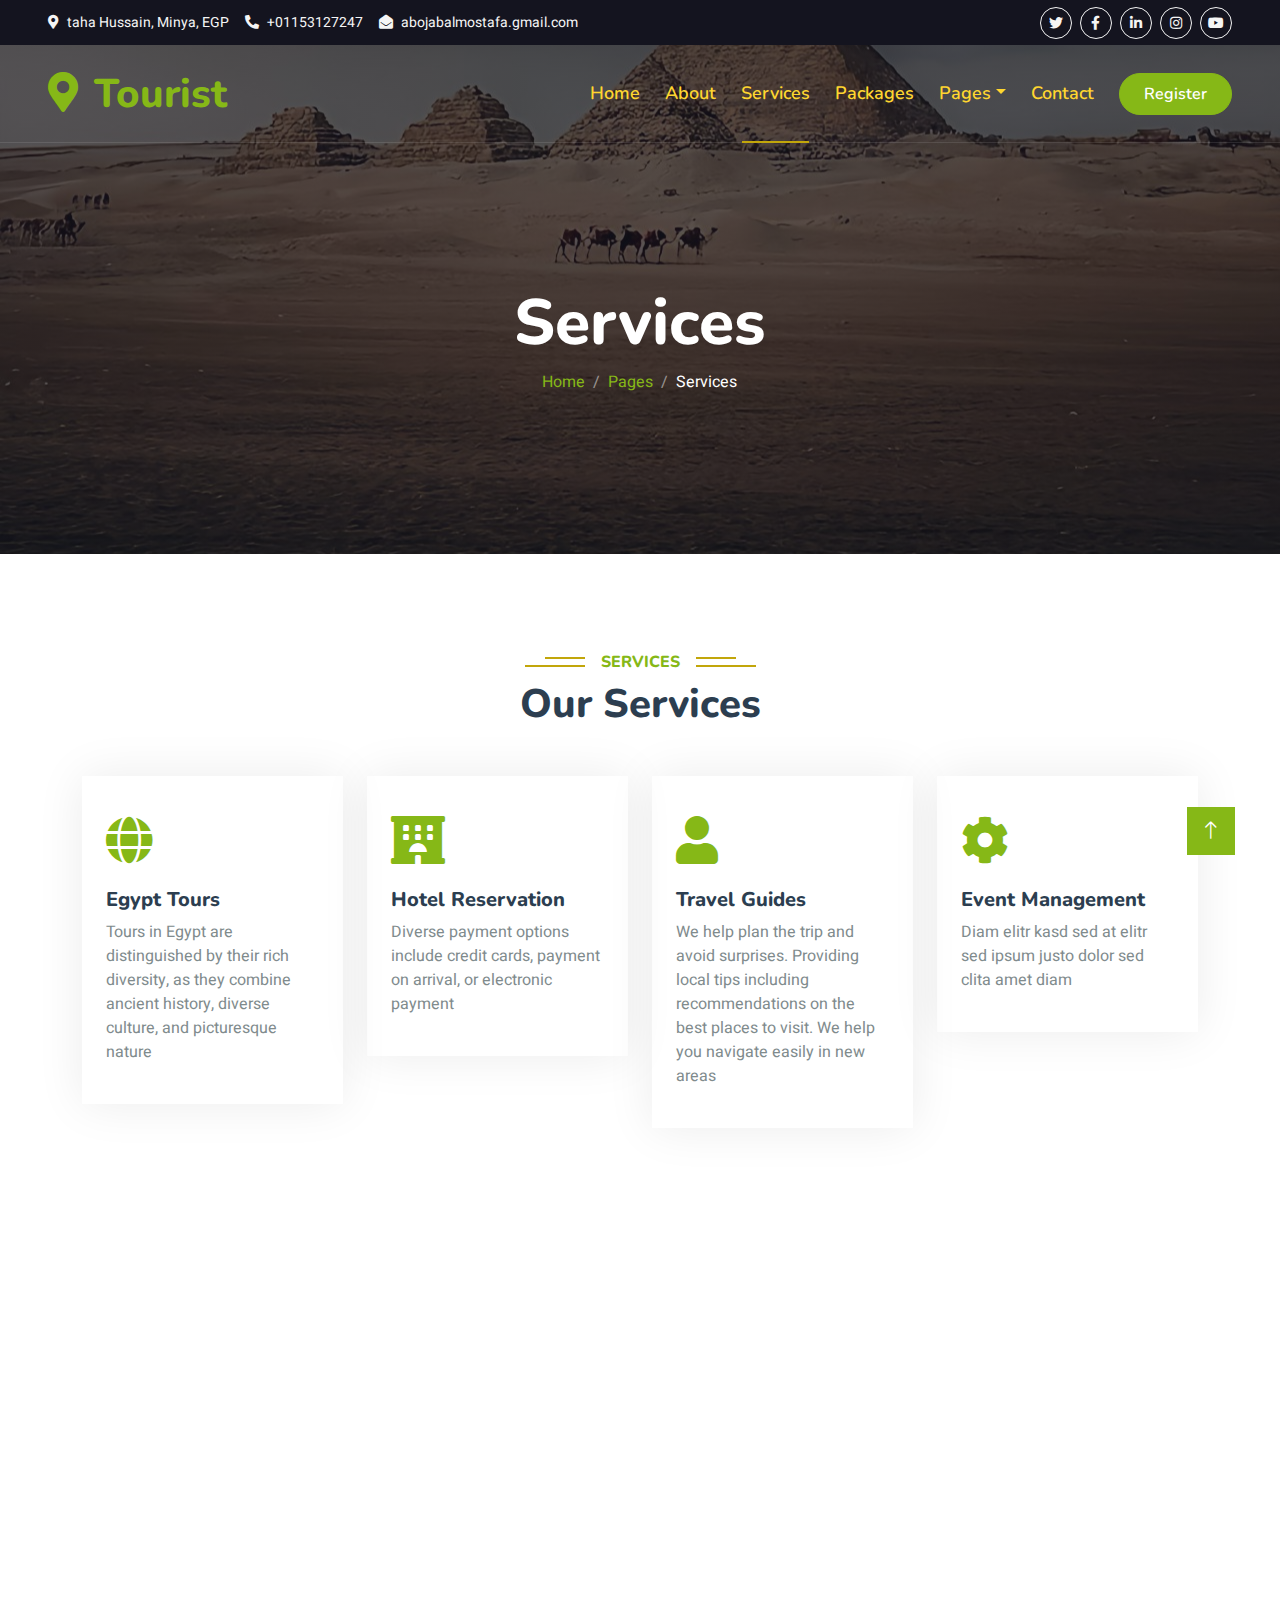
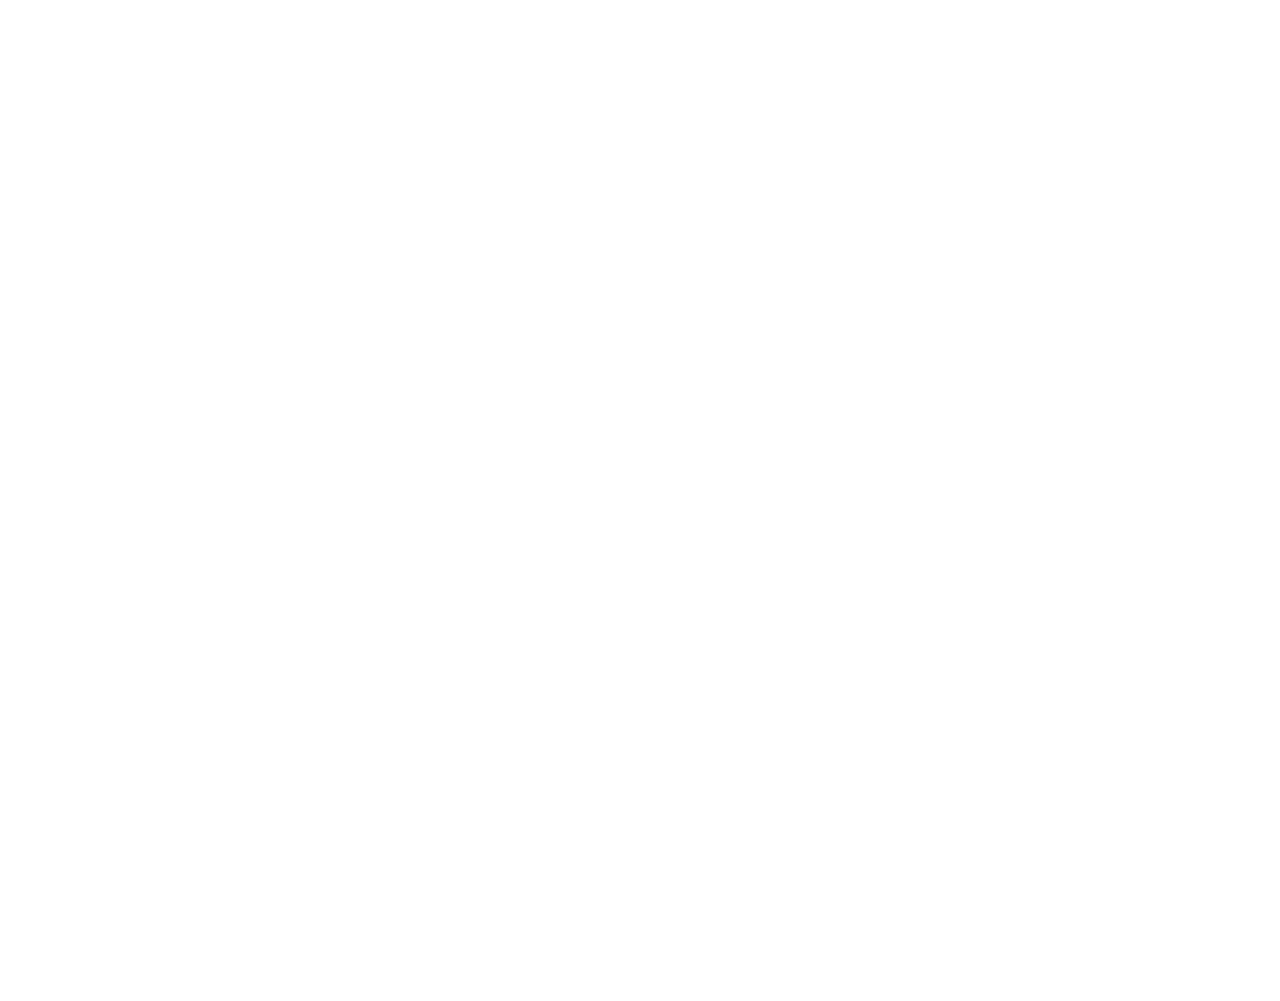
<file: service.html>
<!DOCTYPE html>
<html lang="en">

<head>
    <meta charset="utf-8">
    <title>Tourist - Travel Agency HTML Template</title>
    <meta content="width=device-width, initial-scale=1.0" name="viewport">
    <meta content="" name="keywords">
    <meta content="" name="description">

    <!-- Favicon -->
    <link href="img/favicon.ico" rel="icon">

    <!-- Google Web Fonts -->
    <link rel="preconnect" href="https://fonts.googleapis.com">
    <link rel="preconnect" href="https://fonts.gstatic.com" crossorigin>
    <link href="https://fonts.googleapis.com/css2?family=Heebo:wght@400;500;600&family=Nunito:wght@600;700;800&display=swap" rel="stylesheet">

    <!-- Icon Font Stylesheet -->
    <link href="https://cdnjs.cloudflare.com/ajax/libs/font-awesome/5.10.0/css/all.min.css" rel="stylesheet">
    <link href="https://cdn.jsdelivr.net/npm/bootstrap-icons@1.4.1/font/bootstrap-icons.css" rel="stylesheet">

    <!-- Libraries Stylesheet -->
    <link href="lib/animate/animate.min.css" rel="stylesheet">
    <link href="lib/owlcarousel/assets/owl.carousel.min.css" rel="stylesheet">
    <link href="lib/tempusdominus/css/tempusdominus-bootstrap-4.min.css" rel="stylesheet" />

    <!-- Customized Bootstrap Stylesheet -->
    <link href="css/bootstrap.min.css" rel="stylesheet">

    <!-- Template Stylesheet -->
    <link href="css/style.css" rel="stylesheet">
</head>

<body>
    <!-- Spinner Start -->
    <div id="spinner" class="show bg-white position-fixed translate-middle w-100 vh-100 top-50 start-50 d-flex align-items-center justify-content-center">
        <div class="spinner-border text-primary" style="width: 3rem; height: 3rem;" role="status">
            <span class="sr-only">Loading...</span>
        </div>
    </div>
    <!-- Spinner End -->


    <!-- Topbar Start -->
    <div class="container-fluid bg-dark px-5 d-none d-lg-block">
        <div class="row gx-0">
            <div class="col-lg-8 text-center text-lg-start mb-2 mb-lg-0">
                <div class="d-inline-flex align-items-center" style="height: 45px;">
                    <small class="me-3 text-light"><i class="fa fa-map-marker-alt me-2"></i>taha Hussain, Minya, EGP</small>
                    <small class="me-3 text-light"><i class="fa fa-phone-alt me-2"></i>+01153127247</small>
                    <small class="text-light"><i class="fa fa-envelope-open me-2"></i>abojabalmostafa.gmail.com</small>
                </div>
            </div>
            <div class="col-lg-4 text-center text-lg-end">
                <div class="d-inline-flex align-items-center" style="height: 45px;">
                    <a class="btn btn-sm btn-outline-light btn-sm-square rounded-circle me-2" href=""><i class="fab fa-twitter fw-normal"></i></a>
                    <a class="btn btn-sm btn-outline-light btn-sm-square rounded-circle me-2" href=""><i class="fab fa-facebook-f fw-normal"></i></a>
                    <a class="btn btn-sm btn-outline-light btn-sm-square rounded-circle me-2" href=""><i class="fab fa-linkedin-in fw-normal"></i></a>
                    <a class="btn btn-sm btn-outline-light btn-sm-square rounded-circle me-2" href=""><i class="fab fa-instagram fw-normal"></i></a>
                    <a class="btn btn-sm btn-outline-light btn-sm-square rounded-circle" href=""><i class="fab fa-youtube fw-normal"></i></a>
                </div>
            </div>
        </div>
    </div>
    <!-- Topbar End -->


    <!-- Navbar & Hero Start -->
    <div class="container-fluid position-relative p-0">
        <nav class="navbar navbar-expand-lg navbar-light px-4 px-lg-5 py-3 py-lg-0">
            <a href="" class="navbar-brand p-0">
                <h1 class="text-primary m-0"><i class="fa fa-map-marker-alt me-3"></i>Tourist</h1>
                <!-- <img src="img/logo.png" alt="Logo"> -->
            </a>
            <button class="navbar-toggler" type="button" data-bs-toggle="collapse" data-bs-target="#navbarCollapse">
                <span class="fa fa-bars"></span>
            </button>
            <div class="collapse navbar-collapse" id="navbarCollapse">
                <div class="navbar-nav ms-auto py-0">
                    <a href="index.html" class="nav-item nav-link">Home</a>
                    <a href="about.html" class="nav-item nav-link">About</a>
                    <a href="service.html" class="nav-item nav-link active">Services</a>
                    <a href="package.html" class="nav-item nav-link">Packages</a>
                    <div class="nav-item dropdown">
                        <a href="#" class="nav-link dropdown-toggle" data-bs-toggle="dropdown">Pages</a>
                        <div class="dropdown-menu m-0">
                           
                        </div>
                    </div>
                    <a href="contact.html" class="nav-item nav-link">Contact</a>
                </div>
                <a href="" class="btn btn-primary rounded-pill py-2 px-4">Register</a>
            </div>
        </nav>

        <div class="container-fluid bg-primary py-5 mb-5 hero-header">
            <div class="container py-5">
                <div class="row justify-content-center py-5">
                    <div class="col-lg-10 pt-lg-5 mt-lg-5 text-center">
                        <h1 class="display-3 text-white animated slideInDown">Services</h1>
                        <nav aria-label="breadcrumb">
                            <ol class="breadcrumb justify-content-center">
                                <li class="breadcrumb-item"><a href="#">Home</a></li>
                                <li class="breadcrumb-item"><a href="#">Pages</a></li>
                                <li class="breadcrumb-item text-white active" aria-current="page">Services</li>
                            </ol>
                        </nav>
                    </div>
                </div>
            </div>
        </div>
    </div>
    <!-- Navbar & Hero End -->


    <!-- Service Start -->
    <div class="container-xxl py-5">
        <div class="container">
            <div class="text-center wow fadeInUp" data-wow-delay="0.1s">
                <h6 class="section-title bg-white text-center text-primary px-3">Services</h6>
                <h1 class="mb-5">Our Services</h1>
            </div>
            <div class="row g-4">
                <div class="col-lg-3 col-sm-6 wow fadeInUp" data-wow-delay="0.1s">
                    <div class="service-item rounded pt-3">
                        <div class="p-4">
                            <i class="fa fa-3x fa-globe text-primary mb-4"></i>
                            <h5>Egypt Tours</h5>
                            <p>Tours in Egypt are distinguished by their rich diversity, as they combine ancient history, diverse culture, and picturesque nature</p>
                        </div>
                    </div>
                </div>
                <div class="col-lg-3 col-sm-6 wow fadeInUp" data-wow-delay="0.3s">
                    <div class="service-item rounded pt-3">
                        <div class="p-4">
                            <i class="fa fa-3x fa-hotel text-primary mb-4"></i>
                            <h5>Hotel Reservation</h5>
                            <p>Diverse payment options include credit cards, payment on arrival, or electronic payment</p>
                        </div>
                    </div>
                </div>
                <div class="col-lg-3 col-sm-6 wow fadeInUp" data-wow-delay="0.5s">
                    <div class="service-item rounded pt-3">
                        <div class="p-4">
                            <i class="fa fa-3x fa-user text-primary mb-4"></i>
                            <h5>Travel Guides</h5>
                            <p>We help plan the trip and avoid surprises. Providing local tips including recommendations on the best places to visit. We help you navigate easily in new areas</p>
                        </div>
                    </div>
                </div>
                <div class="col-lg-3 col-sm-6 wow fadeInUp" data-wow-delay="0.7s">
                    <div class="service-item rounded pt-3">
                        <div class="p-4">
                            <i class="fa fa-3x fa-cog text-primary mb-4"></i>
                            <h5>Event Management</h5>
                            <p>Diam elitr kasd sed at elitr sed ipsum justo dolor sed clita amet diam</p>
                        </div>
                    </div>
                </div>
                <div class="col-lg-3 col-sm-6 wow fadeInUp" data-wow-delay="0.1s">
                    <div class="service-item rounded pt-3">
                        <div class="p-4">
                            <i class="fa fa-3x fa-globe text-primary mb-4"></i>
                            <h5>Egypt Tours</h5>
                            <p>Egypt offers a unique tourism experience that combines exploration and entertainment, making it an ideal destination for history and nature lovers.</p>
                        </div>
                    </div>
                </div>
                <div class="col-lg-3 col-sm-6 wow fadeInUp" data-wow-delay="0.3s">
                    <div class="service-item rounded pt-3">
                        <div class="p-4">
                            <i class="fa fa-3x fa-hotel text-primary mb-4"></i>
                            <h5>Hotel Reservation</h5>
                            <p>The possibility of booking directly from the website or application without the need to contact the hotel.
                                Computerized payment options</p>
                        </div>
                    </div>
                </div>
                <div class="col-lg-3 col-sm-6 wow fadeInUp" data-wow-delay="0.5s">
                    <div class="service-item rounded pt-3">
                        <div class="p-4">
                            <i class="fa fa-3x fa-user text-primary mb-4"></i>
                            <h5>Travel Guides</h5>
                            <p>Make sure the information is up to date Review reviews from other travellers. Choose a guide that suits the type of travel you want. If you have a specific question or need additional information, don't hesitate to ask!</p>
                        </div>
                    </div>
                </div>
                <div class="col-lg-3 col-sm-6 wow fadeInUp" data-wow-delay="0.7s">
                    <div class="service-item rounded pt-3">
                        <div class="p-4">
                            <i class="fa fa-3x fa-cog text-primary mb-4"></i>
                            <h5>Event Management</h5>
                            <p>Diam elitr kasd sed at elitr sed ipsum justo dolor sed clita amet diam</p>
                        </div>
                    </div>
                </div>
            </div>
        </div>
    </div>
    <!-- Service End -->


    <!-- Testimonial Start -->
    <div class="container-xxl py-5 wow fadeInUp" data-wow-delay="0.1s">
        <div class="container">
            <div class="text-center">
                <h6 class="section-title bg-white text-center text-primary px-3">Testimonial</h6>
                <h1 class="mb-5">Our Clients Say!!!</h1>
            </div>
            <div class="owl-carousel testimonial-carousel position-relative">
                <div class="testimonial-item bg-white text-center border p-4">
                    <img class="bg-white rounded-circle shadow p-1 mx-auto mb-3" src="حازم.jfif" style="width: 80px; height: 80px;">
                    <h5 class="mb-0">hazem</h5>
                    <p>New York, USA</p>
                    <p class="mb-0">One of the most beautiful tourism companies, and we enjoyed our trip with you to the beautiful beaches of Egypt with an attractive essence</p>
                </div>
                <div class="testimonial-item bg-white text-center border p-4">
                    <img class="bg-white rounded-circle shadow p-1 mx-auto mb-3" src="abd.jfif" style="width: 80px; height: 80px;">
                    <h5 class="mb-0">mohammed</h5>
                    <p>london,UK </p>
                    <p class="mt-2 mb-0">One of the most beautiful tourism companies, and we enjoyed our trip with you to the beautiful beaches of Egypt with an attractive essence</p>
                </div>
                <div class="testimonial-item bg-white text-center border p-4">
                    <img class="bg-white rounded-circle shadow p-1 mx-auto mb-3" src="sek.jfif" style="width: 80px; height: 80px;">
                    <h5 class="mb-0">osama</h5>
                    <p>Berlin, GER</p>
                    <p class="mt-2 mb-0">One of the most beautiful tourism companies, and we enjoyed our trip with you to the beautiful beaches of Egypt with an attractive essence</p>
                </div>
                <div class="testimonial-item bg-white text-center border p-4">
                    <img class="bg-white rounded-circle shadow p-1 mx-auto mb-3" src="ka.jfif" style="width: 80px; height: 80px;">
                    <h5 class="mb-0">kariem</h5>
                    <p>Roma, It</p>
                    <p class="mt-2 mb-0">One of the most beautiful tourism companies, and we enjoyed our trip with you to the beautiful beaches of Egypt with an attractive essencep>
                </div>
            </div>
        </div>
    </div>

        <!-- Testimonial End -->
        

    <!-- Footer Start -->
    <div class="container-fluid bg-dark text-light footer pt-5 mt-5 wow fadeIn" data-wow-delay="0.1s">
        <div class="container py-5">
            <div class="row g-5">
                <div class="col-lg-3 col-md-6">
                    <h4 class="text-white mb-3">Company</h4>
                    <a class="btn btn-link" href="">About Us</a>
                    <a class="btn btn-link" href="">Contact Us</a>
                    <a class="btn btn-link" href="">Privacy Policy</a>
                    <a class="btn btn-link" href="">Terms & Condition</a>
                    <a class="btn btn-link" href="">FAQs & Help</a>
                </div>
                <div class="col-lg-3 col-md-6">
                    <h4 class="text-white mb-3">Contact</h4>
                    <p class="mb-2"><i class="fa fa-map-marker-alt me-3"></i>taha Hussain,minya, EGP</p>
                    <p class="mb-2"><i class="fa fa-phone-alt me-3"></i>+012 345 67890</p>
                    <p class="mb-2"><i class="fa fa-envelope me-3"></i>info@example.com</p>
                    <div class="d-flex pt-2">
                        <a class="btn btn-outline-light btn-social" href=""><i class="fab fa-twitter"></i></a>
                        <a class="btn btn-outline-light btn-social" href=""><i class="fab fa-facebook-f"></i></a>
                        <a class="btn btn-outline-light btn-social" href=""><i class="fab fa-youtube"></i></a>
                        <a class="btn btn-outline-light btn-social" href=""><i class="fab fa-linkedin-in"></i></a>
                    </div>
                </div>
                <div class="col-lg-3 col-md-6">
                    <h4 class="text-white mb-3">Gallery</h4>
                    <div class="row g-2 pt-2">
                        <div class="col-4">
                            <img class="img-fluid bg-light p-1" src="img/package-1.jpg" alt="">
                        </div>
                        <div class="col-4">
                            <img class="img-fluid bg-light p-1" src="img/package-2.jpg" alt="">
                        </div>
                        <div class="col-4">
                            <img class="img-fluid bg-light p-1" src="img/package-3.jpg" alt="">
                        </div>
                        <div class="col-4">
                            <img class="img-fluid bg-light p-1" src="img/package-2.jpg" alt="">
                        </div>
                        <div class="col-4">
                            <img class="img-fluid bg-light p-1" src="img/package-3.jpg" alt="">
                        </div>
                        <div class="col-4">
                            <img class="img-fluid bg-light p-1" src="img/package-1.jpg" alt="">
                        </div>
                    </div>
                </div>
                <div class="col-lg-3 col-md-6">
                    <h4 class="text-white mb-3">Newsletter</h4>
                    <p>Dolor amet sit justo amet elitr clita ipsum elitr est.</p>
                    <div class="position-relative mx-auto" style="max-width: 400px;">
                        <input class="form-control border-primary w-100 py-3 ps-4 pe-5" type="text" placeholder="Your email">
                        <button type="button" class="btn btn-primary py-2 position-absolute top-0 end-0 mt-2 me-2">SignUp</button>
                    </div>
                </div>
            </div>
        </div>
        <div class="container">
            <div class="copyright">
                <div class="row">
                    <div class="col-md-6 text-center text-md-start mb-3 mb-md-0">
                        &copy; <a class="border-bottom" href="#">Your Site Name</a>, All Right Reserved.

                        <!--/*** This template is free as long as you keep the footer author’s credit link/attribution link/backlink. If you'd like to use the template without the footer author’s credit link/attribution link/backlink, you can purchase the Credit Removal License from "https://htmlcodex.com/credit-removal". Thank you for your support. ***/-->
                        Designed By <a class="border-bottom" href="https://htmlcodex.com">HTML Codex</a>
                    </div>
                    <div class="col-md-6 text-center text-md-end">
                        <div class="footer-menu">
                            <a href="">Home</a>
                            <a href="">Cookies</a>
                            <a href="">Help</a>
                            <a href="">FQAs</a>
                        </div>
                    </div>
                </div>
            </div>
        </div>
    </div>
    <!-- Footer End -->


    <!-- Back to Top -->
    <a href="#" class="btn btn-lg btn-primary btn-lg-square back-to-top"><i class="bi bi-arrow-up"></i></a>


    <!-- JavaScript Libraries -->
    <script src="https://code.jquery.com/jquery-3.4.1.min.js"></script>
    <script src="https://cdn.jsdelivr.net/npm/bootstrap@5.0.0/dist/js/bootstrap.bundle.min.js"></script>
    <script src="lib/wow/wow.min.js"></script>
    <script src="lib/easing/easing.min.js"></script>
    <script src="lib/waypoints/waypoints.min.js"></script>
    <script src="lib/owlcarousel/owl.carousel.min.js"></script>
    <script src="lib/tempusdominus/js/moment.min.js"></script>
    <script src="lib/tempusdominus/js/moment-timezone.min.js"></script>
    <script src="lib/tempusdominus/js/tempusdominus-bootstrap-4.min.js"></script>

    <!-- Template Javascript -->
    <script src="js/main.js"></script>
</body>

</html>
</file>
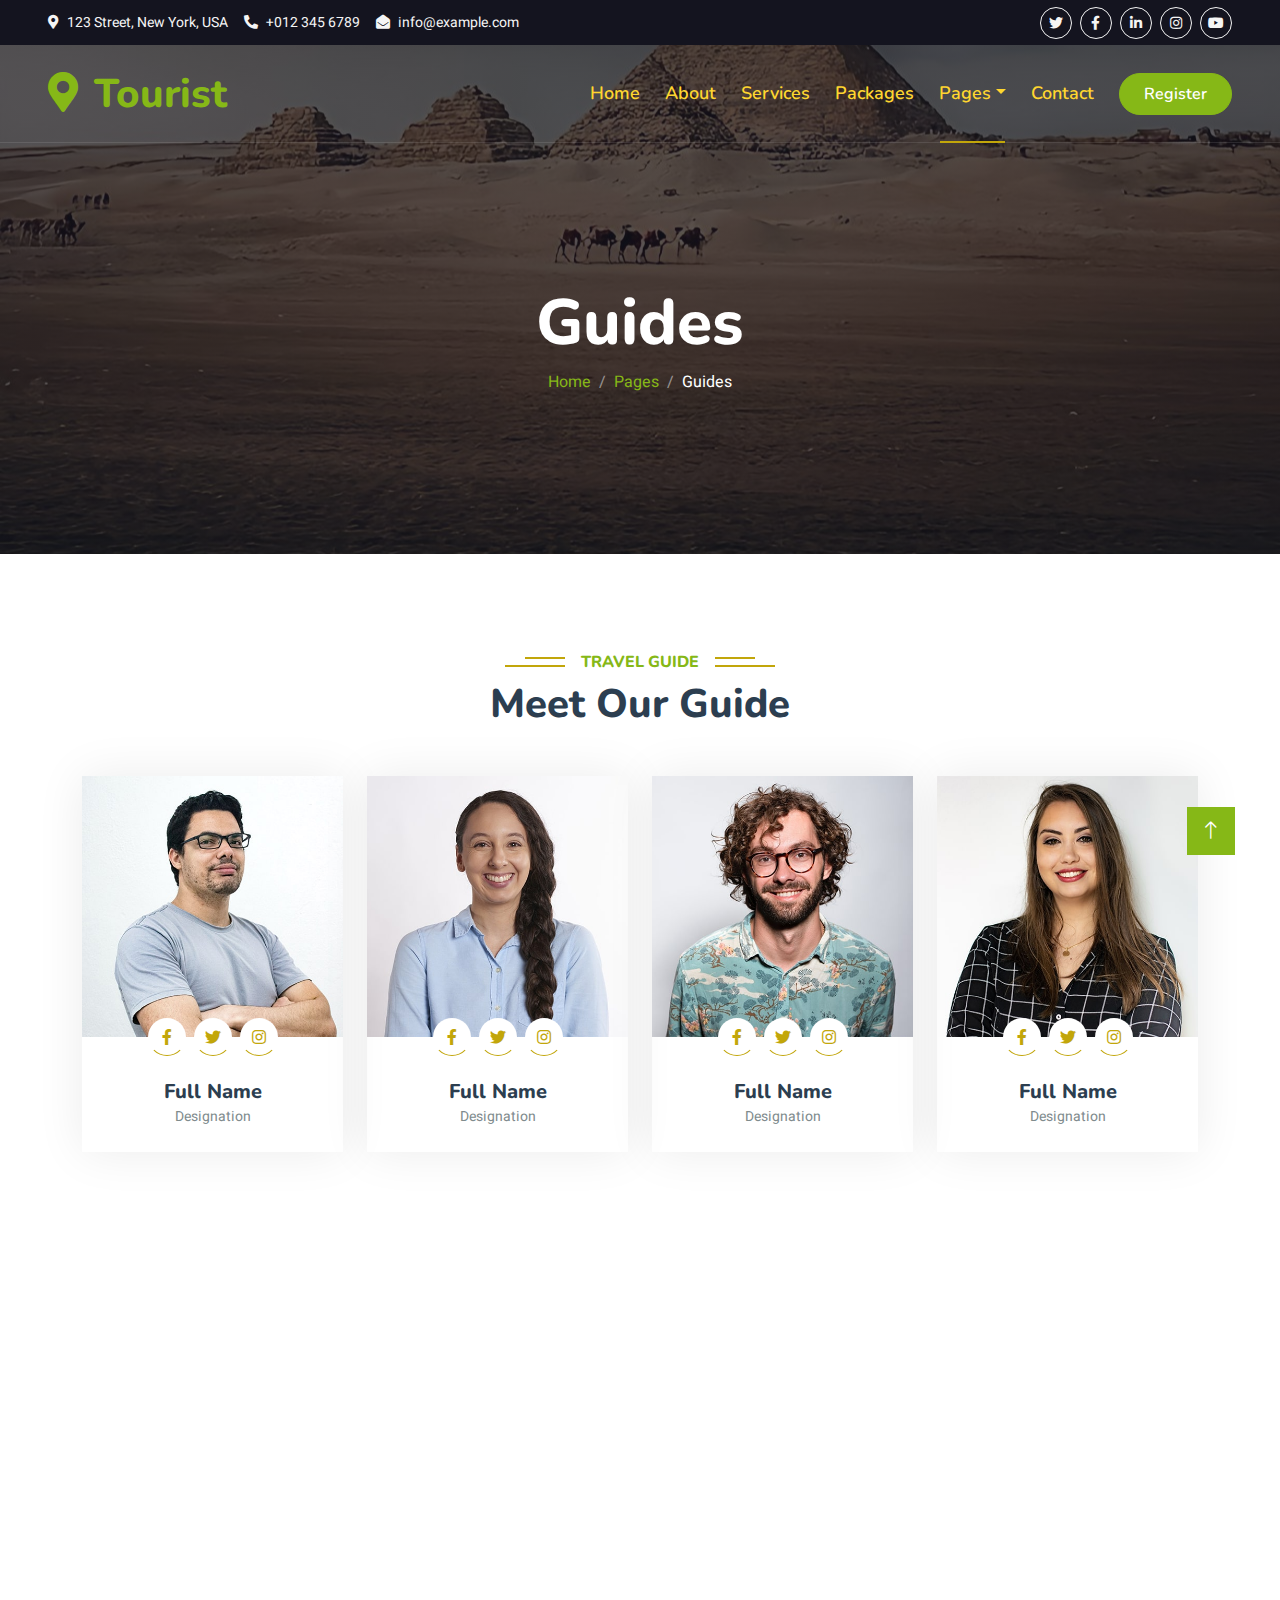
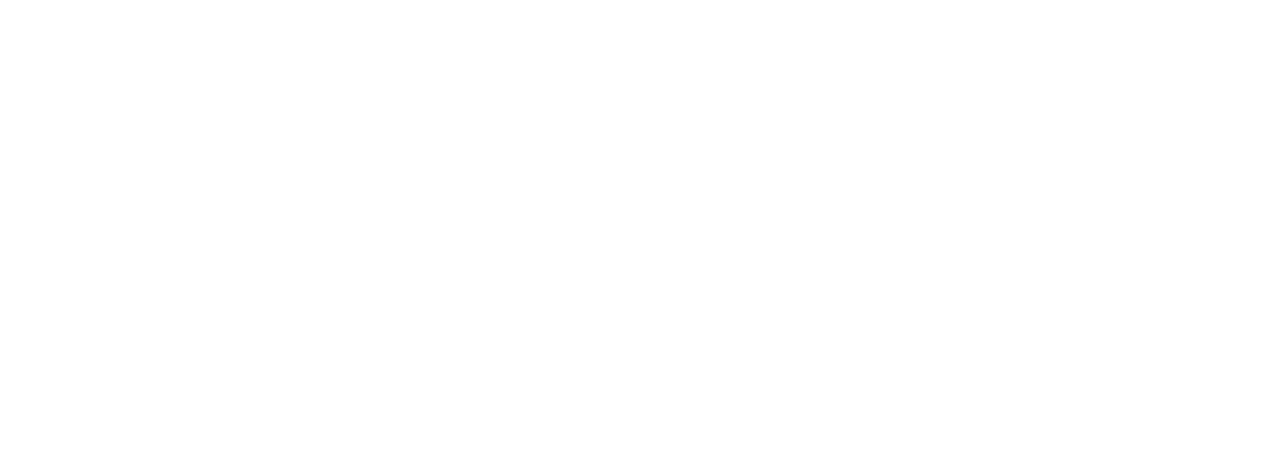
<file: team.html>
<!DOCTYPE html>
<html lang="en">

<head>
    <meta charset="utf-8">
    <title>Tourist - Travel Agency HTML Template</title>
    <meta content="width=device-width, initial-scale=1.0" name="viewport">
    <meta content="" name="keywords">
    <meta content="" name="description">

    <!-- Favicon -->
    <link href="img/favicon.ico" rel="icon">

    <!-- Google Web Fonts -->
    <link rel="preconnect" href="https://fonts.googleapis.com">
    <link rel="preconnect" href="https://fonts.gstatic.com" crossorigin>
    <link href="https://fonts.googleapis.com/css2?family=Heebo:wght@400;500;600&family=Nunito:wght@600;700;800&display=swap" rel="stylesheet">

    <!-- Icon Font Stylesheet -->
    <link href="https://cdnjs.cloudflare.com/ajax/libs/font-awesome/5.10.0/css/all.min.css" rel="stylesheet">
    <link href="https://cdn.jsdelivr.net/npm/bootstrap-icons@1.4.1/font/bootstrap-icons.css" rel="stylesheet">

    <!-- Libraries Stylesheet -->
    <link href="lib/animate/animate.min.css" rel="stylesheet">
    <link href="lib/owlcarousel/assets/owl.carousel.min.css" rel="stylesheet">
    <link href="lib/tempusdominus/css/tempusdominus-bootstrap-4.min.css" rel="stylesheet" />

    <!-- Customized Bootstrap Stylesheet -->
    <link href="css/bootstrap.min.css" rel="stylesheet">

    <!-- Template Stylesheet -->
    <link href="css/style.css" rel="stylesheet">
</head>

<body>
    <!-- Spinner Start -->
    <div id="spinner" class="show bg-white position-fixed translate-middle w-100 vh-100 top-50 start-50 d-flex align-items-center justify-content-center">
        <div class="spinner-border text-primary" style="width: 3rem; height: 3rem;" role="status">
            <span class="sr-only">Loading...</span>
        </div>
    </div>
    <!-- Spinner End -->


    <!-- Topbar Start -->
    <div class="container-fluid bg-dark px-5 d-none d-lg-block">
        <div class="row gx-0">
            <div class="col-lg-8 text-center text-lg-start mb-2 mb-lg-0">
                <div class="d-inline-flex align-items-center" style="height: 45px;">
                    <small class="me-3 text-light"><i class="fa fa-map-marker-alt me-2"></i>123 Street, New York, USA</small>
                    <small class="me-3 text-light"><i class="fa fa-phone-alt me-2"></i>+012 345 6789</small>
                    <small class="text-light"><i class="fa fa-envelope-open me-2"></i>info@example.com</small>
                </div>
            </div>
            <div class="col-lg-4 text-center text-lg-end">
                <div class="d-inline-flex align-items-center" style="height: 45px;">
                    <a class="btn btn-sm btn-outline-light btn-sm-square rounded-circle me-2" href=""><i class="fab fa-twitter fw-normal"></i></a>
                    <a class="btn btn-sm btn-outline-light btn-sm-square rounded-circle me-2" href=""><i class="fab fa-facebook-f fw-normal"></i></a>
                    <a class="btn btn-sm btn-outline-light btn-sm-square rounded-circle me-2" href=""><i class="fab fa-linkedin-in fw-normal"></i></a>
                    <a class="btn btn-sm btn-outline-light btn-sm-square rounded-circle me-2" href=""><i class="fab fa-instagram fw-normal"></i></a>
                    <a class="btn btn-sm btn-outline-light btn-sm-square rounded-circle" href=""><i class="fab fa-youtube fw-normal"></i></a>
                </div>
            </div>
        </div>
    </div>
    <!-- Topbar End -->


    <!-- Navbar & Hero Start -->
    <div class="container-fluid position-relative p-0">
        <nav class="navbar navbar-expand-lg navbar-light px-4 px-lg-5 py-3 py-lg-0">
            <a href="" class="navbar-brand p-0">
                <h1 class="text-primary m-0"><i class="fa fa-map-marker-alt me-3"></i>Tourist</h1>
                <!-- <img src="img/logo.png" alt="Logo"> -->
            </a>
            <button class="navbar-toggler" type="button" data-bs-toggle="collapse" data-bs-target="#navbarCollapse">
                <span class="fa fa-bars"></span>
            </button>
            <div class="collapse navbar-collapse" id="navbarCollapse">
                <div class="navbar-nav ms-auto py-0">
                    <a href="index.html" class="nav-item nav-link">Home</a>
                    <a href="about.html" class="nav-item nav-link">About</a>
                    <a href="service.html" class="nav-item nav-link">Services</a>
                    <a href="package.html" class="nav-item nav-link">Packages</a>
                    <div class="nav-item dropdown">
                        <a href="#" class="nav-link dropdown-toggle active" data-bs-toggle="dropdown">Pages</a>
                        <div class="dropdown-menu m-0">
                            <a href="destination.html" class="dropdown-item">Destination</a>
                            <a href="booking.html" class="dropdown-item">Booking</a>
                            <a href="team.html" class="dropdown-item active">Travel Guides</a>
                            <a href="testimonial.html" class="dropdown-item">Testimonial</a>
                            <a href="404.html" class="dropdown-item">404 Page</a>
                        </div>
                    </div>
                    <a href="contact.html" class="nav-item nav-link">Contact</a>
                </div>
                <a href="" class="btn btn-primary rounded-pill py-2 px-4">Register</a>
            </div>
        </nav>

        <div class="container-fluid bg-primary py-5 mb-5 hero-header">
            <div class="container py-5">
                <div class="row justify-content-center py-5">
                    <div class="col-lg-10 pt-lg-5 mt-lg-5 text-center">
                        <h1 class="display-3 text-white animated slideInDown">Guides</h1>
                        <nav aria-label="breadcrumb">
                            <ol class="breadcrumb justify-content-center">
                                <li class="breadcrumb-item"><a href="#">Home</a></li>
                                <li class="breadcrumb-item"><a href="#">Pages</a></li>
                                <li class="breadcrumb-item text-white active" aria-current="page">Guides</li>
                            </ol>
                        </nav>
                    </div>
                </div>
            </div>
        </div>
    </div>
    <!-- Navbar & Hero End -->


    <!-- Team Start -->
    <div class="container-xxl py-5">
        <div class="container">
            <div class="text-center wow fadeInUp" data-wow-delay="0.1s">
                <h6 class="section-title bg-white text-center text-primary px-3">Travel Guide</h6>
                <h1 class="mb-5">Meet Our Guide</h1>
            </div>
            <div class="row g-4">
                <div class="col-lg-3 col-md-6 wow fadeInUp" data-wow-delay="0.1s">
                    <div class="team-item">
                        <div class="overflow-hidden">
                            <img class="img-fluid" src="img/team-1.jpg" alt="">
                        </div>
                        <div class="position-relative d-flex justify-content-center" style="margin-top: -19px;">
                            <a class="btn btn-square mx-1" href=""><i class="fab fa-facebook-f"></i></a>
                            <a class="btn btn-square mx-1" href=""><i class="fab fa-twitter"></i></a>
                            <a class="btn btn-square mx-1" href=""><i class="fab fa-instagram"></i></a>
                        </div>
                        <div class="text-center p-4">
                            <h5 class="mb-0">Full Name</h5>
                            <small>Designation</small>
                        </div>
                    </div>
                </div>
                <div class="col-lg-3 col-md-6 wow fadeInUp" data-wow-delay="0.3s">
                    <div class="team-item">
                        <div class="overflow-hidden">
                            <img class="img-fluid" src="img/team-2.jpg" alt="">
                        </div>
                        <div class="position-relative d-flex justify-content-center" style="margin-top: -19px;">
                            <a class="btn btn-square mx-1" href=""><i class="fab fa-facebook-f"></i></a>
                            <a class="btn btn-square mx-1" href=""><i class="fab fa-twitter"></i></a>
                            <a class="btn btn-square mx-1" href=""><i class="fab fa-instagram"></i></a>
                        </div>
                        <div class="text-center p-4">
                            <h5 class="mb-0">Full Name</h5>
                            <small>Designation</small>
                        </div>
                    </div>
                </div>
                <div class="col-lg-3 col-md-6 wow fadeInUp" data-wow-delay="0.5s">
                    <div class="team-item">
                        <div class="overflow-hidden">
                            <img class="img-fluid" src="img/team-3.jpg" alt="">
                        </div>
                        <div class="position-relative d-flex justify-content-center" style="margin-top: -19px;">
                            <a class="btn btn-square mx-1" href=""><i class="fab fa-facebook-f"></i></a>
                            <a class="btn btn-square mx-1" href=""><i class="fab fa-twitter"></i></a>
                            <a class="btn btn-square mx-1" href=""><i class="fab fa-instagram"></i></a>
                        </div>
                        <div class="text-center p-4">
                            <h5 class="mb-0">Full Name</h5>
                            <small>Designation</small>
                        </div>
                    </div>
                </div>
                <div class="col-lg-3 col-md-6 wow fadeInUp" data-wow-delay="0.7s">
                    <div class="team-item">
                        <div class="overflow-hidden">
                            <img class="img-fluid" src="img/team-4.jpg" alt="">
                        </div>
                        <div class="position-relative d-flex justify-content-center" style="margin-top: -19px;">
                            <a class="btn btn-square mx-1" href=""><i class="fab fa-facebook-f"></i></a>
                            <a class="btn btn-square mx-1" href=""><i class="fab fa-twitter"></i></a>
                            <a class="btn btn-square mx-1" href=""><i class="fab fa-instagram"></i></a>
                        </div>
                        <div class="text-center p-4">
                            <h5 class="mb-0">Full Name</h5>
                            <small>Designation</small>
                        </div>
                    </div>
                </div>
                <div class="col-lg-3 col-md-6 wow fadeInUp" data-wow-delay="0.1s">
                    <div class="team-item">
                        <div class="overflow-hidden">
                            <img class="img-fluid" src="img/team-2.jpg" alt="">
                        </div>
                        <div class="position-relative d-flex justify-content-center" style="margin-top: -19px;">
                            <a class="btn btn-square mx-1" href=""><i class="fab fa-facebook-f"></i></a>
                            <a class="btn btn-square mx-1" href=""><i class="fab fa-twitter"></i></a>
                            <a class="btn btn-square mx-1" href=""><i class="fab fa-instagram"></i></a>
                        </div>
                        <div class="text-center p-4">
                            <h5 class="mb-0">Full Name</h5>
                            <small>Designation</small>
                        </div>
                    </div>
                </div>
                <div class="col-lg-3 col-md-6 wow fadeInUp" data-wow-delay="0.3s">
                    <div class="team-item">
                        <div class="overflow-hidden">
                            <img class="img-fluid" src="img/team-3.jpg" alt="">
                        </div>
                        <div class="position-relative d-flex justify-content-center" style="margin-top: -19px;">
                            <a class="btn btn-square mx-1" href=""><i class="fab fa-facebook-f"></i></a>
                            <a class="btn btn-square mx-1" href=""><i class="fab fa-twitter"></i></a>
                            <a class="btn btn-square mx-1" href=""><i class="fab fa-instagram"></i></a>
                        </div>
                        <div class="text-center p-4">
                            <h5 class="mb-0">Full Name</h5>
                            <small>Designation</small>
                        </div>
                    </div>
                </div>
                <div class="col-lg-3 col-md-6 wow fadeInUp" data-wow-delay="0.5s">
                    <div class="team-item">
                        <div class="overflow-hidden">
                            <img class="img-fluid" src="img/team-4.jpg" alt="">
                        </div>
                        <div class="position-relative d-flex justify-content-center" style="margin-top: -19px;">
                            <a class="btn btn-square mx-1" href=""><i class="fab fa-facebook-f"></i></a>
                            <a class="btn btn-square mx-1" href=""><i class="fab fa-twitter"></i></a>
                            <a class="btn btn-square mx-1" href=""><i class="fab fa-instagram"></i></a>
                        </div>
                        <div class="text-center p-4">
                            <h5 class="mb-0">Full Name</h5>
                            <small>Designation</small>
                        </div>
                    </div>
                </div>
                <div class="col-lg-3 col-md-6 wow fadeInUp" data-wow-delay="0.7s">
                    <div class="team-item">
                        <div class="overflow-hidden">
                            <img class="img-fluid" src="img/team-1.jpg" alt="">
                        </div>
                        <div class="position-relative d-flex justify-content-center" style="margin-top: -19px;">
                            <a class="btn btn-square mx-1" href=""><i class="fab fa-facebook-f"></i></a>
                            <a class="btn btn-square mx-1" href=""><i class="fab fa-twitter"></i></a>
                            <a class="btn btn-square mx-1" href=""><i class="fab fa-instagram"></i></a>
                        </div>
                        <div class="text-center p-4">
                            <h5 class="mb-0">Full Name</h5>
                            <small>Designation</small>
                        </div>
                    </div>
                </div>
            </div>
        </div>
    </div>
    <!-- Team End -->
        

    <!-- Footer Start -->
    <div class="container-fluid bg-dark text-light footer pt-5 mt-5 wow fadeIn" data-wow-delay="0.1s">
        <div class="container py-5">
            <div class="row g-5">
                <div class="col-lg-3 col-md-6">
                    <h4 class="text-white mb-3">Company</h4>
                    <a class="btn btn-link" href="">About Us</a>
                    <a class="btn btn-link" href="">Contact Us</a>
                    <a class="btn btn-link" href="">Privacy Policy</a>
                    <a class="btn btn-link" href="">Terms & Condition</a>
                    <a class="btn btn-link" href="">FAQs & Help</a>
                </div>
                <div class="col-lg-3 col-md-6">
                    <h4 class="text-white mb-3">Contact</h4>
                    <p class="mb-2"><i class="fa fa-map-marker-alt me-3"></i>123 Street, New York, USA</p>
                    <p class="mb-2"><i class="fa fa-phone-alt me-3"></i>+012 345 67890</p>
                    <p class="mb-2"><i class="fa fa-envelope me-3"></i>info@example.com</p>
                    <div class="d-flex pt-2">
                        <a class="btn btn-outline-light btn-social" href=""><i class="fab fa-twitter"></i></a>
                        <a class="btn btn-outline-light btn-social" href=""><i class="fab fa-facebook-f"></i></a>
                        <a class="btn btn-outline-light btn-social" href=""><i class="fab fa-youtube"></i></a>
                        <a class="btn btn-outline-light btn-social" href=""><i class="fab fa-linkedin-in"></i></a>
                    </div>
                </div>
                <div class="col-lg-3 col-md-6">
                    <h4 class="text-white mb-3">Gallery</h4>
                    <div class="row g-2 pt-2">
                        <div class="col-4">
                            <img class="img-fluid bg-light p-1" src="img/package-1.jpg" alt="">
                        </div>
                        <div class="col-4">
                            <img class="img-fluid bg-light p-1" src="img/package-2.jpg" alt="">
                        </div>
                        <div class="col-4">
                            <img class="img-fluid bg-light p-1" src="img/package-3.jpg" alt="">
                        </div>
                        <div class="col-4">
                            <img class="img-fluid bg-light p-1" src="img/package-2.jpg" alt="">
                        </div>
                        <div class="col-4">
                            <img class="img-fluid bg-light p-1" src="img/package-3.jpg" alt="">
                        </div>
                        <div class="col-4">
                            <img class="img-fluid bg-light p-1" src="img/package-1.jpg" alt="">
                        </div>
                    </div>
                </div>
                <div class="col-lg-3 col-md-6">
                    <h4 class="text-white mb-3">Newsletter</h4>
                    <p>Dolor amet sit justo amet elitr clita ipsum elitr est.</p>
                    <div class="position-relative mx-auto" style="max-width: 400px;">
                        <input class="form-control border-primary w-100 py-3 ps-4 pe-5" type="text" placeholder="Your email">
                        <button type="button" class="btn btn-primary py-2 position-absolute top-0 end-0 mt-2 me-2">SignUp</button>
                    </div>
                </div>
            </div>
        </div>
        <div class="container">
            <div class="copyright">
                <div class="row">
                    <div class="col-md-6 text-center text-md-start mb-3 mb-md-0">
                        &copy; <a class="border-bottom" href="#">Your Site Name</a>, All Right Reserved.

                        <!--/*** This template is free as long as you keep the footer author’s credit link/attribution link/backlink. If you'd like to use the template without the footer author’s credit link/attribution link/backlink, you can purchase the Credit Removal License from "https://htmlcodex.com/credit-removal". Thank you for your support. ***/-->
                        Designed By <a class="border-bottom" href="https://htmlcodex.com">HTML Codex</a>
                    </div>
                    <div class="col-md-6 text-center text-md-end">
                        <div class="footer-menu">
                            <a href="">Home</a>
                            <a href="">Cookies</a>
                            <a href="">Help</a>
                            <a href="">FQAs</a>
                        </div>
                    </div>
                </div>
            </div>
        </div>
    </div>
    <!-- Footer End -->


    <!-- Back to Top -->
    <a href="#" class="btn btn-lg btn-primary btn-lg-square back-to-top"><i class="bi bi-arrow-up"></i></a>


    <!-- JavaScript Libraries -->
    <script src="https://code.jquery.com/jquery-3.4.1.min.js"></script>
    <script src="https://cdn.jsdelivr.net/npm/bootstrap@5.0.0/dist/js/bootstrap.bundle.min.js"></script>
    <script src="lib/wow/wow.min.js"></script>
    <script src="lib/easing/easing.min.js"></script>
    <script src="lib/waypoints/waypoints.min.js"></script>
    <script src="lib/owlcarousel/owl.carousel.min.js"></script>
    <script src="lib/tempusdominus/js/moment.min.js"></script>
    <script src="lib/tempusdominus/js/moment-timezone.min.js"></script>
    <script src="lib/tempusdominus/js/tempusdominus-bootstrap-4.min.js"></script>

    <!-- Template Javascript -->
    <script src="js/main.js"></script>
</body>

</html>
</file>
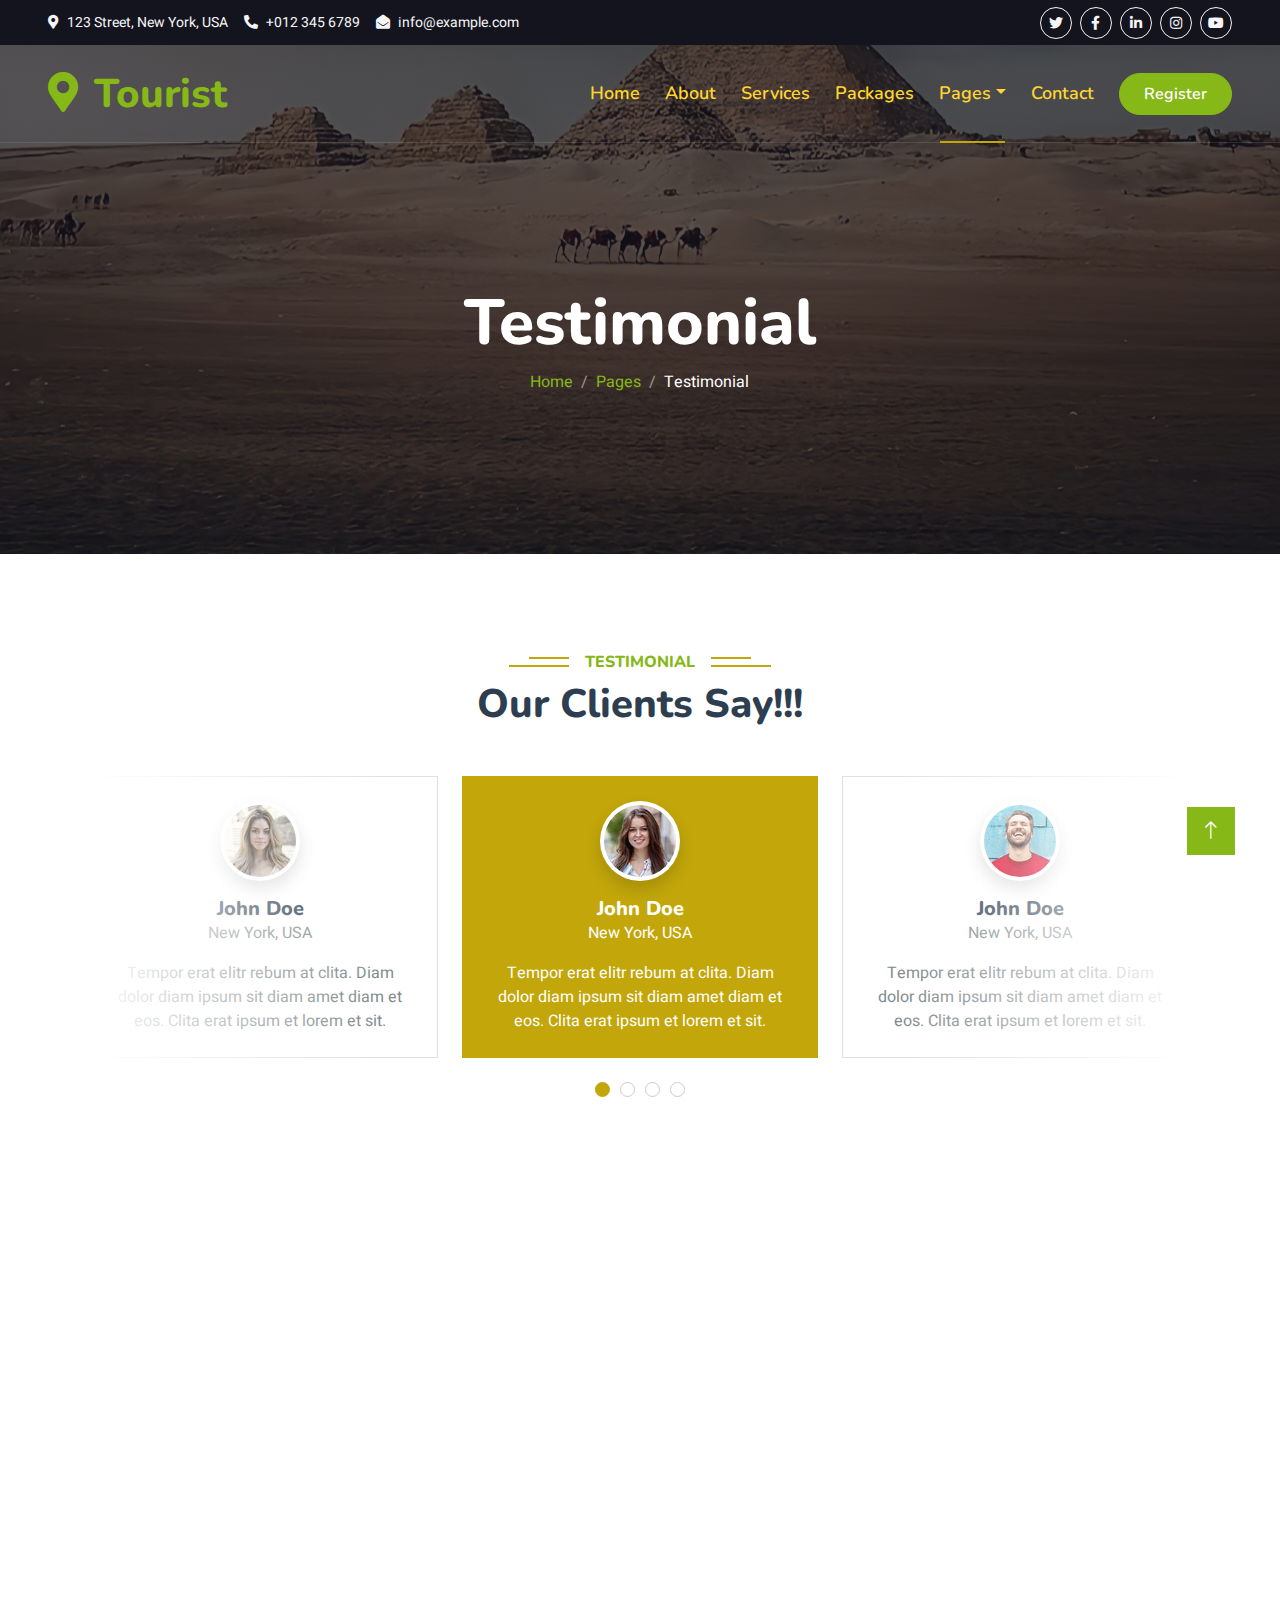
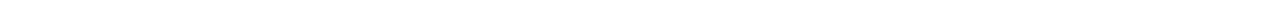
<file: testimonial.html>
<!DOCTYPE html>
<html lang="en">

<head>
    <meta charset="utf-8">
    <title>Tourist - Travel Agency HTML Template</title>
    <meta content="width=device-width, initial-scale=1.0" name="viewport">
    <meta content="" name="keywords">
    <meta content="" name="description">

    <!-- Favicon -->
    <link href="img/favicon.ico" rel="icon">

    <!-- Google Web Fonts -->
    <link rel="preconnect" href="https://fonts.googleapis.com">
    <link rel="preconnect" href="https://fonts.gstatic.com" crossorigin>
    <link href="https://fonts.googleapis.com/css2?family=Heebo:wght@400;500;600&family=Nunito:wght@600;700;800&display=swap" rel="stylesheet">

    <!-- Icon Font Stylesheet -->
    <link href="https://cdnjs.cloudflare.com/ajax/libs/font-awesome/5.10.0/css/all.min.css" rel="stylesheet">
    <link href="https://cdn.jsdelivr.net/npm/bootstrap-icons@1.4.1/font/bootstrap-icons.css" rel="stylesheet">

    <!-- Libraries Stylesheet -->
    <link href="lib/animate/animate.min.css" rel="stylesheet">
    <link href="lib/owlcarousel/assets/owl.carousel.min.css" rel="stylesheet">
    <link href="lib/tempusdominus/css/tempusdominus-bootstrap-4.min.css" rel="stylesheet" />

    <!-- Customized Bootstrap Stylesheet -->
    <link href="css/bootstrap.min.css" rel="stylesheet">

    <!-- Template Stylesheet -->
    <link href="css/style.css" rel="stylesheet">
</head>

<body>
    <!-- Spinner Start -->
    <div id="spinner" class="show bg-white position-fixed translate-middle w-100 vh-100 top-50 start-50 d-flex align-items-center justify-content-center">
        <div class="spinner-border text-primary" style="width: 3rem; height: 3rem;" role="status">
            <span class="sr-only">Loading...</span>
        </div>
    </div>
    <!-- Spinner End -->


    <!-- Topbar Start -->
    <div class="container-fluid bg-dark px-5 d-none d-lg-block">
        <div class="row gx-0">
            <div class="col-lg-8 text-center text-lg-start mb-2 mb-lg-0">
                <div class="d-inline-flex align-items-center" style="height: 45px;">
                    <small class="me-3 text-light"><i class="fa fa-map-marker-alt me-2"></i>123 Street, New York, USA</small>
                    <small class="me-3 text-light"><i class="fa fa-phone-alt me-2"></i>+012 345 6789</small>
                    <small class="text-light"><i class="fa fa-envelope-open me-2"></i>info@example.com</small>
                </div>
            </div>
            <div class="col-lg-4 text-center text-lg-end">
                <div class="d-inline-flex align-items-center" style="height: 45px;">
                    <a class="btn btn-sm btn-outline-light btn-sm-square rounded-circle me-2" href=""><i class="fab fa-twitter fw-normal"></i></a>
                    <a class="btn btn-sm btn-outline-light btn-sm-square rounded-circle me-2" href=""><i class="fab fa-facebook-f fw-normal"></i></a>
                    <a class="btn btn-sm btn-outline-light btn-sm-square rounded-circle me-2" href=""><i class="fab fa-linkedin-in fw-normal"></i></a>
                    <a class="btn btn-sm btn-outline-light btn-sm-square rounded-circle me-2" href=""><i class="fab fa-instagram fw-normal"></i></a>
                    <a class="btn btn-sm btn-outline-light btn-sm-square rounded-circle" href=""><i class="fab fa-youtube fw-normal"></i></a>
                </div>
            </div>
        </div>
    </div>
    <!-- Topbar End -->


    <!-- Navbar & Hero Start -->
    <div class="container-fluid position-relative p-0">
        <nav class="navbar navbar-expand-lg navbar-light px-4 px-lg-5 py-3 py-lg-0">
            <a href="" class="navbar-brand p-0">
                <h1 class="text-primary m-0"><i class="fa fa-map-marker-alt me-3"></i>Tourist</h1>
                <!-- <img src="img/logo.png" alt="Logo"> -->
            </a>
            <button class="navbar-toggler" type="button" data-bs-toggle="collapse" data-bs-target="#navbarCollapse">
                <span class="fa fa-bars"></span>
            </button>
            <div class="collapse navbar-collapse" id="navbarCollapse">
                <div class="navbar-nav ms-auto py-0">
                    <a href="index.html" class="nav-item nav-link">Home</a>
                    <a href="about.html" class="nav-item nav-link">About</a>
                    <a href="service.html" class="nav-item nav-link">Services</a>
                    <a href="package.html" class="nav-item nav-link">Packages</a>
                    <div class="nav-item dropdown">
                        <a href="#" class="nav-link dropdown-toggle active" data-bs-toggle="dropdown">Pages</a>
                        <div class="dropdown-menu m-0">
                            <a href="destination.html" class="dropdown-item">Destination</a>
                            <a href="booking.html" class="dropdown-item">Booking</a>
                            <a href="team.html" class="dropdown-item">Travel Guides</a>
                            <a href="testimonial.html" class="dropdown-item active">Testimonial</a>
                            <a href="404.html" class="dropdown-item">404 Page</a>
                        </div>
                    </div>
                    <a href="contact.html" class="nav-item nav-link">Contact</a>
                </div>
                <a href="" class="btn btn-primary rounded-pill py-2 px-4">Register</a>
            </div>
        </nav>

        <div class="container-fluid bg-primary py-5 mb-5 hero-header">
            <div class="container py-5">
                <div class="row justify-content-center py-5">
                    <div class="col-lg-10 pt-lg-5 mt-lg-5 text-center">
                        <h1 class="display-3 text-white animated slideInDown">Testimonial</h1>
                        <nav aria-label="breadcrumb">
                            <ol class="breadcrumb justify-content-center">
                                <li class="breadcrumb-item"><a href="#">Home</a></li>
                                <li class="breadcrumb-item"><a href="#">Pages</a></li>
                                <li class="breadcrumb-item text-white active" aria-current="page">Testimonial</li>
                            </ol>
                        </nav>
                    </div>
                </div>
            </div>
        </div>
    </div>
    <!-- Navbar & Hero End -->


    <!-- Testimonial Start -->
    <div class="container-xxl py-5 wow fadeInUp" data-wow-delay="0.1s">
        <div class="container">
            <div class="text-center">
                <h6 class="section-title bg-white text-center text-primary px-3">Testimonial</h6>
                <h1 class="mb-5">Our Clients Say!!!</h1>
            </div>
            <div class="owl-carousel testimonial-carousel position-relative">
                <div class="testimonial-item bg-white text-center border p-4">
                    <img class="bg-white rounded-circle shadow p-1 mx-auto mb-3" src="img/testimonial-1.jpg" style="width: 80px; height: 80px;">
                    <h5 class="mb-0">John Doe</h5>
                    <p>New York, USA</p>
                    <p class="mb-0">Tempor erat elitr rebum at clita. Diam dolor diam ipsum sit diam amet diam et eos. Clita erat ipsum et lorem et sit.</p>
                </div>
                <div class="testimonial-item bg-white text-center border p-4">
                    <img class="bg-white rounded-circle shadow p-1 mx-auto mb-3" src="img/testimonial-2.jpg" style="width: 80px; height: 80px;">
                    <h5 class="mb-0">John Doe</h5>
                    <p>New York, USA</p>
                    <p class="mt-2 mb-0">Tempor erat elitr rebum at clita. Diam dolor diam ipsum sit diam amet diam et eos. Clita erat ipsum et lorem et sit.</p>
                </div>
                <div class="testimonial-item bg-white text-center border p-4">
                    <img class="bg-white rounded-circle shadow p-1 mx-auto mb-3" src="img/testimonial-3.jpg" style="width: 80px; height: 80px;">
                    <h5 class="mb-0">John Doe</h5>
                    <p>New York, USA</p>
                    <p class="mt-2 mb-0">Tempor erat elitr rebum at clita. Diam dolor diam ipsum sit diam amet diam et eos. Clita erat ipsum et lorem et sit.</p>
                </div>
                <div class="testimonial-item bg-white text-center border p-4">
                    <img class="bg-white rounded-circle shadow p-1 mx-auto mb-3" src="img/testimonial-4.jpg" style="width: 80px; height: 80px;">
                    <h5 class="mb-0">John Doe</h5>
                    <p>New York, USA</p>
                    <p class="mt-2 mb-0">Tempor erat elitr rebum at clita. Diam dolor diam ipsum sit diam amet diam et eos. Clita erat ipsum et lorem et sit.</p>
                </div>
            </div>
        </div>
    </div>
    <!-- Testimonial End -->
        

    <!-- Footer Start -->
    <div class="container-fluid bg-dark text-light footer pt-5 mt-5 wow fadeIn" data-wow-delay="0.1s">
        <div class="container py-5">
            <div class="row g-5">
                <div class="col-lg-3 col-md-6">
                    <h4 class="text-white mb-3">Company</h4>
                    <a class="btn btn-link" href="">About Us</a>
                    <a class="btn btn-link" href="">Contact Us</a>
                    <a class="btn btn-link" href="">Privacy Policy</a>
                    <a class="btn btn-link" href="">Terms & Condition</a>
                    <a class="btn btn-link" href="">FAQs & Help</a>
                </div>
                <div class="col-lg-3 col-md-6">
                    <h4 class="text-white mb-3">Contact</h4>
                    <p class="mb-2"><i class="fa fa-map-marker-alt me-3"></i>123 Street, New York, USA</p>
                    <p class="mb-2"><i class="fa fa-phone-alt me-3"></i>+012 345 67890</p>
                    <p class="mb-2"><i class="fa fa-envelope me-3"></i>info@example.com</p>
                    <div class="d-flex pt-2">
                        <a class="btn btn-outline-light btn-social" href=""><i class="fab fa-twitter"></i></a>
                        <a class="btn btn-outline-light btn-social" href=""><i class="fab fa-facebook-f"></i></a>
                        <a class="btn btn-outline-light btn-social" href=""><i class="fab fa-youtube"></i></a>
                        <a class="btn btn-outline-light btn-social" href=""><i class="fab fa-linkedin-in"></i></a>
                    </div>
                </div>
                <div class="col-lg-3 col-md-6">
                    <h4 class="text-white mb-3">Gallery</h4>
                    <div class="row g-2 pt-2">
                        <div class="col-4">
                            <img class="img-fluid bg-light p-1" src="img/package-1.jpg" alt="">
                        </div>
                        <div class="col-4">
                            <img class="img-fluid bg-light p-1" src="img/package-2.jpg" alt="">
                        </div>
                        <div class="col-4">
                            <img class="img-fluid bg-light p-1" src="img/package-3.jpg" alt="">
                        </div>
                        <div class="col-4">
                            <img class="img-fluid bg-light p-1" src="img/package-2.jpg" alt="">
                        </div>
                        <div class="col-4">
                            <img class="img-fluid bg-light p-1" src="img/package-3.jpg" alt="">
                        </div>
                        <div class="col-4">
                            <img class="img-fluid bg-light p-1" src="img/package-1.jpg" alt="">
                        </div>
                    </div>
                </div>
                <div class="col-lg-3 col-md-6">
                    <h4 class="text-white mb-3">Newsletter</h4>
                    <p>Dolor amet sit justo amet elitr clita ipsum elitr est.</p>
                    <div class="position-relative mx-auto" style="max-width: 400px;">
                        <input class="form-control border-primary w-100 py-3 ps-4 pe-5" type="text" placeholder="Your email">
                        <button type="button" class="btn btn-primary py-2 position-absolute top-0 end-0 mt-2 me-2">SignUp</button>
                    </div>
                </div>
            </div>
        </div>
        <div class="container">
            <div class="copyright">
                <div class="row">
                    <div class="col-md-6 text-center text-md-start mb-3 mb-md-0">
                        &copy; <a class="border-bottom" href="#">Your Site Name</a>, All Right Reserved.

                        <!--/*** This template is free as long as you keep the footer author’s credit link/attribution link/backlink. If you'd like to use the template without the footer author’s credit link/attribution link/backlink, you can purchase the Credit Removal License from "https://htmlcodex.com/credit-removal". Thank you for your support. ***/-->
                        Designed By <a class="border-bottom" href="https://htmlcodex.com">HTML Codex</a>
                    </div>
                    <div class="col-md-6 text-center text-md-end">
                        <div class="footer-menu">
                            <a href="">Home</a>
                            <a href="">Cookies</a>
                            <a href="">Help</a>
                            <a href="">FQAs</a>
                        </div>
                    </div>
                </div>
            </div>
        </div>
    </div>
    <!-- Footer End -->


    <!-- Back to Top -->
    <a href="#" class="btn btn-lg btn-primary btn-lg-square back-to-top"><i class="bi bi-arrow-up"></i></a>


    <!-- JavaScript Libraries -->
    <script src="https://code.jquery.com/jquery-3.4.1.min.js"></script>
    <script src="https://cdn.jsdelivr.net/npm/bootstrap@5.0.0/dist/js/bootstrap.bundle.min.js"></script>
    <script src="lib/wow/wow.min.js"></script>
    <script src="lib/easing/easing.min.js"></script>
    <script src="lib/waypoints/waypoints.min.js"></script>
    <script src="lib/owlcarousel/owl.carousel.min.js"></script>
    <script src="lib/tempusdominus/js/moment.min.js"></script>
    <script src="lib/tempusdominus/js/moment-timezone.min.js"></script>
    <script src="lib/tempusdominus/js/tempusdominus-bootstrap-4.min.js"></script>

    <!-- Template Javascript -->
    <script src="js/main.js"></script>
</body>

</html>
</file>
<file: css/style.css>
/********** Template CSS **********/
:root {
    --primary: rgb(194, 166, 10);
    --secondary: #FE8800;
    --light: #F5F5F5;
    --dark: #14141F;
}

.fw-medium {
    font-weight: 600 !important;
}

.fw-semi-bold {
    font-weight: 700 !important;
}

.back-to-top {
    position: fixed;
    display: none;
    right: 45px;
    bottom: 45px;
    z-index: 99;
}


/*** Spinner ***/
#spinner {
    opacity: 0;
    visibility: hidden;
    transition: opacity .5s ease-out, visibility 0s linear .5s;
    z-index: 99999;
}

#spinner.show {
    transition: opacity .5s ease-out, visibility 0s linear 0s;
    visibility: visible;
    opacity: 1;
}


/*** Button ***/
.btn {
    font-family: 'Nunito', sans-serif;
    font-weight: 600;
    transition: .5s;
}

.btn.btn-primary,
.btn.btn-secondary {
    color:white;
}

.btn-square {
    width: 38px;
    height: 38px;
}

.btn-sm-square {
    width: 32px;
    height: 32px;
}

.btn-lg-square {
    width: 48px;
    height: 48px;
}

.btn-square,
.btn-sm-square,
.btn-lg-square {
    padding: 0;
    display: flex;
    align-items: center;
    justify-content: center;
    font-weight: normal;
    border-radius: 0px;
}

 

/*** Navbar ***/
.navbar-light .navbar-nav .nav-link {
    font-family: 'Nunito', sans-serif;
    position: relative;
    margin-right: 25px;
    padding: 35px 0;
    color:#FFD62F !important;
    font-size: 18px;
    font-weight: 600;
    outline: none;
    transition: .5s;
}

.sticky-top.navbar-light .navbar-nav .nav-link {
    padding: 20px 0;
    color: var(--dark) !important;
}

.navbar-light .navbar-nav .nav-link:hover,
.navbar-light .navbar-nav .nav-link.active {
    color: white;
}

.navbar-light .navbar-brand img {
    max-height: 60px;
    transition: .5s;
}

.sticky-top.navbar-light .navbar-brand img {
    max-height: 45px;
}

@media (max-width: 991.98px) {
    .sticky-top.navbar-light {
        position: relative;
        background: #FFFFFF;
    }

    .navbar-light .navbar-collapse {
        margin-top: 15px;
        border-top: 1px solid #DDDDDD;
    }

    .navbar-light .navbar-nav .nav-link,
    .sticky-top.navbar-light .navbar-nav .nav-link {
        padding: 10px 0;
        margin-left: 0;
        color: var(--dark) !important;
    }

    .navbar-light .navbar-brand img {
        max-height: 45px;
    }
}

@media (min-width: 992px) {
    .navbar-light {
        position: absolute;
        width: 100%;
        top: 0;
        left: 0;
        border-bottom: 1px solid rgba(256, 256, 256, .1);
        z-index: 999;
    }
    
    .sticky-top.navbar-light {
        position: fixed;
        background: #FFFFFF;
    }

    .navbar-light .navbar-nav .nav-link::before {
        position: absolute;
        content: "";
        width: 0;
        height: 2px;
        bottom: -1px;
        left: 50%;
        background: var(--primary);
        transition: .5s;
    }

    .navbar-light .navbar-nav .nav-link:hover::before,
    .navbar-light .navbar-nav .nav-link.active::before {
        width: calc(100% - 2px);
        left: 1px;
    }

    .navbar-light .navbar-nav .nav-link.nav-contact::before {
        display: none;
    }
}


/*** Hero Header ***/
.hero-header {
    background: linear-gradient(rgba(20, 20, 31, .7), rgba(20, 20, 31, .7)), url(التعديل.jfif);
    background-position: center center;
    background-repeat: no-repeat;
    background-size: cover;
}

.breadcrumb-item + .breadcrumb-item::before {
    color: rgba(255, 255, 255, .5);
}


/*** Section Title ***/
.section-title {
    position: relative;
    display: inline-block;
    text-transform: uppercase;
}

.section-title::before {
    position: absolute;
    content: "";
    width: calc(100% + 80px);
    height: 2px;
    top: 4px;
    left: -40px;
    background: var(--primary);
    z-index: -1;
}

.section-title::after {
    position: absolute;
    content: "";
    width: calc(100% + 120px);
    height: 2px;
    bottom: 5px;
    left: -60px;
    background: var(--primary);
    z-index: -1;
}

.section-title.text-start::before {
    width: calc(100% + 40px);
    left: 0;
}

.section-title.text-start::after {
    width: calc(100% + 60px);
    left: 0;
}


/*** Service ***/
.service-item {
    box-shadow: 0 0 45px rgba(0, 0, 0, .08);
    transition: .5s;
}

.service-item:hover {
    background: var(--primary);
}

.service-item * {
    transition: .5s;
}

.service-item:hover * {
    color: var(--light) !important;
}


/*** Destination ***/
.destination img {
    transition: .5s;
}

.destination a:hover img {
    transform: scale(1.1);
}


/*** Package ***/
.package-item {
    box-shadow: 0 0 45px rgba(0, 0, 0, .08);
}

.package-item img {
    transition: .5s;
}

.package-item:hover img {
    transform: scale(1.1);
}


/*** Booking ***/
.booking {
    background: linear-gradient(rgba(15, 23, 43, .7), rgba(15, 23, 43, .7)), url(سايح.jfif);
    background-position: center center;
    background-repeat: no-repeat;
    background-size: cover;
}


/*** Team ***/
.team-item {
    box-shadow: 0 0 45px rgba(0, 0, 0, .08);
}

.team-item img {
    transition: .5s;
}

.team-item:hover img {
    transform: scale(1.1);
}

.team-item .btn {
    background: #FFFFFF;
    color: var(--primary);
    border-radius: 20px;
    border-bottom: 1px solid var(--primary);
}

.team-item .btn:hover {
    background: var(--primary);
    color: #FFFFFF;
}


/*** Testimonial ***/
.testimonial-carousel::before {
    position: absolute;
    content: "";
    top: 0;
    left: 0;
    height: 100%;
    width: 0;
    background: linear-gradient(to right, rgba(255, 255, 255, 1) 0%, rgba(255, 255, 255, 0) 100%);
    z-index: 1;
}

.testimonial-carousel::after {
    position: absolute;
    content: "";
    top: 0;
    right: 0;
    height: 100%;
    width: 0;
    background: linear-gradient(to left, rgba(255, 255, 255, 1) 0%, rgba(255, 255, 255, 0) 100%);
    z-index: 1;
}

@media (min-width: 768px) {
    .testimonial-carousel::before,
    .testimonial-carousel::after {
        width: 200px;
    }
}

@media (min-width: 992px) {
    .testimonial-carousel::before,
    .testimonial-carousel::after {
        width: 300px;
    }
}

.testimonial-carousel .owl-item .testimonial-item,
.testimonial-carousel .owl-item.center .testimonial-item * {
    transition: .5s;
}

.testimonial-carousel .owl-item.center .testimonial-item {
    background: var(--primary) !important;
    border-color: var(--primary) !important;
}

.testimonial-carousel .owl-item.center .testimonial-item * {
    color: #FFFFFF !important;
}

.testimonial-carousel .owl-dots {
    margin-top: 24px;
    display: flex;
    align-items: flex-end;
    justify-content: center;
}

.testimonial-carousel .owl-dot {
    position: relative;
    display: inline-block;
    margin: 0 5px;
    width: 15px;
    height: 15px;
    border: 1px solid #CCCCCC;
    border-radius: 15px;
    transition: .5s;
}

.testimonial-carousel .owl-dot.active {
    background: var(--primary);
    border-color: var(--primary);
}


/*** Footer ***/
.footer .btn.btn-social {
    margin-right: 5px;
    width: 35px;
    height: 35px;
    display: flex;
    align-items: center;
    justify-content: center;
    color: var(--light);
    font-weight: normal;
    border: 1px solid #FFFFFF;
    border-radius: 35px;
    transition: .3s;
}

.footer .btn.btn-social:hover {
    color: var(--primary);
}

.footer .btn.btn-link {
    display: block;
    margin-bottom: 5px;
    padding: 0;
    text-align: left;
    color: #FFFFFF;
    font-size: 15px;
    font-weight: normal;
    text-transform: capitalize;
    transition: .3s;
}

.footer .btn.btn-link::before {
    position: relative;
    content: "\f105";
    font-family: "Font Awesome 5 Free";
    font-weight: 900;
    margin-right: 10px;
}

.footer .btn.btn-link:hover {
    letter-spacing: 1px;
    box-shadow: none;
}

.footer .copyright {
    padding: 25px 0;
    font-size: 15px;
    border-top: 1px solid rgba(256, 256, 256, .1);
}

.footer .copyright a {
    color: var(--light);
}

.footer .footer-menu a {
    margin-right: 15px;
    padding-right: 15px;
    border-right: 1px solid rgba(255, 255, 255, .1);
}

.footer .footer-menu a:last-child {
    margin-right: 0;
    padding-right: 0;
    border-right: none;
}
</file>
